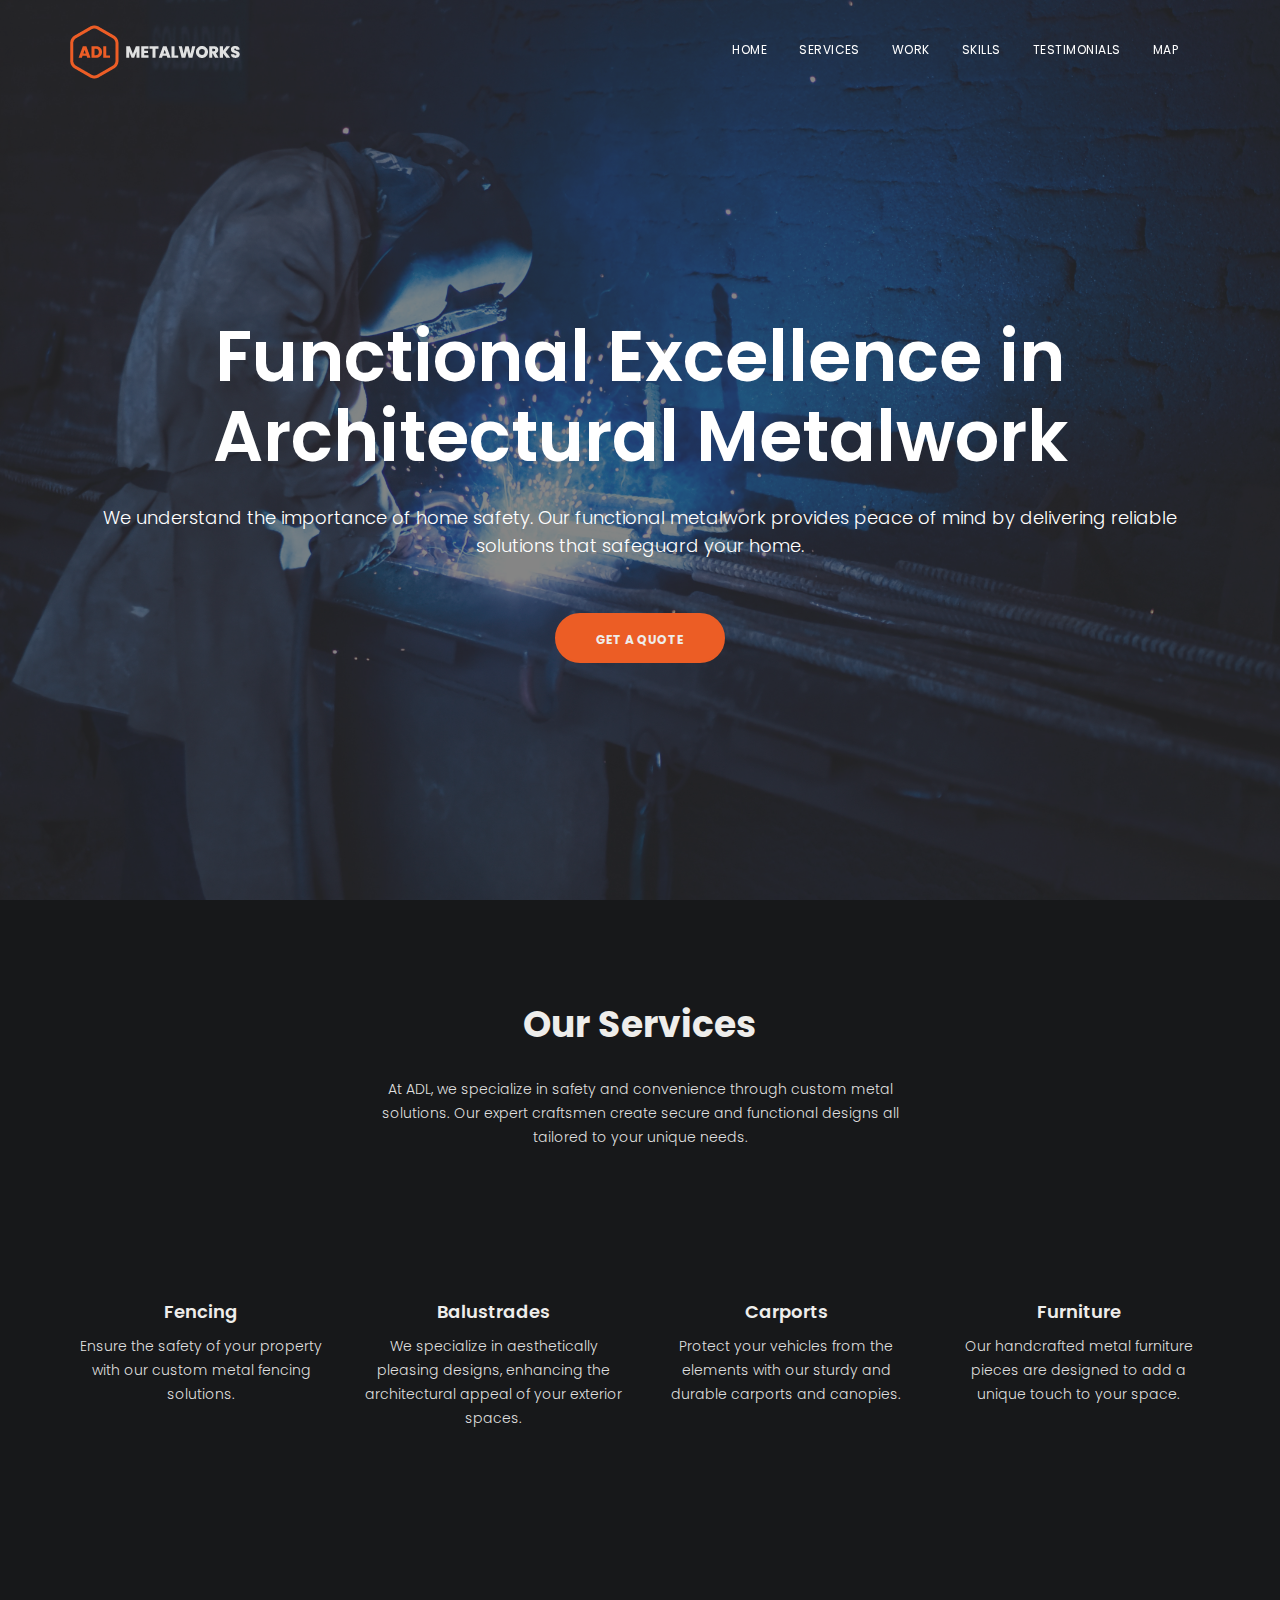
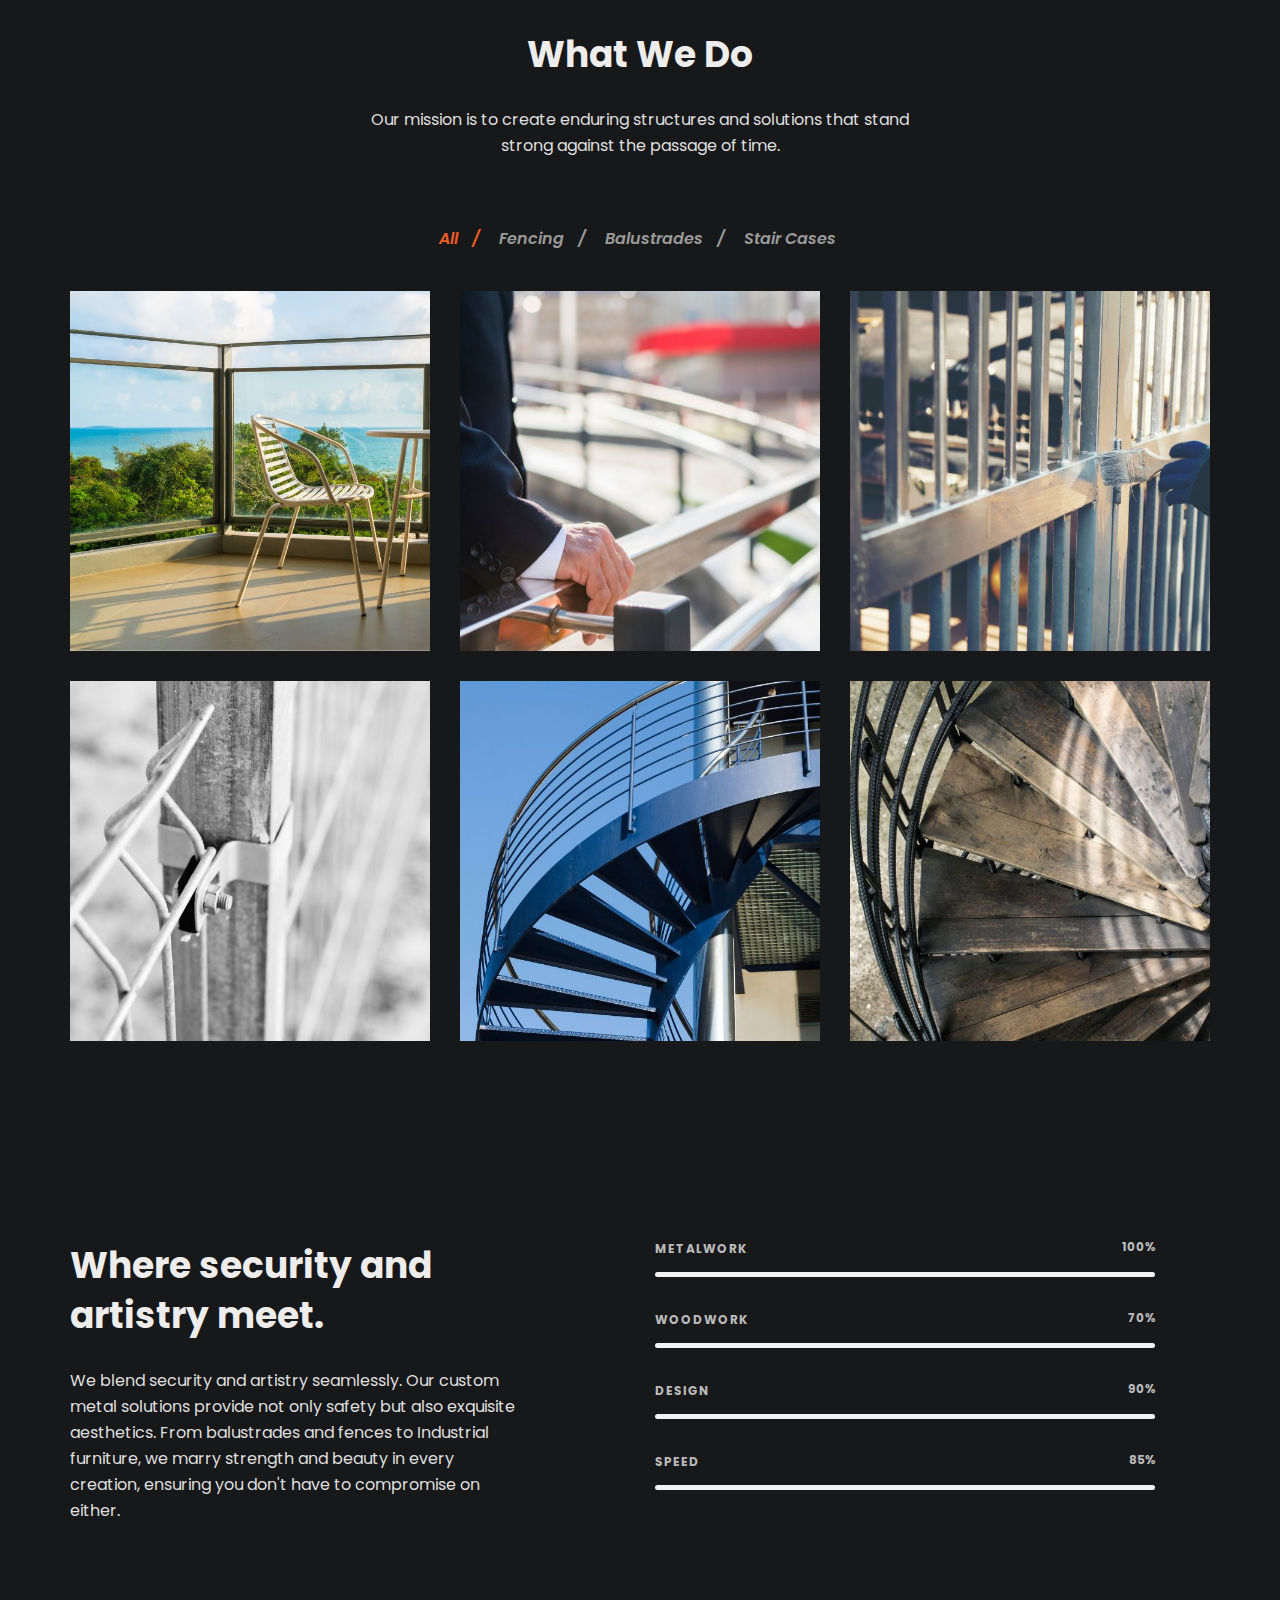
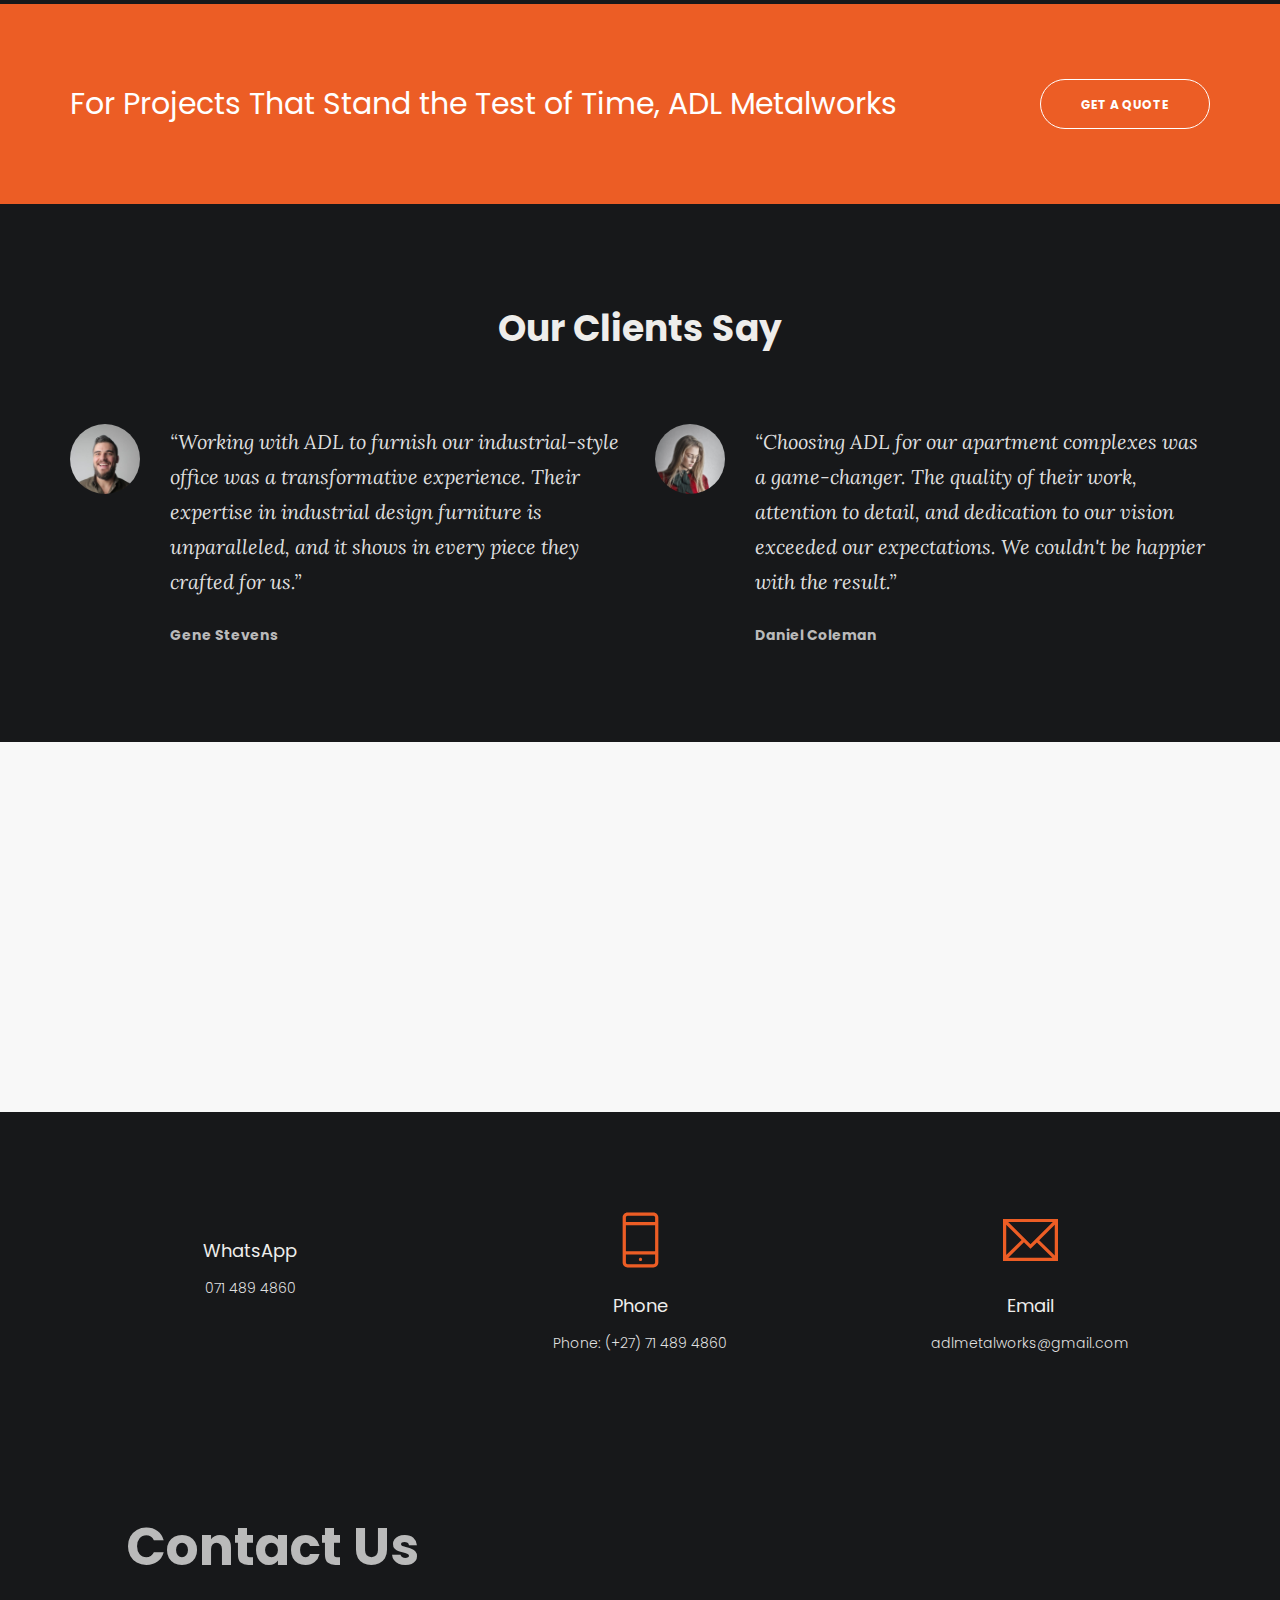
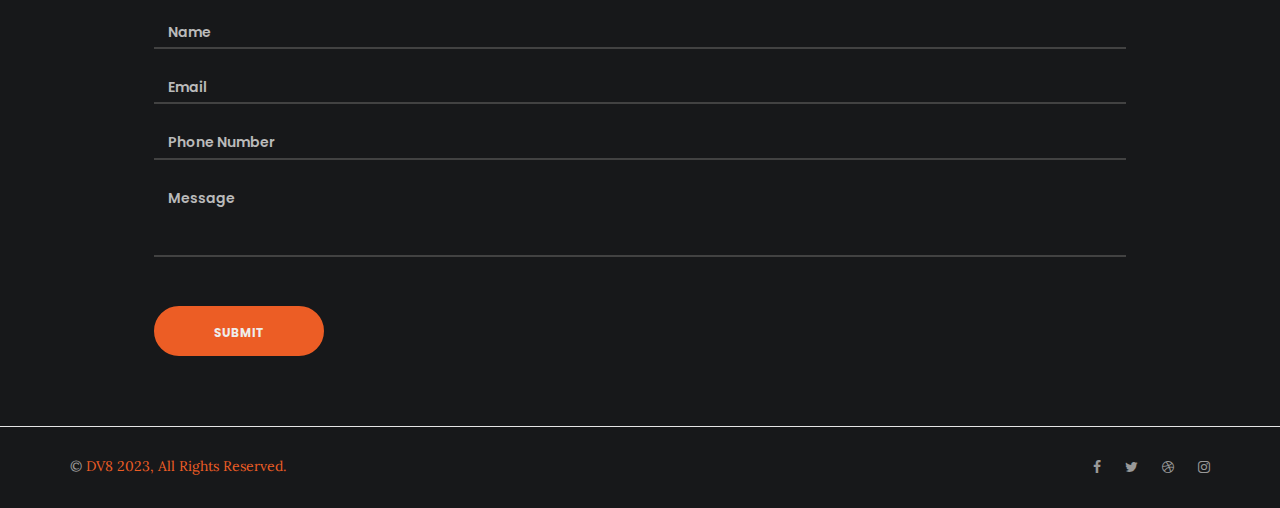
<file: index.html>
<!DOCTYPE html>
<html dir="ltr" lang="en-US">
<head>
<!-- Document Meta
============================================= -->
<meta charset="utf-8">
<meta http-equiv="X-UA-Compatible" content="IE=edge">
<!--IE Compatibility Meta-->
<meta name="author" content="zytheme" />
<meta name="viewport" content="width=device-width, initial-scale=1, maximum-scale=1">
<meta name="description" content="Html5 Construction Landing Page">
<link href="assets/images/favicon/favicon.ico" rel="icon">

<!-- Fonts
============================================= -->
<link href="https://fonts.googleapis.com/css?family=Poppins:300i,400,400i,500,600,700,800%7CLora:400,400i,700,700i" rel="stylesheet">

<!-- Stylesheets
============================================= -->
<link href="assets/css/external.css" rel="stylesheet">
<link href="assets/css/cons.css" rel="stylesheet">
<link href="assets/css/bootstrap.min.css" rel="stylesheet">
<link href="assets/css/style.css" rel="stylesheet">

<!-- Document Title
============================================= -->
<title>ADL</title>
<link rel='stylesheet' href='https://cdn-uicons.flaticon.com/uicons-thin-rounded/css/uicons-thin-rounded.css'>
<link rel='stylesheet' href='https://cdn-uicons.flaticon.com/uicons-thin-straight/css/uicons-thin-straight.css'>
<link rel='stylesheet' href='https://cdn-uicons.flaticon.com/uicons-thin-straight/css/uicons-thin-straight.css'>
<link rel='stylesheet' href='https://cdn-uicons.flaticon.com/uicons-brands/css/uicons-brands.css'>
</head>

<body class="body-scroll">
<!-- Document Wrapper
============================================= -->
<div id="wrapper" class="wrapper clearfix">

<!-- Header
============================================= -->
<header id="navbar-spy" class="header header-1 header-transparent header-fixed">

    <nav id="primary-menu" class="navbar navbar-fixed-top">
        <div class="container">
            <div class="navbar-header">
                <button type="button" class="navbar-toggle collapsed" data-toggle="collapse" data-target="#navbar-collapse-1" aria-expanded="false">
        <span class="sr-only">Toggle navigation</span>
        <span class="icon-bar"></span>
        <span class="icon-bar"></span>
        <span class="icon-bar"></span>
        </button>

                <a class="logo" href="#">
        <img class="logo-dark" src="assets/images/logo/logo-dark.png" alt="Logo">
        <img class="logo-light" src="assets/images/logo/logo-light.png" alt="Logo">
        </a>
            </div>
            <div class="collapse navbar-collapse pull-right" id="navbar-collapse-1">
                <ul class="nav navbar-nav navbar-left nav-split nav-pos-right">
                    <li class="active"><a data-scroll="scrollTo" href="#hero">home</a>
                    </li>
                    <li><a data-scroll="scrollTo" href="#feature">services</a>
                    </li>
                    <li><a data-scroll="scrollTo" href="#portfolio">Work</a>
                    </li>
                    <li><a data-scroll="scrollTo" href="#skills">Skills</a>
                    </li>
                    <li><a data-scroll="scrollTo" href="#testimonials">Testimonials</a>
                    </li>
                    <li><a data-scroll="scrollTo" href="#map">Map</a>
                    </li>
                </ul>
            </div>
            <!--/.nav-collapse -->
        </div>
    </nav>
</header>

<!-- Hero #12
============================================= -->
<section id="hero" class="section hero hero-12 text-center bg-overlay bg-overlay-dark bg-parallax fullscreen">
    <div class="bg-section">
        <img src="assets/images/hero/1.jpg" alt="Background" />
    </div>
    <div class="pos-vertical-center">
        <div class="container">
            <div class="row">
                <div class="col-xs-12 col-sm-12 col-md-12">
                    <div class="hero--content">
                        <h1 class="hero--headline">Functional Excellence in Architectural Metalwork</h1>
                        <p class="hero--bio">We understand the importance of home safety. Our functional metalwork provides peace of mind by delivering reliable solutions that safeguard your home.</p>
                        <a data-scroll="scrollTo" href="#contact" class="btn btn--primary btn--rounded">Get A Quote</a>
                    </div>
                </div>
                <!-- .col-md-10 end -->
            </div>
            <!-- .row end -->
        </div>
    </div>
    <!-- .container end -->
</section>
<!-- #hero12 end -->
<!-- Feature #1 
============================================= -->
<section id="feature" class="section feature feature-1 bg-white text-center">
    <div class="container">
        <div class="row">
            <div class="col-xs-12 col-sm-12 col-md-6 col-md-offset-3">
                <div class="heading mb-70">
                    <h2 class="heading--title">Our Services</h2>
                    <p class="heading--subtitle">At ADL, we specialize in safety and convenience through custom metal solutions. Our expert craftsmen create secure and functional designs all tailored to your unique needs.</p>
                </div>
            </div>
        </div>
        <!-- .row end -->
        <div class="row">
            <!-- Panel #1 -->
            <div class="col-xs-12 col-sm-6 col-md-3">
                <div class="feature-panel">
                    <div class="feature--icon">
                        <i class="fi fi-tr-fence"></i>
                    </div>
                    <div class="feature--content">
                        <h3>Fencing</h3>
                        <p>Ensure the safety of your property with our custom metal fencing solutions.</p>
                    </div>
                </div>
                <!-- .feature-panel end -->
            </div>
            <!-- .col-md-4 end -->

            <!-- Panel #2 -->
            <div class="col-xs-12 col-sm-6 col-md-3">
                <div class="feature-panel">
                    <div class="feature--icon">
                        <i class="fi fi-ts-apartment"></i>
                    </div>
                    <div class="feature--content">
                        <h3>Balustrades</h3>
                        <p>We specialize in aesthetically pleasing designs, enhancing the architectural appeal of your exterior spaces. </p>
                    </div>
                </div>
                <!-- .feature-panel end -->
            </div>
            <!-- .col-md-4 end -->

            <!-- Panel #3 -->
            <div class="col-xs-12 col-sm-6 col-md-3">
                <div class="feature-panel">
                    <div class="feature--icon">
                        <i class="fi fi-ts-garage-car"></i>
                    </div>
                    <div class="feature--content">
                        <h3>Carports</h3>
                        <p>Protect your vehicles from the elements with our sturdy and durable carports and canopies.</p>
                    </div>
                </div>
                <!-- .feature-panel end -->
            </div>
            <!-- .col-md-4 end -->

            <!-- Panel #4 -->
            <div class="col-xs-12 col-sm-6 col-md-3">
                <div class="feature-panel">
                    <div class="feature--icon">
                        <i class="fi fi-tr-chair-office"></i>
                    </div>
                    <div class="feature--content">
                        <h3>Furniture</h3>
                        <p>Our handcrafted metal furniture pieces are designed to add a unique touch to your space. </p>
                    </div>
                </div>
                <!-- .feature-panel end -->
            </div>
            <!-- .col-md-4 end -->
        </div>
        <!-- .row end -->
    </div>
    <!-- .container end -->
</section>
<!-- #feature  end -->

<!-- Portfolio #1
============================================= -->
<section id="portfolio" class="section portfolio portfolio-grid portfolio-2 pb-70">
    <div class="container">
        <div class="row">
            <div class="col-xs-12 col-sm-12 col-md-6 col-md-offset-3">
                <div class="heading text-center mb-70">
                    <h2 class="heading--title">What We Do</h2>
                    <p class="heading--desc">Our mission is to create enduring structures and solutions that stand strong against the passage of time.</p>
                </div>
            </div>
            <!-- .col-md-6 end -->
        </div>
        <!-- .row end -->
        <div class="row">
			<!-- Projects Filter
			============================================= -->
			<div class="col-xs-12 col-sm-12 col-md-12 portfolio-filter">
				<ul class="list-inline">
					<li><a class="active-filter" href="#" data-filter="*">All</a></li> 
					<li><a href="#" data-filter=".filter-Fencing">Fencing</a></li>   
					<li><a href="#" data-filter=".filter-Balustrades">Balustrades</a></li>
					<li><a href="#" data-filter=".filter-Stairs">Stair Cases</a></li>
				</ul>
			</div>
			<!-- .projects-filter end --> 
		</div>	
		<!-- .row end --> 
        <div id="portfolio-all" class="row">
            <!-- Portfolio Item #1 -->
            <div class="col-xs-12 col-sm-4 col-md-4 portfolio-item filter-Balustrades">
                    <div class="portfolio--img">
                        <img src="assets/images/portfolio/constructions/1.jpg" alt="portfolio image" />
                        <div class="portfolio--hover">
                            <div class="portfolio--meta">
                                <div class="portfolio--zoom"><a class="img-gallery-item" href="assets/images/portfolio/constructions/full/1.jpg"></a></div>
								<h6><a href="#">Balcony Balustrades</a></h6>
                            </div>
                        </div>
                        <!-- .portfolio-hover end -->
                    </div>
                    <!-- .portfolio-img end -->
            </div>
            <!-- .portfolio-item end -->

            <!-- Portfolio Item #2 -->
            <div class="col-xs-12 col-sm-4 col-md-4 portfolio-item filter-Balustrades">
                    <div class="portfolio--img">
                        <img src="assets/images/portfolio/constructions/2.jpg" alt="portfolio image" />
                        <div class="portfolio--hover">
                            <div class="portfolio--meta">
                                <div class="portfolio--zoom"><a class="img-gallery-item" href="assets/images/portfolio/constructions/full/2.jpg"></a></div>
								<h6><a href="#">Balcony Balustrades</a></h6>
                            </div>
                        </div>
                        <!-- .portfolio-hover end -->
                    </div>
                    <!-- .portfolio-img end -->
            </div>
            <!-- .portfolio-item end -->

            <!-- Portfolio Item #3 -->
            <div class="col-xs-12 col-sm-4 col-md-4 portfolio-item filter-Fencing">
                    <div class="portfolio--img">
                        <img src="assets/images/portfolio/constructions/3.jpg" alt="portfolio image" />
                        <div class="portfolio--hover">
                            <div class="portfolio--meta">
                                <div class="portfolio--zoom"><a class="img-gallery-item" href="assets/images/portfolio/constructions/full/3.jpg"></a></div>
								<h6><a href="#">Gates & Fencing</a></h6>
                            </div>
                        </div>
                        <!-- .portfolio-hover end -->
                    </div>
                    <!-- .portfolio-img end -->
            </div>
            <!-- .portfolio-item end -->

            <!-- Portfolio Item #4 -->
            <div class="col-xs-12 col-sm-4 col-md-4 portfolio-item filter-Fencing">
                    <div class="portfolio--img">
                        <img src="assets/images/portfolio/constructions/4.jpg" alt="portfolio image" />
                        <div class="portfolio--hover">
                            <div class="portfolio--meta">
                                <div class="portfolio--zoom"><a class="img-gallery-item" href="assets/images/portfolio/constructions/full/4.jpg"></a></div>
                                 <h6>Fencing</h6>
                            </div>
                        </div>
                        <!-- .portfolio-hover end -->
                    </div>
                    <!-- .portfolio-img end -->
            </div>
            <!-- .portfolio-item end -->

            <!-- Portfolio Item #5 -->
            <div class="col-xs-12 col-sm-4 col-md-4 portfolio-item filter-Stairs">
                    <div class="portfolio--img">
                        <img src="assets/images/portfolio/constructions/5.jpg" alt="portfolio image" />
                        <div class="portfolio--hover">
                            <div class="portfolio--meta">
                                <div class="portfolio--zoom"><a class="img-gallery-item" href="assets/images/portfolio/constructions/full/5.jpg"></a></div>
								<h6><a href="#">Stair cases</a></h6>
                            </div>
                        </div>
                        <!-- .portfolio-hover end -->
                    </div>
                    <!-- .portfolio-img end -->
            </div>
            <!-- .portfolio-item end -->

            <!-- Portfolio Item #6 -->
            <div class="col-xs-12 col-sm-4 col-md-4 portfolio-item filter-Stairs">
                    <div class="portfolio--img">
                        <img src="assets/images/portfolio/constructions/6.jpg" alt="portfolio image" />
                        <div class="portfolio--hover">
                            <div class="portfolio--meta">
                                <div class="portfolio--zoom"><a class="img-gallery-item" href="assets/images/portfolio/constructions/full/6.jpg"></a></div>
								<h6><a href="#">Industrial Stairs</a></h6>
                            </div>
                        </div>
                        <!-- .portfolio-hover end -->
                    </div>
                    <!-- .portfolio-img end -->
            </div>
             <!-- .portfolio-item end -->
        </div>
        <!-- .row end -->
    </div>
    <!-- .container end -->
</section>
<!-- #portfolio1 end -->

 <!-- skills
============================================= -->
<section id="skills" class="section skills skills-1 bg-white">
    <div class="container">
        <div class="row">
            <div class="col-xs-12 col-sm-6 col-md-5">
                 <div class="heading mb-30">
                    <h2 class="heading--title">Where security and artistry meet.</h2>
                    <p class="heading--desc">We blend security and artistry seamlessly. Our custom metal solutions provide not only safety but also exquisite aesthetics. From balustrades and fences to Industrial furniture, we marry strength and beauty in every creation, ensuring you don't have to compromise on either.</p>
                </div>
            </div>
            <!-- .col-md-6 end -->
            <div class="col-xs-12 col-sm-6 col-md-6 col-md-offset-1">
 				<!-- Progressbar #1 -->
				<div class="progressbar">
					<div class="progress-title">
						<span class="title">Metalwork</span>
						<span class="value">100%</span>
					</div>
					<div class="progress">
						<div class="progress-bar" role="progressbar" aria-valuenow="100" aria-valuemin="0" aria-valuemax="100">
						</div>
					</div>
				</div><!-- .progressbar end -->
				
				<!-- Progressbar #2 -->
				<div class="progressbar">
					<div class="progress-title">
						<span class="title">woodwork</span>
						<span class="value">70%</span>
					</div>
					<div class="progress">
						<div class="progress-bar" role="progressbar" aria-valuenow="70" aria-valuemin="0" aria-valuemax="100">
						</div>
					</div>
				</div><!-- .progressbar end -->
				
				<!-- Progressbar #3 -->
				<div class="progressbar">
					<div class="progress-title">
						<span class="title">design</span>
						<span class="value">90%</span>
					</div>
					<div class="progress">
						<div class="progress-bar" role="progressbar" aria-valuenow="90" aria-valuemin="0" aria-valuemax="100">
						</div>
					</div>
				</div><!-- .progressbar end -->				
				
				<!-- Progressbar #3 -->
				<div class="progressbar">
					<div class="progress-title">
						<span class="title">Speed</span>
						<span class="value">85%</span>
					</div>
					<div class="progress">
						<div class="progress-bar" role="progressbar" aria-valuenow="85" aria-valuemin="0" aria-valuemax="100">
						</div>
					</div>
				</div><!-- .progressbar end -->
            </div>
            <!-- .col-md-6 end -->
        </div>
        <!-- .row end -->
    </div>
    <!-- .container end -->
</section>
<!-- #skills end -->
 
<!-- cta2 
============================================= -->
<section id="cta2" class="section cta cta-2 bg-theme">
    <div class="container">
        <div class="row">
            <div class="col-xs-12 col-sm-12 col-md-12">
                <div class="pull-left text-left">
                    <h3>For Projects That Stand the Test of Time, ADL Metalworks</h3>
                </div>
                <div class="pull-right text-right">
                    <a data-scroll="scrollTo" href="#contact" class="btn btn--white btn--bordered btn--rounded">Get A Quote</a>
                </div>
            </div>
            <!-- .col-md-8 end -->
        </div>
        <!-- .row end -->
    </div>
    <!-- .container end -->
</section>

<!-- Testimonials #5
============================================= -->
<section id="testimonials" class="section testimonials testimonials-5 bg-gray">
    <div class="container">
        <div class="row">
            <div class="col-xs-12 col-sm-12 col-md-6 col-md-offset-3">
                <div class="heading text-center mb-70">
                    <h2 class="heading--title">Our Clients Say</h2>
                    <p class="heading--desc"></p>
                </div>
            </div>
            <!-- .col-md-6 end -->
        </div>
        <!-- .row end -->
        <div class="row">
            <!-- Testimonial #1 -->
            <div class="col-xs-12 col-sm-6 col-md-6">
                <div class="testimonial-panel">
                    <div class="testimonial--meta-img">
                        <img src="assets/images/testimonials/1.jpg" alt="author image">
                    </div>
                    <div class="testimonial--body">
                        <div class="testimonial--content">
                            <p>“Working with ADL to furnish our industrial-style office was a transformative experience. Their expertise in industrial design furniture is unparalleled, and it shows in every piece they crafted for us.” </p>
                        </div>
                        <div class="testimonial--meta">
                            <h4>Gene Stevens</h4>
                         </div>
                    </div>
                </div>
            </div>
            <!-- .col-md-6 end -->
            <!-- Testimonial #2 -->    
            <div class="col-xs-12 col-sm-6 col-md-6">
                <div class="testimonial-panel">
                    <div class="testimonial--meta-img">
                        <img src="assets/images/testimonials/2.jpg" alt="author image">
                    </div>
                    <div class="testimonial--body">
                        <div class="testimonial--content">
                            <p>“Choosing ADL for our apartment complexes was a game-changer. The quality of their work, attention to detail, and dedication to our vision exceeded our expectations. We couldn't be happier with the result.”</p>
                        </div>
                        <div class="testimonial--meta">
                            <h4>Daniel Coleman</h4>
                         </div>
                    </div>
                </div>
            </div>
            <!-- .col-md-6 end -->
         </div>
        <!-- .row end -->
    </div>
    <!-- .container end -->
</section>
<!-- #testimonials5 end -->

<!-- Google Maps
============================================= -->
<section id="map" class="section google-maps pb-0 pt-0">
	<div class="container-fluid">
		<div class="row">
			<div class="col-xs-12  col-sm-12  col-md-12 pr-0 pl-0">
				<script src="http://maps.google.com/maps/api/js?sensor=true&amp;key=AIzaSyCiRALrXFl5vovX0hAkccXXBFh7zP8AOW8"></script>
                <div id="googleMap" class="googleMap" data-map-address="121 King St,Melbourne, Australia" data-map-zoom="12" data-map-type="ROADMAP" data-map-info="Enormous Company<br>info@zytheme.com" style="width:100%;height:370px;">
                </div>
			</div>
		</div>
	</div>
</section>
<!-- .google-maps end -->

<!-- Footer #9
============================================= -->
<footer id="footer9" class="footer footer-5 footer-8 footer-9 bg-white text-center-xs pt-0 pb-0">
    <div class="footer-widget">
        <div class="container">
            <div class="row widget--boxes text-center">
                <div class="col-xs-12 col-sm-4 col-md-4">
                    <div class="widget--info-box">
                        <i class="fi fi-brands-whatsapp"></i>
                        <h4>WhatsApp</h4>
                        <p>071 489 4860 </p>
                    </div>
                    <!-- .widget-info-box end -->
                </div>
                <!-- .col-md-4 end -->
                <div class="col-xs-12 col-sm-4 col-md-4">
                    <div class="widget--info-box">
                        <i class="ti-mobile"></i>
                        <h4>Phone</h4>
                        <p>Phone: (+27) 71 489 4860</p>
                    </div>
                    <!-- .widget-info-box end -->
                </div>
                <!-- .col-md-4 end -->
                <div class="col-xs-12 col-sm-4 col-md-4">
                    <div class="widget--info-box">
                        <i class="ti-email"></i>
                        <h4>Email</h4>
                        <p>adlmetalworks@gmail.com</p>
                    </div>
                    <!-- .widget-info-box end -->
                </div>
                <!-- .col-md-4 end -->
            </div>
            <!-- .row end -->
        </div>
        <!-- .container end -->
    </div>

    <!-- -----------------------------------
    contact Us
    ------------------------------------ -->


    <!-- 
        site needs to be hosted
        client will recieve an email asking to activate the form submit
        ask client to send you naked string from activation email and replace "your@email.com" with string  
    -->
    <div id="contact" class="contact_container">
        <h1 class="contact_heading">Contact Us</h1>
        <!-- email address you want to recieve the email -->
        <form class="contact_form" action="https://formsubmit.co/your@email.com" method="POST">
            <!-- honeypot -->
            <input type="text" name="_honey" style="display: none;">

            <!-- disable captcha -->
            <input type="hidden" name="_captcha" value="false">

            <input type="hidden" name="_next" value="web address/success.html">

            <input type="text" class="contact_input" name="name" id="name" placeholder="Name" required>
            <input type="email" class="contact_input" name="email" id="email_info" placeholder="Email" required>
            <input type="tel" class="contact_input" name="phone" id="phone_number" placeholder="Phone Number">
            <textarea type="text" class="contact_input" name="message" id="message" rows="3" placeholder="Message" required></textarea>
            <div class="contact_btn_container">
                <button type="submit" class="contact_btn btn btn--primary btn--rounded">Submit</button>
            </div>
       </form>
    </div>


    <!-- .footer-widget end -->
    <div class="footer-bar">
        <div class="container">
            <div class="row">
                <div class="col-xs-12 col-sm-6 col-md-6">
                    <div class="widget--copyright">
                        <span>&copy; <a href="www.dv8.agency">DV8 2023, All Rights Reserved.</a></span>
                    </div>
                </div>
                <!-- .col-md-6 end -->
                <div class="col-xs-12 col-sm-6 col-md-6">
                    <div class="widget--social text-right text-center-xs">
                        <a class="facebook" href="#">
                            <i class="fa fa-facebook"></i>
                        </a>
                        <a class="twitter" href="#">
                            <i class="fa fa-twitter"></i>
                         </a>
                        <a class="dribbble" href="#">
                            <i class="fa fa-dribbble"></i>
                        </a>
                        <a class="instagram" href="#">
                            <i class="fa fa-instagram"></i>
                        </a>
                    </div>
                </div>
                <!-- .col-md-6 end -->
            </div>
            <!-- .row end -->
        </div>
        <!-- .container end -->
    </div>
    <!-- .footer bar end -->
</footer>
<!-- #footer9 end -->

</div>
<!-- #wrapper end -->

<!-- Footer Scripts
============================================= -->
<script src="assets/js/jquery-2.2.4.min.js"></script>
<script src="assets/js/plugins.js"></script>
<script src="assets/js/functions.js"></script>
</body>


<style>
    .contact_container {
        position: relative;
        margin: 5rem 9rem;
    }

    .contact_form {
        display: flex;
        flex-direction: column;
        margin: 1rem 0;
    }

    .contact_input {
        border: none;
        background-color: transparent;
        border-bottom: 2px solid #424242;
        padding: 1rem 1rem 0.3rem 1rem;
        margin: 0.5rem 2rem;
        transition: all 0.3s ease-out;
        font-family: 'Poppins', sans-serif;
        font-weight: 600;

    }

    .contact_input::placeholder {
        color: #BABABA;
        font-family: 'Poppins', sans-serif;
        font-weight: 600;
    }

    .contact_input:focus {
        border: none;
        outline: none;
        background-color: transparent;
        border-bottom: 2px solid #EC5D25;
        padding: 1rem 1rem 0.7rem 1rem;
        margin: 0.5rem 2rem;
        font-family: 'poppins', sans-serif;
        font-weight: 600;
    }

    .contact_btn_container {
        display: flex;
        align-items: center;
        justify-content: flex-start;
    }

    .contact_btn {
        margin: 3rem 3rem 3rem 2rem;
    }

    @media screen and (max-width: 600px) {
        .contact_heading,
        .contact_form,
        .contact_input {
            text-align: center; /* Center the placeholder text */
        }

        .contact_container {
            position: relative;
            margin: 5rem 2rem;
        }

        .contact_btn_container {
            display: flex;
            align-items: center;
            justify-content: center;
            width: 100%;
            margin: 0;
            padding: 0;
        }

        .contact_input {
            border: none;
            background-color: transparent;
            border-bottom: 2px solid #424242;
            padding: 1rem 0 0.3rem 0;
            margin: 0.5rem 1rem;
        }

        
    }
</style>

</html>
</file>
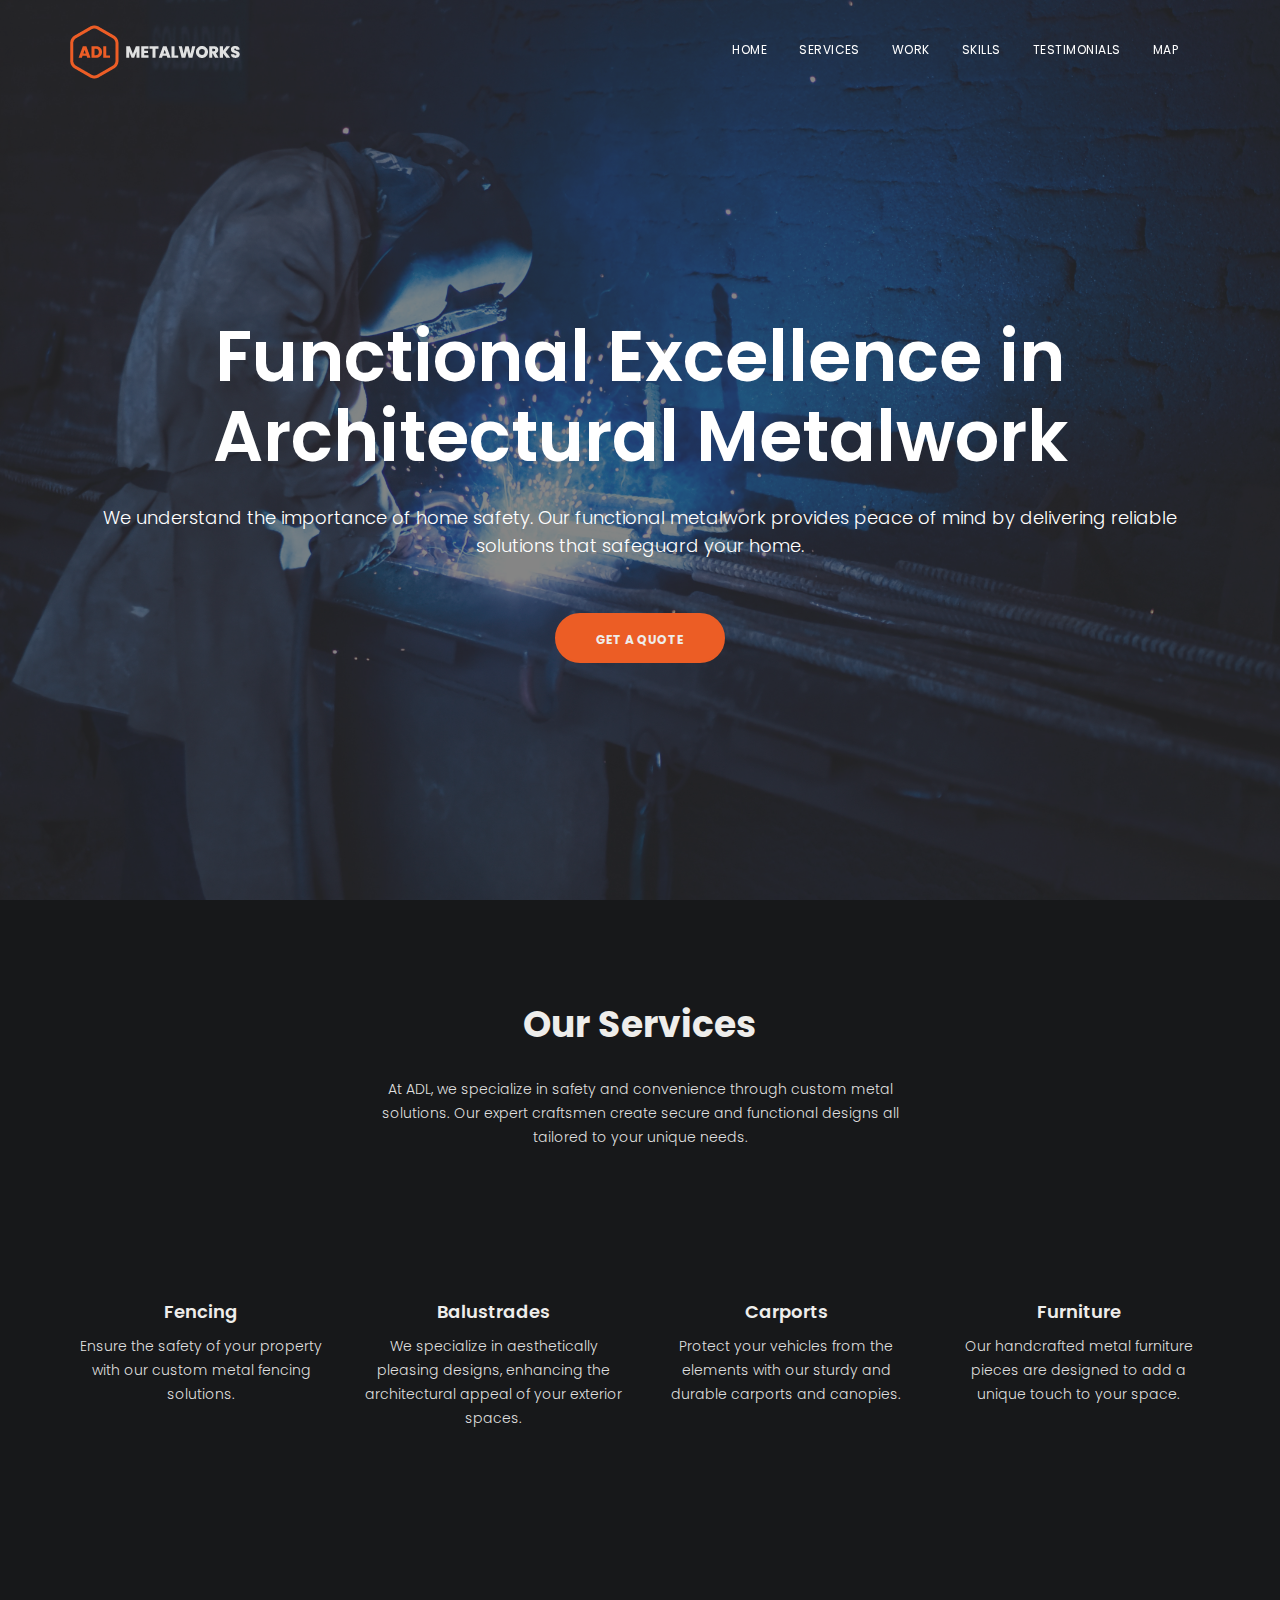
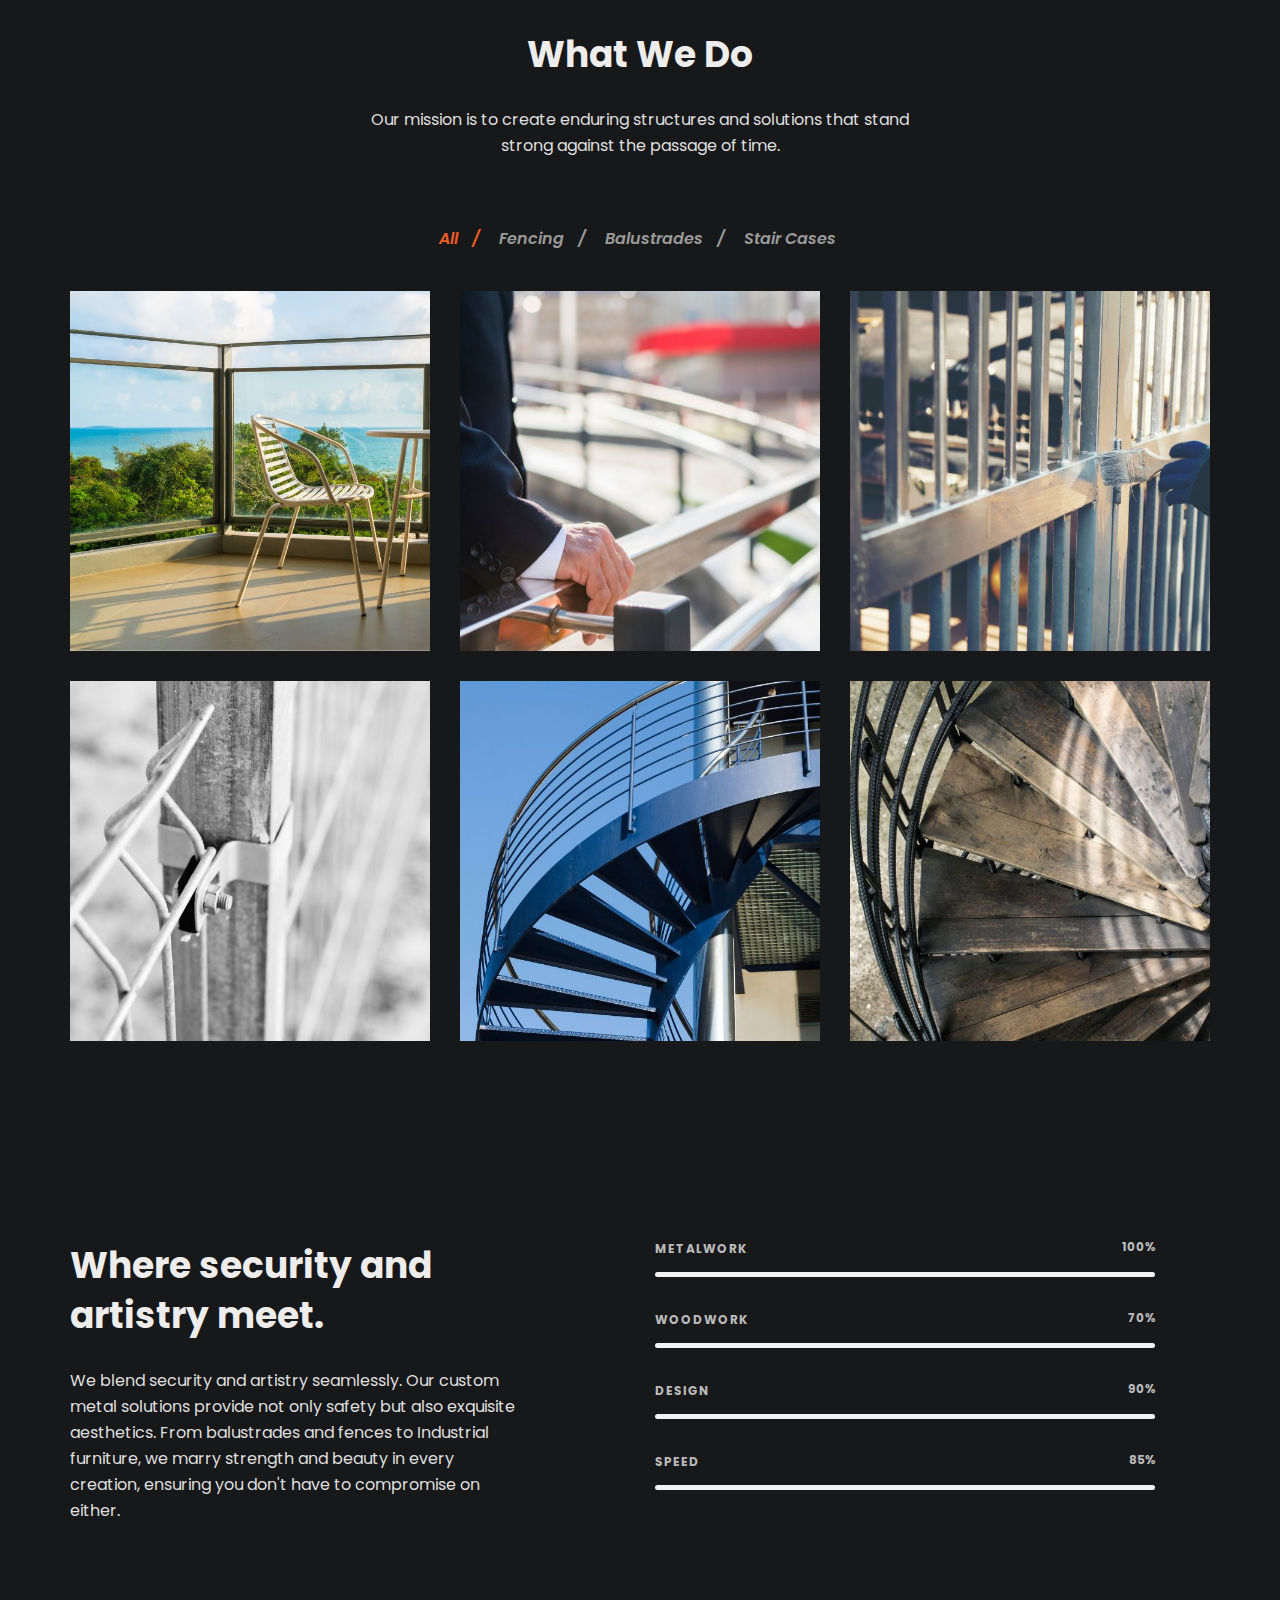
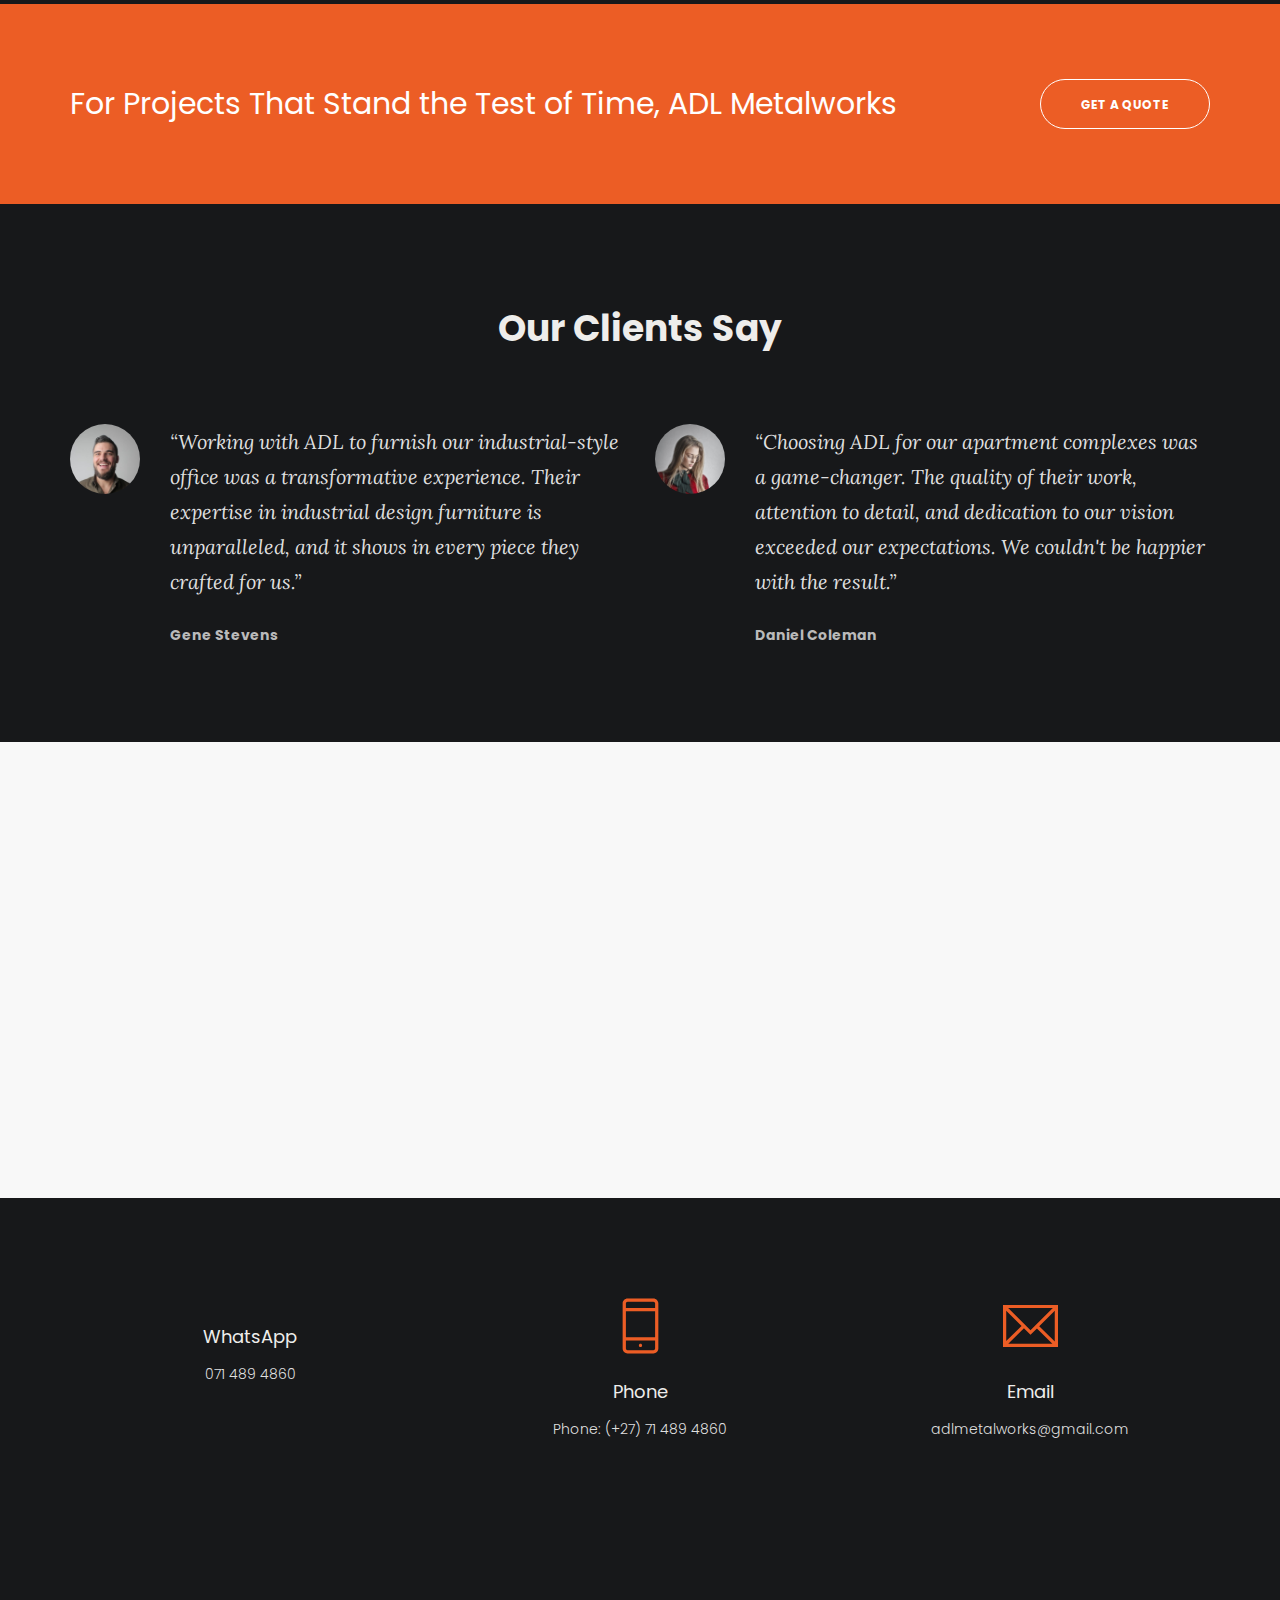
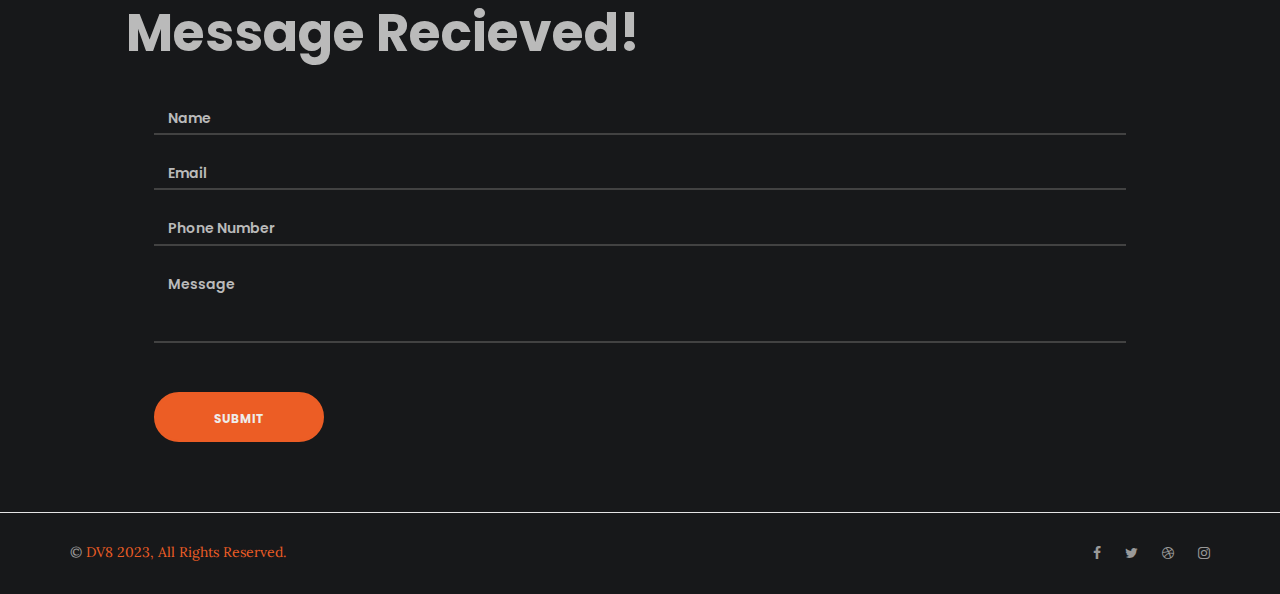
<file: success.html>
<!DOCTYPE html>
<html dir="ltr" lang="en-US">
<head>
<!-- Document Meta
============================================= -->
<meta charset="utf-8">
<meta http-equiv="X-UA-Compatible" content="IE=edge">
<!--IE Compatibility Meta-->
<meta name="author" content="zytheme" />
<meta name="viewport" content="width=device-width, initial-scale=1, maximum-scale=1">
<meta name="description" content="Html5 Construction Landing Page">
<link href="assets/images/favicon/favicon.ico" rel="icon">

<!-- Fonts
============================================= -->
<link href="https://fonts.googleapis.com/css?family=Poppins:300i,400,400i,500,600,700,800%7CLora:400,400i,700,700i" rel="stylesheet">

<!-- Stylesheets
============================================= -->
<link href="assets/css/external.css" rel="stylesheet">
<link href="assets/css/cons.css" rel="stylesheet">
<link href="assets/css/bootstrap.min.css" rel="stylesheet">
<link href="assets/css/style.css" rel="stylesheet">

<!-- Document Title
============================================= -->
<title>ADL</title>
<link rel='stylesheet' href='https://cdn-uicons.flaticon.com/uicons-thin-rounded/css/uicons-thin-rounded.css'>
<link rel='stylesheet' href='https://cdn-uicons.flaticon.com/uicons-thin-straight/css/uicons-thin-straight.css'>
<link rel='stylesheet' href='https://cdn-uicons.flaticon.com/uicons-thin-straight/css/uicons-thin-straight.css'>
<link rel='stylesheet' href='https://cdn-uicons.flaticon.com/uicons-brands/css/uicons-brands.css'>
</head>

<body class="body-scroll">
<!-- Document Wrapper
============================================= -->
<div id="wrapper" class="wrapper clearfix">

<!-- Header
============================================= -->
<header id="navbar-spy" class="header header-1 header-transparent header-fixed">

    <nav id="primary-menu" class="navbar navbar-fixed-top">
        <div class="container">
            <div class="navbar-header">
                <button type="button" class="navbar-toggle collapsed" data-toggle="collapse" data-target="#navbar-collapse-1" aria-expanded="false">
        <span class="sr-only">Toggle navigation</span>
        <span class="icon-bar"></span>
        <span class="icon-bar"></span>
        <span class="icon-bar"></span>
        </button>

                <a class="logo" href="landing-1.html">
        <img class="logo-dark" src="assets/images/logo/logo-dark.png" alt="Logo">
        <img class="logo-light" src="assets/images/logo/logo-light.png" alt="Logo">
        </a>
            </div>
            <div class="collapse navbar-collapse pull-right" id="navbar-collapse-1">
                <ul class="nav navbar-nav navbar-left nav-split nav-pos-right">
                    <li class="active"><a data-scroll="scrollTo" href="#hero">home</a>
                    </li>
                    <li><a data-scroll="scrollTo" href="#feature">services</a>
                    </li>
                    <li><a data-scroll="scrollTo" href="#portfolio">Work</a>
                    </li>
                    <li><a data-scroll="scrollTo" href="#skills">Skills</a>
                    </li>
                    <li><a data-scroll="scrollTo" href="#testimonials">Testimonials</a>
                    </li>
                    <li><a data-scroll="scrollTo" href="#map">Map</a>
                    </li>
                </ul>
            </div>
            <!--/.nav-collapse -->
        </div>
    </nav>
</header>

<!-- Hero #12
============================================= -->
<section id="hero" class="section hero hero-12 text-center bg-overlay bg-overlay-dark bg-parallax fullscreen">
    <div class="bg-section">
        <img src="assets/images/hero/1.jpg" alt="Background" />
    </div>
    <div class="pos-vertical-center">
        <div class="container">
            <div class="row">
                <div class="col-xs-12 col-sm-12 col-md-12">
                    <div class="hero--content">
                        <h1 class="hero--headline">Functional Excellence in Architectural Metalwork</h1>
                        <p class="hero--bio">We understand the importance of home safety. Our functional metalwork provides peace of mind by delivering reliable solutions that safeguard your home.</p>
                        <a data-scroll="scrollTo" href="#contact" class="btn btn--primary btn--rounded">Get A Quote</a>
                    </div>
                </div>
                <!-- .col-md-10 end -->
            </div>
            <!-- .row end -->
        </div>
    </div>
    <!-- .container end -->
</section>
<!-- #hero12 end -->
<!-- Feature #1 
============================================= -->
<section id="feature" class="section feature feature-1 bg-white text-center">
    <div class="container">
        <div class="row">
            <div class="col-xs-12 col-sm-12 col-md-6 col-md-offset-3">
                <div class="heading mb-70">
                    <h2 class="heading--title">Our Services</h2>
                    <p class="heading--subtitle">At ADL, we specialize in safety and convenience through custom metal solutions. Our expert craftsmen create secure and functional designs all tailored to your unique needs.</p>
                </div>
            </div>
        </div>
        <!-- .row end -->
        <div class="row">
            <!-- Panel #1 -->
            <div class="col-xs-12 col-sm-6 col-md-3">
                <div class="feature-panel">
                    <div class="feature--icon">
                        <i class="fi fi-tr-fence"></i>
                    </div>
                    <div class="feature--content">
                        <h3>Fencing</h3>
                        <p>Ensure the safety of your property with our custom metal fencing solutions.</p>
                    </div>
                </div>
                <!-- .feature-panel end -->
            </div>
            <!-- .col-md-4 end -->

            <!-- Panel #2 -->
            <div class="col-xs-12 col-sm-6 col-md-3">
                <div class="feature-panel">
                    <div class="feature--icon">
                        <i class="fi fi-ts-apartment"></i>
                    </div>
                    <div class="feature--content">
                        <h3>Balustrades</h3>
                        <p>We specialize in aesthetically pleasing designs, enhancing the architectural appeal of your exterior spaces. </p>
                    </div>
                </div>
                <!-- .feature-panel end -->
            </div>
            <!-- .col-md-4 end -->

            <!-- Panel #3 -->
            <div class="col-xs-12 col-sm-6 col-md-3">
                <div class="feature-panel">
                    <div class="feature--icon">
                        <i class="fi fi-ts-garage-car"></i>
                    </div>
                    <div class="feature--content">
                        <h3>Carports</h3>
                        <p>Protect your vehicles from the elements with our sturdy and durable carports and canopies.</p>
                    </div>
                </div>
                <!-- .feature-panel end -->
            </div>
            <!-- .col-md-4 end -->

            <!-- Panel #4 -->
            <div class="col-xs-12 col-sm-6 col-md-3">
                <div class="feature-panel">
                    <div class="feature--icon">
                        <i class="fi fi-tr-chair-office"></i>
                    </div>
                    <div class="feature--content">
                        <h3>Furniture</h3>
                        <p>Our handcrafted metal furniture pieces are designed to add a unique touch to your space. </p>
                    </div>
                </div>
                <!-- .feature-panel end -->
            </div>
            <!-- .col-md-4 end -->
        </div>
        <!-- .row end -->
    </div>
    <!-- .container end -->
</section>
<!-- #feature  end -->

<!-- Portfolio #1
============================================= -->
<section id="portfolio" class="section portfolio portfolio-grid portfolio-2 pb-70">
    <div class="container">
        <div class="row">
            <div class="col-xs-12 col-sm-12 col-md-6 col-md-offset-3">
                <div class="heading text-center mb-70">
                    <h2 class="heading--title">What We Do</h2>
                    <p class="heading--desc">Our mission is to create enduring structures and solutions that stand strong against the passage of time.</p>
                </div>
            </div>
            <!-- .col-md-6 end -->
        </div>
        <!-- .row end -->
        <div class="row">
			<!-- Projects Filter
			============================================= -->
			<div class="col-xs-12 col-sm-12 col-md-12 portfolio-filter">
				<ul class="list-inline">
					<li><a class="active-filter" href="#" data-filter="*">All</a></li> 
					<li><a href="#" data-filter=".filter-Fencing">Fencing</a></li>   
					<li><a href="#" data-filter=".filter-Balustrades">Balustrades</a></li>
					<li><a href="#" data-filter=".filter-Stairs">Stair Cases</a></li>
				</ul>
			</div>
			<!-- .projects-filter end --> 
		</div>	
		<!-- .row end --> 
        <div id="portfolio-all" class="row">
            <!-- Portfolio Item #1 -->
            <div class="col-xs-12 col-sm-4 col-md-4 portfolio-item filter-Balustrades">
                    <div class="portfolio--img">
                        <img src="assets/images/portfolio/constructions/1.jpg" alt="portfolio image" />
                        <div class="portfolio--hover">
                            <div class="portfolio--meta">
                                <div class="portfolio--zoom"><a class="img-gallery-item" href="assets/images/portfolio/constructions/full/1.jpg"></a></div>
								<h6><a href="#">Balcony Balustrades</a></h6>
                            </div>
                        </div>
                        <!-- .portfolio-hover end -->
                    </div>
                    <!-- .portfolio-img end -->
            </div>
            <!-- .portfolio-item end -->

            <!-- Portfolio Item #2 -->
            <div class="col-xs-12 col-sm-4 col-md-4 portfolio-item filter-Balustrades">
                    <div class="portfolio--img">
                        <img src="assets/images/portfolio/constructions/2.jpg" alt="portfolio image" />
                        <div class="portfolio--hover">
                            <div class="portfolio--meta">
                                <div class="portfolio--zoom"><a class="img-gallery-item" href="assets/images/portfolio/constructions/full/2.jpg"></a></div>
								<h6><a href="#">Balcony Balustrades</a></h6>
                            </div>
                        </div>
                        <!-- .portfolio-hover end -->
                    </div>
                    <!-- .portfolio-img end -->
            </div>
            <!-- .portfolio-item end -->

            <!-- Portfolio Item #3 -->
            <div class="col-xs-12 col-sm-4 col-md-4 portfolio-item filter-Fencing">
                    <div class="portfolio--img">
                        <img src="assets/images/portfolio/constructions/3.jpg" alt="portfolio image" />
                        <div class="portfolio--hover">
                            <div class="portfolio--meta">
                                <div class="portfolio--zoom"><a class="img-gallery-item" href="assets/images/portfolio/constructions/full/3.jpg"></a></div>
								<h6><a href="#">Gates & Fencing</a></h6>
                            </div>
                        </div>
                        <!-- .portfolio-hover end -->
                    </div>
                    <!-- .portfolio-img end -->
            </div>
            <!-- .portfolio-item end -->

            <!-- Portfolio Item #4 -->
            <div class="col-xs-12 col-sm-4 col-md-4 portfolio-item filter-Fencing">
                    <div class="portfolio--img">
                        <img src="assets/images/portfolio/constructions/4.jpg" alt="portfolio image" />
                        <div class="portfolio--hover">
                            <div class="portfolio--meta">
                                <div class="portfolio--zoom"><a class="img-gallery-item" href="assets/images/portfolio/constructions/full/4.jpg"></a></div>
                                 <h6>Fencing</h6>
                            </div>
                        </div>
                        <!-- .portfolio-hover end -->
                    </div>
                    <!-- .portfolio-img end -->
            </div>
            <!-- .portfolio-item end -->

            <!-- Portfolio Item #5 -->
            <div class="col-xs-12 col-sm-4 col-md-4 portfolio-item filter-Stairs">
                    <div class="portfolio--img">
                        <img src="assets/images/portfolio/constructions/5.jpg" alt="portfolio image" />
                        <div class="portfolio--hover">
                            <div class="portfolio--meta">
                                <div class="portfolio--zoom"><a class="img-gallery-item" href="assets/images/portfolio/constructions/full/5.jpg"></a></div>
								<h6><a href="#">Stair cases</a></h6>
                            </div>
                        </div>
                        <!-- .portfolio-hover end -->
                    </div>
                    <!-- .portfolio-img end -->
            </div>
            <!-- .portfolio-item end -->

            <!-- Portfolio Item #6 -->
            <div class="col-xs-12 col-sm-4 col-md-4 portfolio-item filter-Stairs">
                    <div class="portfolio--img">
                        <img src="assets/images/portfolio/constructions/6.jpg" alt="portfolio image" />
                        <div class="portfolio--hover">
                            <div class="portfolio--meta">
                                <div class="portfolio--zoom"><a class="img-gallery-item" href="assets/images/portfolio/constructions/full/6.jpg"></a></div>
								<h6><a href="#">Industrial Stairs</a></h6>
                            </div>
                        </div>
                        <!-- .portfolio-hover end -->
                    </div>
                    <!-- .portfolio-img end -->
            </div>
             <!-- .portfolio-item end -->
        </div>
        <!-- .row end -->
    </div>
    <!-- .container end -->
</section>
<!-- #portfolio1 end -->

 <!-- skills
============================================= -->
<section id="skills" class="section skills skills-1 bg-white">
    <div class="container">
        <div class="row">
            <div class="col-xs-12 col-sm-6 col-md-5">
                 <div class="heading mb-30">
                    <h2 class="heading--title">Where security and artistry meet.</h2>
                    <p class="heading--desc">We blend security and artistry seamlessly. Our custom metal solutions provide not only safety but also exquisite aesthetics. From balustrades and fences to Industrial furniture, we marry strength and beauty in every creation, ensuring you don't have to compromise on either.</p>
                </div>
            </div>
            <!-- .col-md-6 end -->
            <div class="col-xs-12 col-sm-6 col-md-6 col-md-offset-1">
 				<!-- Progressbar #1 -->
				<div class="progressbar">
					<div class="progress-title">
						<span class="title">Metalwork</span>
						<span class="value">100%</span>
					</div>
					<div class="progress">
						<div class="progress-bar" role="progressbar" aria-valuenow="100" aria-valuemin="0" aria-valuemax="100">
						</div>
					</div>
				</div><!-- .progressbar end -->
				
				<!-- Progressbar #2 -->
				<div class="progressbar">
					<div class="progress-title">
						<span class="title">woodwork</span>
						<span class="value">70%</span>
					</div>
					<div class="progress">
						<div class="progress-bar" role="progressbar" aria-valuenow="70" aria-valuemin="0" aria-valuemax="100">
						</div>
					</div>
				</div><!-- .progressbar end -->
				
				<!-- Progressbar #3 -->
				<div class="progressbar">
					<div class="progress-title">
						<span class="title">design</span>
						<span class="value">90%</span>
					</div>
					<div class="progress">
						<div class="progress-bar" role="progressbar" aria-valuenow="90" aria-valuemin="0" aria-valuemax="100">
						</div>
					</div>
				</div><!-- .progressbar end -->				
				
				<!-- Progressbar #3 -->
				<div class="progressbar">
					<div class="progress-title">
						<span class="title">Speed</span>
						<span class="value">85%</span>
					</div>
					<div class="progress">
						<div class="progress-bar" role="progressbar" aria-valuenow="85" aria-valuemin="0" aria-valuemax="100">
						</div>
					</div>
				</div><!-- .progressbar end -->
            </div>
            <!-- .col-md-6 end -->
        </div>
        <!-- .row end -->
    </div>
    <!-- .container end -->
</section>
<!-- #skills end -->
 
<!-- cta2 
============================================= -->
<section id="cta2" class="section cta cta-2 bg-theme">
    <div class="container">
        <div class="row">
            <div class="col-xs-12 col-sm-12 col-md-12">
                <div class="pull-left text-left">
                    <h3>For Projects That Stand the Test of Time, ADL Metalworks</h3>
                </div>
                <div class="pull-right text-right">
                    <a data-scroll="scrollTo" href="#contact" class="btn btn--white btn--bordered btn--rounded">Get A Quote</a>
                </div>
            </div>
            <!-- .col-md-8 end -->
        </div>
        <!-- .row end -->
    </div>
    <!-- .container end -->
</section>

<!-- Testimonials #5
============================================= -->
<section id="testimonials" class="section testimonials testimonials-5 bg-gray">
    <div class="container">
        <div class="row">
            <div class="col-xs-12 col-sm-12 col-md-6 col-md-offset-3">
                <div class="heading text-center mb-70">
                    <h2 class="heading--title">Our Clients Say</h2>
                    <p class="heading--desc"></p>
                </div>
            </div>
            <!-- .col-md-6 end -->
        </div>
        <!-- .row end -->
        <div class="row">
            <!-- Testimonial #1 -->
            <div class="col-xs-12 col-sm-6 col-md-6">
                <div class="testimonial-panel">
                    <div class="testimonial--meta-img">
                        <img src="assets/images/testimonials/1.jpg" alt="author image">
                    </div>
                    <div class="testimonial--body">
                        <div class="testimonial--content">
                            <p>“Working with ADL to furnish our industrial-style office was a transformative experience. Their expertise in industrial design furniture is unparalleled, and it shows in every piece they crafted for us.” </p>
                        </div>
                        <div class="testimonial--meta">
                            <h4>Gene Stevens</h4>
                         </div>
                    </div>
                </div>
            </div>
            <!-- .col-md-6 end -->
            <!-- Testimonial #2 -->    
            <div class="col-xs-12 col-sm-6 col-md-6">
                <div class="testimonial-panel">
                    <div class="testimonial--meta-img">
                        <img src="assets/images/testimonials/2.jpg" alt="author image">
                    </div>
                    <div class="testimonial--body">
                        <div class="testimonial--content">
                            <p>“Choosing ADL for our apartment complexes was a game-changer. The quality of their work, attention to detail, and dedication to our vision exceeded our expectations. We couldn't be happier with the result.”</p>
                        </div>
                        <div class="testimonial--meta">
                            <h4>Daniel Coleman</h4>
                         </div>
                    </div>
                </div>
            </div>
            <!-- .col-md-6 end -->
         </div>
        <!-- .row end -->
    </div>
    <!-- .container end -->
</section>
<!-- #testimonials5 end -->

<!-- Google Maps
============================================= -->
<section id="map" class="section google-maps pb-0 pt-0">
    <iframe src="https://www.google.com/maps/embed?pb=!1m18!1m12!1m3!1d3578.0453240906854!2d28.25669977560304!3d-26.260192366256955!2m3!1f0!2f0!3f0!3m2!1i1024!2i768!4f13.1!3m3!1m2!1s0x1e95183611e648a9%3A0xab8a4610c416f684!2s11%20Albrecht%20Rd%2C%20Sunward%20Park%2C%20Boksburg%2C%201470!5e0!3m2!1sen!2sza!4v1697036395474!5m2!1sen!2sza" width="100%" height="450" style="border:0;" allowfullscreen="" loading="lazy" referrerpolicy="no-referrer-when-downgrade"></iframe>
</section>

<!-- .google-maps end -->

<!-- Footer #9
============================================= -->
<footer id="footer9" class="footer footer-5 footer-8 footer-9 bg-white text-center-xs pt-0 pb-0">
    <div class="footer-widget">
        <div class="container">
            <div class="row widget--boxes text-center">
                <div class="col-xs-12 col-sm-4 col-md-4">
                    <div class="widget--info-box">
                        <i class="fi fi-brands-whatsapp"></i>
                        <h4>WhatsApp</h4>
                        <p>071 489 4860 </p>
                    </div>
                    <!-- .widget-info-box end -->
                </div>
                <!-- .col-md-4 end -->
                <div class="col-xs-12 col-sm-4 col-md-4">
                    <div class="widget--info-box">
                        <i class="ti-mobile"></i>
                        <h4>Phone</h4>
                        <p>Phone: (+27) 71 489 4860</p>
                    </div>
                    <!-- .widget-info-box end -->
                </div>
                <!-- .col-md-4 end -->
                <div class="col-xs-12 col-sm-4 col-md-4">
                    <div class="widget--info-box">
                        <i class="ti-email"></i>
                        <h4>Email</h4>
                        <p>adlmetalworks@gmail.com</p>
                    </div>
                    <!-- .widget-info-box end -->
                </div>
                <!-- .col-md-4 end -->
            </div>
            <!-- .row end -->
        </div>
        <!-- .container end -->
    </div>

    <!-- -----------------------------------
    contact Us
    ------------------------------------ -->


    <!-- 
        site needs to be hosted
        client will recieve an email asking to activate the form submit
        ask client to send you naked string from activation email and replace "your@email.com" with string  
    -->
    <div id="contact" class="contact_container">
        <h1 class="contact_heading">Message Recieved!</h1>
        <!-- email address you want to recieve the email -->
        <form class="contact_form" action="https://formsubmit.co/adlmetalworks@gmail.com" method="POST">
            <!-- honeypot -->
            <input type="text" name="_honey" style="display: none;">

            <!-- disable captcha -->
            <input type="hidden" name="_captcha" value="false">

            <input type="hidden" name="_next" value="adlmetalworks/success.html">

            <input type="text" class="contact_input" name="name" id="name" placeholder="Name" required>
            <input type="email" class="contact_input" name="email" id="email_info" placeholder="Email" required>
            <input type="tel" class="contact_input" name="phone" id="phone_number" placeholder="Phone Number">
            <textarea type="text" class="contact_input" name="message" id="message" rows="3" placeholder="Message" required></textarea>
            <div class="contact_btn_container">
                <button type="submit" class="contact_btn btn btn--primary btn--rounded">Submit</button>
            </div>
       </form>
    </div>


    <!-- .footer-widget end -->
    <div class="footer-bar">
        <div class="container">
            <div class="row">
                <div class="col-xs-12 col-sm-6 col-md-6">
                    <div class="widget--copyright">
                        <span>&copy; <a href="www.dv8.agency">DV8 2023, All Rights Reserved.</a></span>
                    </div>
                </div>
                <!-- .col-md-6 end -->
                <div class="col-xs-12 col-sm-6 col-md-6">
                    <div class="widget--social text-right text-center-xs">
                        <a class="facebook" href="#">
                            <i class="fa fa-facebook"></i>
                        </a>
                        <a class="twitter" href="#">
                            <i class="fa fa-twitter"></i>
                         </a>
                        <a class="dribbble" href="#">
                            <i class="fa fa-dribbble"></i>
                        </a>
                        <a class="instagram" href="#">
                            <i class="fa fa-instagram"></i>
                        </a>
                    </div>
                </div>
                <!-- .col-md-6 end -->
            </div>
            <!-- .row end -->
        </div>
        <!-- .container end -->
    </div>
    <!-- .footer bar end -->
</footer>
<!-- #footer9 end -->

</div>
<!-- #wrapper end -->

<!-- Footer Scripts
============================================= -->
<script src="assets/js/jquery-2.2.4.min.js"></script>
<script src="assets/js/plugins.js"></script>
<script src="assets/js/functions.js"></script>
</body>


<style>
    .contact_container {
        position: relative;
        margin: 5rem 9rem;
    }

    .contact_form {
        display: flex;
        flex-direction: column;
        margin: 1rem 0;
    }

    .contact_input {
        border: none;
        background-color: transparent;
        border-bottom: 2px solid #424242;
        padding: 1rem 1rem 0.3rem 1rem;
        margin: 0.5rem 2rem;
        transition: all 0.3s ease-out;
        font-family: 'Poppins', sans-serif;
        font-weight: 600;

    }

    .contact_input::placeholder {
        color: #BABABA;
        font-family: 'Poppins', sans-serif;
        font-weight: 600;
    }

    .contact_input:focus {
        border: none;
        outline: none;
        background-color: transparent;
        border-bottom: 2px solid #EC5D25;
        padding: 1rem 1rem 0.7rem 1rem;
        margin: 0.5rem 2rem;
        font-family: 'poppins', sans-serif;
        font-weight: 600;
    }

    .contact_btn_container {
        display: flex;
        align-items: center;
        justify-content: flex-start;
    }

    .contact_btn {
        margin: 3rem 3rem 3rem 2rem;
    }

    @media screen and (max-width: 600px) {
        .contact_heading,
        .contact_form,
        .contact_input {
            text-align: center; /* Center the placeholder text */
        }

        .contact_container {
            position: relative;
            margin: 5rem 2rem;
        }

        .contact_btn_container {
            display: flex;
            align-items: center;
            justify-content: center;
            width: 100%;
            margin: 0;
            padding: 0;
        }

        .contact_input {
            border: none;
            background-color: transparent;
            border-bottom: 2px solid #424242;
            padding: 1rem 0 0.3rem 0;
            margin: 0.5rem 1rem;
        }

        
    }
</style>

</html>
</file>
<file: assets/css/cons.css>
/*
  	Flaticon icon font: Flaticon
  	Creation date: 07/11/2016 08:51
  	*/

@font-face {
  font-family: "Flaticon";
  src: url("fonts/cons.eot");
  src: url("fonts/cons.eot?#iefix") format("embedded-opentype"),
       url("fonts/cons.woff") format("woff"),
       url("fonts/cons.ttf") format("truetype"),
       url("fonts/cons.svg#Flaticon") format("svg");
  font-weight: normal;
  font-style: normal;
}

@media screen and (-webkit-min-device-pixel-ratio:0) {
  @font-face {
    font-family: "Flaticon";
    src: url("fonts/cons.svg#Flaticon") format("svg");
  }
}

[class^="flaticon-"]:before, [class*=" flaticon-"]:before,
[class^="flaticon-"]:after, [class*=" flaticon-"]:after {   
  font-family: Flaticon;
        font-size: 50px;
font-style: normal;
margin-left: 0;
	text-align: center;
}

.flaticon-apartment:before { content: "\f100"; }
.flaticon-apartments:before { content: "\f101"; }
.flaticon-barrier:before { content: "\f102"; }
.flaticon-blueprint:before { content: "\f103"; }
.flaticon-blueprint-1:before { content: "\f104"; }
.flaticon-building:before { content: "\f105"; }
.flaticon-bulldozer:before { content: "\f106"; }
.flaticon-chainsaw:before { content: "\f107"; }
.flaticon-concrete-mixer:before { content: "\f108"; }
.flaticon-contract:before { content: "\f109"; }
.flaticon-crane:before { content: "\f10a"; }
.flaticon-crane-1:before { content: "\f10b"; }
.flaticon-driller:before { content: "\f10c"; }
.flaticon-driller-1:before { content: "\f10d"; }
.flaticon-dump-truck:before { content: "\f10e"; }
.flaticon-electricity:before { content: "\f10f"; }
.flaticon-excavator:before { content: "\f110"; }
.flaticon-fence:before { content: "\f111"; }
.flaticon-fence-1:before { content: "\f112"; }
.flaticon-forklift:before { content: "\f113"; }
.flaticon-hammer:before { content: "\f114"; }
.flaticon-helmet:before { content: "\f115"; }
.flaticon-house:before { content: "\f116"; }
.flaticon-house-key:before { content: "\f117"; }
.flaticon-lift:before { content: "\f118"; }
.flaticon-measuring-tape:before { content: "\f119"; }
.flaticon-nail:before { content: "\f11a"; }
.flaticon-paint-brush:before { content: "\f11b"; }
.flaticon-pipe:before { content: "\f11c"; }
.flaticon-placeholder:before { content: "\f11d"; }
.flaticon-pliers:before { content: "\f11e"; }
.flaticon-roof:before { content: "\f11f"; }
.flaticon-saw:before { content: "\f120"; }
.flaticon-saw-1:before { content: "\f121"; }
.flaticon-saw-2:before { content: "\f122"; }
.flaticon-screw:before { content: "\f123"; }
.flaticon-screwdriver:before { content: "\f124"; }
.flaticon-shovel:before { content: "\f125"; }
.flaticon-skyline:before { content: "\f126"; }
.flaticon-spatula:before { content: "\f127"; }
.flaticon-steamroller:before { content: "\f128"; }
.flaticon-tank-truck:before { content: "\f129"; }
.flaticon-tools:before { content: "\f12a"; }
.flaticon-tractor:before { content: "\f12b"; }
.flaticon-trowel:before { content: "\f12c"; }
.flaticon-truck:before { content: "\f12d"; }
.flaticon-truck-1:before { content: "\f12e"; }
.flaticon-wall:before { content: "\f12f"; }
.flaticon-wheelbarrow:before { content: "\f130"; }
.flaticon-wrench:before { content: "\f131"; }
</file>
<file: assets/css/style.css>
/*-----------------------------------------------------------------------------------

	Theme Name: ADL Metalwork

-----------------------------------------------------------------------------------*/
/*!
// Contents
// ------------------------------------------------>

 1.  Global Styles
 2.  Typography
 3.	 Color
 4.	 Align
 5.	 Grid
 6.	 
 7.	 Background
 8.	 
 9.	 Buttons
 10. Forms
 11. Icons
 12. List
 13. Media
 14. Tabs
 15. Accordions
 16. Page Title
 17. Pagination
 18. Alerts
 19. Icon Box
 20. Heading
 21. Header
 22. Menu
 23. Hero
 24. Testimonial
 25. Feature
 26. Portfolio
 27. Call To Action
 28. Footer
 29. Soon
 30. Skills
 31. Video
 32. Carousel

/*------------------------------------*\
    #GLOBAL STYLES
\*------------------------------------*/
body,
html {
	overflow-x: hidden;
}

html {
	font-size: 14px;
}

body {
	background-color: #ffffff;
	font-family: 'Lora', serif;
	font-size: 14px;
	font-weight: 400;
	color: #999999;
	line-height: 1.5;
	margin: 0;
}

.wrapper {
	background-color: #f8f8f8;
}

* {
	outline: none;
}
::-moz-selection {
 text-shadow: none;
}

::selection {
	background-color: #EC5D25;
	color: #ffffff;
	text-shadow: none;
}

a {
	-webkit-transition: all 0.3s ease;
	-moz-transition: all 0.3s ease;
	-o-transition: all 0.3s ease;
	transition: all 0.3s ease;
	color: #EC5D25;
}

a:hover {
	color: #c28b00;
	text-decoration: none;
}

a:focus {
	color: #c28b00;
	outline: none;
	text-decoration: none;
}

a:active {
	color: #c28b00;
	outline: none;
	text-decoration: none;
}

textarea {
	resize: none;
}

button.btn {
	margin-bottom: 0;
}

.btn:focus,
.btn:active:focus,
.btn.active:focus,
.btn.focus,
.btn.focus:active,
.btn.active.focus {
	outline: none;
}

.modal-backdrop {
	z-index: 1020;
	background-color: rgba(34, 34, 34, 0.95);
}

.fullscreen {
	height: 100vh !important;
}

@media only screen and (max-width: 992px) {

.fullscreen {
	height: auto !important;
}
}

/*------------------------------------*\
    #TYPOGRAPHY
\*------------------------------------*/
/* Heading Text */
.h1,
.h2,
.h3,
.h4,
.h5,
.h6,
h1,
h2,
h3,
h4,
h5,
h6 {
	color: #BABABA;
	font-family: 'Poppins', sans-serif;
	font-weight: 700;
	margin: 0 0 28px;
	line-height: 1;
}

.h1,
h1 {
	font-size: 52px;
}

.h2,
h2 {
	font-size: 42px;
}

.h3,
h3 {
	font-size: 38px;
}

.h4,
h4 {
	font-size: 32px;
}

.h5,
h5 {
	font-size: 24px;
}

.h6,
h6 {
	font-size: 18px;
}

p {
	font-family: 'poppins', sans-serif;
	color: #dfdfdf;
	font-size: 14px;
	font-weight: 300;
	line-height: 24px;
}

.lead {
	font-size: 16px;
	line-height: 1.8;
}

/* Aligning Text */
.text--left {
	text-align: left !important;
}

.text--right {
	text-align: right !important;
}

.text--center {
	text-align: center !important;
}

.text--just {
	text-align: justify !important;
}

.align--top {
	vertical-align: top;
}

.align--bottom {
	vertical-align: bottom;
}

.align--middle {
	vertical-align: middle;
}

.align--baseline {
	vertical-align: baseline;
}

/* Weight Text */
.bold {
	font-weight: bold;
}

.regular {
	font-weight: normal;
}

.italic {
	font-style: italic;
	font-family: 'Lora', serif;
}

.break-word {
	word-wrap: break-word;
}

.no-wrap {
	white-space: nowrap;
}

/* Text Color */
.text-white {
	color: #ffffff !important;
}

.text-gray {
	color: #f9f9f9 !important;
}

.text-black {
	color: #333333;
}

.text-theme {
	color: #EC5D25;
}

.text--capitalize {
	text-transform: capitalize !important;
}

.text--uppercase {
	text-transform: uppercase !important;
}

.font-heading {
	font-family: 'Poppins', sans-serif;
}

.font-body {
	font-family: 'Lora', serif;
}

.font-18 {
	font-size: 24px;
}

.font-16 {
	font-size: 16px;
}

.font-20 {
	font-size: 20px;
}

.font-40 {
	font-size: 40px;
}

/* Custom, iPhone Retina */
@media only screen and (min-width: 320px) and (max-width: 767px) {

text-center-xs {
	text-align: center !important;
}
}

/* Small Devices, Tablets */
@media only screen and (min-width: 768px) and (max-width: 991px) {

text-center-sm {
	text-align: center !important;
}
}

.higlighted-style1 {
	background-color: #EC5D25;
	color: #fff;
	padding: 5px 0;
}

.higlighted-style2 {
	background-color: #333333;
	color: #fff;
	padding: 5px 0;
}

.higlighted-style3 {
	background-color: #f9f9f9;
	color: #EC5D25;
	padding: 5px 0;
}

/*------------------------------------*\
    #COLORS
\*------------------------------------*/
.color-heading {
	color: #333333 !important;
}

.color-theme {
	color: #EC5D25 !important;
}

.color-white {
	color: #ffffff !important;
}

.color-gray {
	color: #f9f9f9 !important;
}

/*------------------------------------*\
    #Align
\*------------------------------------*/
address,
blockquote,
dd,
dl,
fieldset,
form,
ol,
p,
pre,
table,
ul {
	margin-bottom: 20px;
}

section {
	padding-top: 100px;
	padding-bottom: 100px;
	overflow: hidden;
}

/* All margin */
.m-0 {
	margin: 0 !important;
}

.m-xs {
	margin: 10px;
}

.m-sm {
	margin: 20px;
}

.m-md {
	margin: 40px;
}

.m-lg {
	margin: 80px;
}

/* top margin */
.mt-0 {
	margin-top: 0;
}

.mt-xs {
	margin-top: 10px;
}

.mt-10 {
	margin-top: 10px !important;
}

.mt-20 {
	margin-top: 20px !important;
}

.mt-30 {
	margin-top: 30px !important;
}

.mt-40 {
	margin-top: 40px !important;
}

.mt-50 {
	margin-top: 50px !important;
}

.mt-60 {
	margin-top: 60px;
}

.mt-70 {
	margin-top: 70px !important;
}

.mt-80 {
	margin-top: 80px !important;
}

.mt-90 {
	margin-top: 90px !important;
}

.mt-100 {
	margin-top: 100px !important;
}

.mt-150 {
	margin-top: 150px;
}

/* bottom margin */
.mb-0 {
	margin-bottom: 0 !important;
}

.mb-15 {
	margin-bottom: 15px;
}

.mb-10 {
	margin-bottom: 10px !important;
}

.mb-20 {
	margin-bottom: 20px !important;
}

.mb-30 {
	margin-bottom: 30px !important;
}

.mb-50 {
	margin-bottom: 50px !important;
}

.mb-40 {
	margin-bottom: 40px !important;
}

.mb-60 {
	margin-bottom: 60px !important;
}

.mb-70 {
	margin-bottom: 70px !important;
}

.mb-80 {
	margin-bottom: 80px !important;
}

.mb-90 {
	margin-bottom: 90px !important;
}

.mb-100 {
	margin-bottom: 100px !important;
}

.mb-120 {
	margin-bottom: 120px !important;
}

.mb-130 {
	margin-bottom: 130px !important;
}

.mb-150 {
	margin-bottom: 150px !important;
}

/* right margin */
.mr-0 {
	margin-right: 0;
}

.mr-30 {
	margin-right: 30px !important;
}

.mr-40 {
	margin-right: 40px !important;
}

.mr-50 {
	margin-right: 50px;
}

.mr-60 {
	margin-right: 60px;
}

.mr-150 {
	margin-right: 150px;
}

/* left margin */
.ml-0 {
	margin-left: 0;
}

.ml-xs {
	margin-left: 10px;
}

.ml-sm {
	margin-left: 20px;
}

.ml-md {
	margin-left: 40px;
}

.ml-lg {
	margin-left: 80px;
}

.ml-30 {
	margin-left: 30px !important;
}

.ml-50 {
	margin-left: 50px;
}

.ml-60 {
	margin-left: 60px;
}

.ml-150 {
	margin-left: 150px;
}

/* All padding */
.p-0 {
	padding: 0 !important;
}

.p-xs {
	padding: 10px;
}

.p-sm {
	padding: 20px;
}

.p-md {
	padding: 40px;
}

.p-lg {
	padding: 80px;
}

/* top padding */
.pt-0 {
	padding-top: 0 !important;
}

.pt-20 {
	padding-top: 20px !important;
}

.pt-30 {
	padding-top: 30px !important;
}

.pt-40 {
	padding-top: 40px !important;
}

.pt-50 {
	padding-top: 50px;
}

.pt-60 {
	padding-top: 60px;
}

.pt-70 {
	padding-top: 70px !important;
}

.pt-80 {
	padding-top: 80px;
}

.pt-90 {
	padding-top: 90px;
}

.pt-100 {
	padding-top: 100px !important;
}

.pt-150 {
	padding-top: 150px !important;
}

/* bottom padding */
.pb-0 {
	padding-bottom: 0 !important;
}

.pb-30 {
	padding-bottom: 30px;
}

.pb-50 {
	padding-bottom: 50px;
}

.pb-60 {
	padding-bottom: 60px;
}

.pb-70 {
	padding-bottom: 70px !important;
}

.pb-80 {
	padding-bottom: 80px;
}

.pb-90 {
	padding-bottom: 90px;
}

.pb-100 {
	padding-bottom: 100px !important;
}

.pb-150 {
	padding-bottom: 150px !important;
}

/* right padding */
.pr-0 {
	padding-right: 0;
}

.pr-xs {
	padding-right: 10px;
}

.pr-sm {
	padding-right: 20px;
}

.pr-md {
	padding-right: 40px;
}

.pr-lg {
	padding-right: 80px;
}

.pr-15 {
	padding-right: 15px !important;
}

.pr-30 {
	padding-right: 30px !important;
}

.pr-50 {
	padding-right: 50px;
}

.pr-60 {
	padding-right: 60px;
}

.pr-100 {
	padding-right: 100px !important;
}

.pr-150 {
	padding-right: 150px;
}

/* left padding */
.pl-0 {
	padding-left: 0 !important;
}

.pl-30 {
	padding-left: 30px;
}

.pl-50 {
	padding-left: 50px;
}

.pl-60 {
	padding-left: 60px;
}

.pl-100 {
	padding-left: 100px !important;
}

.pl-150 {
	padding-left: 150px;
}

/* Postions */
.fixed {
	position: fixed;
}

.relative {
	position: relative;
}

.absolute {
	position: absolute;
}

.static {
	position: static;
}

/* Zindex*/
.zindex-1 {
	z-index: 1;
}

.zindex-2 {
	z-index: 2;
}

.zindex-3 {
	z-index: 3;
}

/* Borders */
.border-all {
	border: 1px solid #EC5D25;
}

.border-top {
	border-top: 1px solid #EC5D25;
}

.border-bottom {
	border-bottom: 1px solid #EC5D25;
}

.border-right {
	border-right: 1px solid #EC5D25;
}

.border-left {
	border-left: 1px solid #EC5D25;
}

/* Display */
.inline {
	display: inline;
}

.block {
	display: block;
}

.inline-block {
	display: inline-block;
}

.hide {
	display: none;
}

.flex {
	display: flex;
}

@media only screen and (max-width: 767px) {

section {
	padding-top: 60px;
	padding-bottom: 60px;
}

.text-center-xs {
	text-align: center !important;
}

.pull-left-xs {
	float: left!important;
}

.pull-right-xs {
	float: right!important;
	text-align: center !important;
}

.pull-none-xs {
	float: none !important;
	text-align: center !important;
}

.mb-15-xs {
	margin-bottom: 15px;
}

.mb-30-xs {
	margin-bottom: 30px !important;
}

.mb-50-xs {
	margin-bottom: 50px;
}

.mb-60-xs {
	margin-bottom: 60px !important;
}

.p-none-xs {
	padding-right: 0;
	padding-left: 0;
}
}

@media only screen and (min-width: 768px) and (max-width: 991px) {

.text-center-sm {
	text-align: center !important;
}

.mb-0-sm {
	margin-bottom: 0;
}

.mb-15-sm {
	margin-bottom: 15px;
}

.mb-30-sm {
	margin-bottom: 30px !important;
}

.mb-50-sm {
	margin-bottom: 50px;
}

.mb-60-sm {
	margin-bottom: 60px;
}

.pb-15-sm {
	padding-bottom: 15px;
}

.pb-30-sm {
	padding-bottom: 30px;
}

.pb-50-sm {
	padding-bottom: 50px;
}

.pb-60-sm {
	padding-bottom: 60px;
}

.p-none-sm {
	padding-right: 0;
	padding-left: 0;
}

.pull-none-sm {
	float: none !important;
	text-align: center !important;
}
}

.border-b {
	border-bottom: 1px solid #f9f9f9;
}

/*------------------------------------*\
    #Grid
\*------------------------------------*/
.row-no-padding [class*="col-"] {
	padding-left: 0 !important;
	padding-right: 0 !important;
}

.col-lg-5ths,
.col-md-5ths,
.col-sm-5ths,
.col-xs-5ths {
	position: relative;
	min-height: 1px;
	padding-right: 15px;
	padding-left: 15px;
}

.col-xs-5ths {
	width: 20%;
	float: left;
}

@media (min-width: 768px) {

.col-sm-5ths {
	width: 20%;
	float: left;
}
}

@media (min-width: 992px) {

.col-md-5ths {
	width: 20%;
	float: left;
}
}

@media (min-width: 1200px) {

.col-lg-5ths {
	width: 20%;
	float: left;
}
}

.col-content {
	padding: 120px 100px 90px 120px;
}

/* Custom, iPhone Retina */
@media only screen and (min-width: 320px) and (max-width: 767px) {

.col-content {
	padding: 40px !important;
}
}

/* Small Devices, Tablets */
.col-img {
	height: 600px !important;
	padding: 60px;
	overflow: hidden;
}

/* Custom, iPhone Retina */
@media only screen and (min-width: 320px) and (max-width: 767px) {

.col-img {
	height: auto;
	min-height: 600px;
}
}

/* Postion Helpers */
.pos-fixed {
	position: fixed;
}

.pos-relative {
	position: relative;
}

.pos-absolute {
	position: absolute;
}

.pos-static {
	position: static;
}

.pos-top {
	top: 0;
}

.pos-bottom {
	bottom: 0;
}

.pos-right {
	right: 0;
}

.pos-left {
	left: 0;
}

.pos-vertical-center {
	position: relative;
	top: 50%;
	-webkit-transform: translateY(-50%);
	-moz-transform: translateY(-50%);
	-o-transform: translateY(-50%);
	transform: translateY(-50%);
}

.height-700 {
	height: 700px !important;
}

.height-500 {
	height: 500px !important;
}

.height-800 {
	height: 800px !important;
}

@media only screen and (min-width: 992px) {

.hidden-lg,
 .hidden-md {
	display: none;
}
}

/*------------------------------------*\
    #BACKGROUNDS
\*------------------------------------*/
.bg-theme {
	background-color: #EC5D25 !important;
}

.bg-gray {
	background-color: #17181A !important;
}

.bg-gray2 {
	background-color: #17181A !important;
}

.bg-white {
	background-color: #17181A !important;
}

.bg-dark {
	background-color: #333333 !important;
}

/* Background Image */
.bg-section {
	position: relative;
	overflow: hidden;
	z-index: 1;
	-webkit-background-size: cover;
	-moz-background-size: cover;
	-ms-background-size: cover;
	-o-background-size: cover;
	background-size: cover;
	/*background-attachment: fixed;*/
	background-repeat: no-repeat;
	background-position: center center;
	width: 100%;
	height: 100%;
}

.bg-overlay:before {
	content: "";
	display: inline-block;
	height: 100%;
	left: 0;
	position: absolute;
	top: 0;
	width: 100%;
	z-index: -1;
}

.bg-overlay-light:before {
	background-color: #ffffff;
	opacity: 0.8;
}

.bg-overlay-dark:before {
	background-color: rgba(51, 51, 51, 0.6);
}

.bg-overlay-dark2:before {
	background-color: rgba(51, 51, 51, 0.4);
}

.bg-overlay-dark3:before {
	background-color: rgba(51, 51, 51, 0.1);
}

.bg-overlay-dark4:before {
	background-color: rgba(51, 51, 51, 0.2);
}

.bg-overlay-dark5:before {
	background-color: rgba(51, 51, 51, 0.8);
}

.bg-overlay-black:before {
	background-color: rgba(51, 51, 51, 0.9);
}

.bg-overlay-theme:before {
	background-color: #EC5D25;
	opacity: 0.7;
}

.bg-parallax {
	background-attachment: fixed;
}

.bg-ytvideo.bg-overlay:before {
	z-index: 1;
	opacity: .7;
}

/* Background Color Palettes */
.bg-purple {
	color: #ffffff;
	background-color: #cc66cc !important;
}

.bg-sun-flower {
	color: #ffffff;
	background-color: #f1c40f !important;
}

.bg-orange {
	color: #ffffff;
	background-color: #f39c12 !important;
}

.bg-carrot {
	color: #ffffff;
	background-color: #e67e22 !important;
}

.bg-pumpkin {
	color: #ffffff;
	background-color: #d35400 !important;
}

.bg-alizarin {
	color: #ffffff;
	background-color: #e74c3c !important;
}

.bg-pomegranate {
	color: #ffffff;
	background-color: #c0392b !important;
}

.bg-turquoise {
	color: #ffffff;
	background-color: #1abc9c !important;
}

.bg-green-sea {
	color: #ffffff;
	background-color: #16a085 !important;
}

.bg-emerald {
	color: #ffffff;
	background-color: #2ecc71 !important;
}

.bg-nephritis {
	color: #ffffff;
	background-color: #27ae60 !important;
}

.bg-peter-river {
	color: #ffffff;
	background-color: #3498db !important;
}

.bg-belize-hole {
	color: #ffffff;
	background-color: #2980b9 !important;
}

.bg-amethyst {
	color: #ffffff;
	background-color: #9b59b6 !important;
}

.bg-wisteria {
	color: #ffffff;
	background-color: #8e44ad !important;
}

.bg-wet-asphalt {
	color: #ffffff;
	background-color: #34495e !important;
}

.bg-wet-asphalt {
	color: #ffffff;
	background-color: #34495e !important;
}

.bg-midnight-blue {
	color: #ffffff;
	background-color: #2c3e50 !important;
}

.bg-clouds {
	color: #454545;
	background-color: #ecf0f1 !important;
}

.bg-silver {
	color: #ffffff;
	background-color: #bdc3c7 !important;
}

.bg-concrete {
	color: #ffffff;
	background-color: #859596 !important;
}

.bg-asbestos {
	color: #ffffff;
	background-color: #7f8c8d !important;
}

.bg-asbestos {
	color: #ffffff;
	background-color: #7f8c8d !important;
}

.bg-graphite {
	color: #ffffff;
	background-color: #454545 !important;
}

.bg-gray-0 {
	background-color: #EEEEEE !important;
	color: #454545;
}

.bg-gray-1 {
	background-color: #ECECEC !important;
	color: #454545;
}

.bg-gray-2 {
	background-color: #BDC3C7 !important;
	color: #454545;
}

.bg-gray-3 {
	backgrond-color: #DADFE1 !important;
	color: #454545;
}

.bg-gray-5 {
	background-color: #ECF0F1 !important;
	color: #454545;
}

.bg-gray-4 {
	backgrouund-color: #F2F1EF !important;
	color: #454545;
}

.bg-gray-6 {
	background-color: #D2D7D3 !important;
	color: #454545;
}

.bg-gray-7 {
	background-color: #E6E6E6 !important;
	color: #454545;
}

.bg-orange-1 {
	background-color: #F9690E !important;
	color: #ffffff;
}

.bg-orange-2 {
	background-color: #D35400 !important;
	color: #ffffff;
}

.bg-orange-3 {
	background-color: #F89406 !important;
	color: #ffffff;
}

/* Background Video */
.bg-ytvideo {
	position: absolute !important;
	height: 100%;
	width: 100%;
	top: 0;
	z-index: 0 !important;
}

.bg-video {
	width: 100%;
	overflow: hidden;
	behavior: url(/PIE.htc);
	transform: translateZ(0);
	display: block;
	border-radius: 0;
}

.bg-video iframe {
	display: block;
	position: absolute;
	z-index: -2;
}

.bg-video .bg-player {
	bottom: 0;
	left: 0;
	right: 0;
	position: absolute;
	top: 0;
	width: 100%;
	background: url(polina.jpg) no-repeat;
	min-height: 500px;
}

.bg-video .vidbg {
	min-width: 100%;
	min-height: 100%;
}

.bg-vyoutube {
	z-index: 550;
	text-align: center;
	height: 100%;
	min-height: 100%;
	position: relative;
	overflow: hidden;
}

/*------------------------------------*\
    #BUTTONS
\*------------------------------------*/
.btn {
	font-family: 'Poppins', sans-serif;
	position: relative;
	z-index: 2;
	font-size: 12px;
	font-weight: 700;
	text-transform: uppercase;
	text-align: center;
	border-radius: 0;
	padding: 0;
	line-height: 50px;
	width: 170px;
	height: 50px;
}

.btn.active,
.btn:active {
	-moz-box-shadow: none;
	-webkit-box-shadow: none;
	box-shadow: none;
}

/* Button Primary */
.btn--primary {
	background-color: #EC5D25;
	color: #EEEDEB;
	border: 2px solid #EC5D25;
}

.btn--primary:active,
.btn--primary:focus,
.btn--primary:hover {
	background-color: #333333;
	color: #ffffff;
	border-color: #333333;
}

.bg-dark .btn--primary:active,
.bg-dark .btn--primary:focus,
.bg-dark .btn--primary:hover {
	background-color: #ffffff;
	color: #EC5D25;
	border-color: #ffffff;
}

.btn--primary.btn--inverse:active,
.btn--primary.btn--inverse:focus,
.btn--primary.btn--inverse:hover {
	background-color: #ffffff;
	color: #EC5D25;
	border-color: #ffffff;
}

/* Button Secondary*/
.btn--secondary {
	background-color: #333333;
	color: #ffffff;
	border: 2px solid #333333;
}

.btn--secondary:active,
.btn--secondary:focus,
.btn--secondary:hover {
	background-color: #EC5D25;
	color: #ffffff;
	border-color: #EC5D25;
}

/* Button White */
.btn--white {
	background-color: #ffffff;
	color: #333333;
	border: 1px solid #ffffff;
	border-radius: 4px;
}

.btn--white:active,
.btn--white:focus,
.btn--white:hover {
	background-color: #EC5D25;
	color: #ffffff;
	border-color: #EC5D25;
}

/* Button Block */
.btn--block {
	width: 100%;
}

.btn--auto {
	width: auto;
}

/* Button Rounded */
.btn--rounded {
	border-radius: 50px;
}

/* Button Bordered */
.btn--bordered {
	background-color: transparent;
}

.btn--bordered.btn--primary {
	color: #EC5D25;
	border-color: #EC5D25;
}

.btn--bordered.btn--primary:active,
.btn--bordered.btn--primary:focus,
.btn--bordered.btn--primary:hover {
	color: #ffffff;
	background-color: #EC5D25;
	border-color: #EC5D25;
}

.btn--bordered.btn--secondary {
	color: #333333;
	border-color: #333333;
}

.btn--bordered.btn--secondary:active,
.btn--bordered.btn--secondary:focus,
.btn--bordered.btn--secondary:hover {
	color: #ffffff;
	background-color: #333333;
	border-color: #333333;
}

.btn--bordered.btn--white {
	color: #ffffff;
	border-color: #ffffff;
}

.btn--bordered.btn--white:active,
.btn--bordered.btn--white:focus,
.btn--bordered.btn--white:hover {
	color: #EC5D25;
	background-color: #ffffff;
	border-color: #ffffff;
}

.btn--white.btn--secondary {
	color: #333333;
	border-color: #ffffff;
	background-color: #ffffff;
}

.btn--white.btn--secondary:active,
.btn--white.btn--secondary:focus,
.btn--white.btn--secondary:hover {
	color: #ffffff;
	background-color: #EC5D25;
	border-color: #EC5D25;
}

.bg-theme .btn--primary,
.bg-overlay-theme .btn--primary {
	background-color: #2ecc71;
	color: #ffffff;
	border: none;
}

.video--button .popup-video {
	background-color: #ffffff;
	color: #EC5D25;
	text-align: center;
	display: inline-block;
	position: relative;
	width: 80px;
	height: 80px;
	line-height: 80px;
	border-radius: 50%;
	animation: pulse 1.5s infinite;
}

.video--button .popup-video:hover {
	animation: none;
}

.video--button .popup-video i {
	font-size: 22px;
	line-height: 80px;
}

.video--player:hover {
	background-color: #EC5D25;
}
@-webkit-keyframes pulse {
 0% {
 -webkit-box-shadow: 0 0 0 0 rgba(255, 255, 255, 0.7);
	 box-shadow: 0 0 0 0 rgba(255, 255, 255, 0.7);
}
 70% {
 -webkit-box-shadow: 0 0 0 10px rgba(255, 255, 255, 0);
	 box-shadow: 0 0 0 10px rgba(255, 255, 255, 0);
}
 100% {
 -webkit-box-shadow: 0 0 0 0 rgba(255, 255, 255, 0);
	 box-shadow: 0 0 0 0 rgba(255, 255, 255, 0);
}
}
@keyframes pulse {
 0% {
 -moz-box-shadow: 0 0 0 0 rgba(255, 255, 255, 0.7);
 box-shadow: 0 0 0 0 rgba(255, 255, 255, 0.7);
}
 70% {
 -moz-box-shadow: 0 0 0 10px rgba(255, 255, 255, 0);
 box-shadow: 0 0 0 10px rgba(255, 255, 255, 0);
}
 100% {
 -moz-box-shadow: 0 0 0 0 rgba(255, 255, 255, 0);
 box-shadow: 0 0 0 0 rgba(255, 255, 255, 0);
}
}

/*------------------------------------*\
    #FORMS
\*------------------------------------*/
.form-control {
	color: #bdbdbd;
	font-family: 'Poppins', sans-serif;
	font-size: 14px;
	font-weight: 400;
	line-height: 45px;
	height: 45px;
	text-transform: capitalize;
	border: 1px solid #e0e0e0;
	background: #ffffff;
	padding-left: 24px;
	margin-bottom: 30px;
	position: relative;
	border-radius: 4px;
	-moz-box-shadow: none;
	-webkit-box-shadow: none;
	box-shadow: none;
}

.form-control:focus {
	border-color: #EC5D25;
	-moz-box-shadow: none;
	-webkit-box-shadow: none;
	box-shadow: none;
}

textarea.form-control {
	min-height: 250px;
	line-height: 24px;
}
/* Placeholder */
.form-control::-webkit-input-placeholder {
 color: #bdbdbd;
}
.form-control:-moz-placeholder {
 color: #bdbdbd;
}
.form-control:-ms-input-placeholder {
 color: #bdbdbd;
}

.input-group {
	border-radius: 25px;
	border: 1px solid #ffffff;
	background-color: transparent;
	overflow: hidden;
	padding: 3px;
}

.input-group .btn {
	width: 160px;
}

.input-group .input-group-btn {
	border-radius: 50px;
	overflow: hidden;
}

/*------------------------------------*\
    #Heading
\*------------------------------------*/
.heading .heading--title {
	font-family: 'Poppins', sans-serif;
	color: #EEEDEB;
	font-size: 36px;
	font-weight: 700;
	line-height: 50px;
	margin-bottom: 27px;
	text-transform: capitalize;
}

.heading .heading--desc {
	font-size: 16px;
	font-weight: 400;
	line-height: 26px;
	margin-bottom: 0;
}

/* Custom, iPhone Retina */
@media only screen and (min-width: 320px) and (max-width: 767px) {

.heading .heading--title {
	font-size: 30px;
	line-height: 45px;
}
}

/* Small Devices, Tablets */
/*------------------------------------*\
    #HEADER
\*------------------------------------*/
.header {
	height: 100px;
}

.header-transparent {
	background-color: transparent;
}

.header-transparent + .mtop-100,
.header-transparent + .page-title {
	position: relative;
	margin-top: -100px;
}

/*------------------------------------*\
    #Menu
\*------------------------------------*/
.header .navbar-collapse {
	padding-right: 0;
	padding-left: 0;
}

.header .navbar {
	margin-bottom: 0;
	border-radius: 0;
	min-height: 100px;
	border: none;
}

.header .navbar.affix {
	top: 0;
}

.header-bordered .navbar {
	border-bottom: 1px solid rgba(255, 255, 255, 0.15);
}

.header .navbar .logo {
	max-width: 100%;
	height: auto;
	line-height: 100px;
}

.navbar-nav:not(.nav-pos-right) {
	margin-right: 200px;
}

.nav-bordered-right {
	margin-right: 30px;
}

.nav-bordered-right + .module:first-of-type:before {
	position: relative;
	margin-left: 12px;
}

.nav-bordered-right + .module:first-of-type:before {
	position: absolute;
	top: 50%;
	margin-top: -13px;
	left: -46px;
	content: "";
	width: 2px;
	height: 26px;
	background-color: #c9c9c9;
}

.affix .nav-bordered-right + .module:first-of-type:before {
	background-color: #c9c9c9;
}

.navbar-nav > li {
	margin-right: 32px;
}

.navbar-nav > li > a {
	font-family: 'Poppins', sans-serif;
	font-size: 12px;
	text-transform: uppercase;
	font-weight: 400;
	line-height: 100px;
	color: #ffffff;
	padding: 0;
	letter-spacing: 0.48px;
}

.nav .open > a,
.nav .open > a:focus,
.nav .open > a:hover {
	background-color: transparent;
	border: none;
}

.navbar-nav > li.active > ul {
	margin-top: 0;
}

.navbar-nav > li > a:focus,
.navbar-nav > li > a:hover {
	background-color: transparent;
	color: #ffffff;
}

/* Menu Level #1 */
.navbar-nav > li > a:hover {
	color: #EC5D25;
}

.transparent-header .navbar {
	background-color: transparent;
	height: 101px;
}

/* Header Light */
.header-light {
	background-color: #ffffff;
}

.header-light .navbar .logo-dark {
	display: inline-block;
}

.header-light .navbar .logo-light {
	display: none;
	width: 100px;
}

/* Header Fixed */
.header-fixed .affix {
	background-color: #17181A;
	-webkit-box-shadow: 0 1px 3px rgba(0, 0, 0, 0.09);
	-moz-box-shadow: 0 1px 3px rgba(0, 0, 0, 0.09);
	-ms-box-shadow: 0 1px 3px rgba(0, 0, 0, 0.09);
	box-shadow: 0 1px 3px rgba(0, 0, 0, 0.09);
	display: block;
}

.header-fixed:not(.header-light) .navbar .logo-dark {
	display: none;
}

.header-fixed .navbar.affix .logo-dark {
	display: inline-block;
}

.header-fixed .navbar.affix .logo-light {
	display: none;
	width: 100px;

}

.header-fixed .navbar.affix .navbar-nav > li > a {
	color: #EEEDEB;
}

.header-fixed .navbar.affix .navbar-nav > li > a:hover,
.header-fixed .navbar.affix .navbar-nav > li.active > a {
	color: #EC5D25;
}

/* edit by ahmed  */
.social-module,
.contact-module {
	line-height: 100px;
}

.contact-module .btn {
	width: 100px;
	height: 35px;
	line-height: 33px;
	font-size: 10px;
	font-weight: 700;
}

.contact-module .btn.btn--link {
	font-size: 12px;
	text-decoration: underline;
	border: none;
}

.social-module .social--icons a {
	color: #333333;
	font-size: 14px;
	margin-right: 18px;
}

.social-module .social--icons a:hover {
	color: #EC5D25;
}

.social-module .social--icons a:last-of-type {
	margin-right: 0;
}

.header-fixed .affix .contact-module .btn {
	color: #EC5D25;
	border-color: #EC5D25;
}

.header-fixed .affix .contact-module .btn:hover {
	background-color: #EC5D25;
	color: #ffffff;
}

.header-fixed .affix .contact-module .btn.btn--primary {
	color: #ffffff;
}

.header-fixed .affix .contact-module .btn.btn--primary:hover {
	background-color: #333333;
}

.header-fixed .affix .contact-module .btn.btn--link {
	background-color: transparent;
	color: #333333;
}

/* Custom, iPhone Retina */
@media only screen and (min-width: 320px) and (max-width: 767px) {

.social-module .social--icons {
	margin-left: 20px;
}

.header-fixed .affix .contact-module .btn.btn--link,
 .social-module .social--icons a {
	color: #ffffff;
}
}

/* Custom, iPhone Retina */
@media only screen and (min-width: 320px) and (max-width: 479px) {

.header .navbar {
	top: 0;
}

.navbar-toggle .icon-bar {
	background-color: #EC5D25;
}

.header-fixed .navbar.affix .navbar-nav > li > a {
	color: #ffffff;
}
}

/* Custom, iPhone Retina */
@media only screen and (min-width: 320px) and (max-width: 767px) {

.header .container {
	padding-right: 0;
	padding-left: 0;
}

.navbar-nav {
	margin: 0;
	border-bottom: 1px solid rgba(255, 255, 255, 0.1);
}

.navbar-toggle {
	border-color: transparent;
	-moz-border-radius: 0;
	-webkit-border-radius: 0;
	border-radius: 0;
	margin-top: 35px;
}

.navbar-toggle .icon-bar {
	background-color: #EEEDEB;
}

.container > .navbar-header {
	margin-left: 0;
	padding-right: 10px;
	padding-left: 10px;
}

.container > .navbar-collapse {
	width: 100%;
	background-color: #333333;
	margin-right: 0;
	margin-left: 0;
}

.navbar-nav > li {
	height: auto !important;
	margin-right: 0;
}

.navbar-nav > li.pull-left {
	float: none !important;
}

.navbar-nav li a {
	line-height: 36px;
	color: #ffffff;
	padding-right: 0;
	padding-left: 10px;
	padding-top: 0;
}

.navbar-nav:not(.nav-pos-right) {
	margin-right: 0;
}
}

/* Small Devices, Tablets */
@media only screen and (min-width: 768px) and (max-width: 991px) {

.header .container {
	padding-right: 0;
	padding-left: 0;
}

.navbar-header {
	float: none !important;
	margin-right: auto;
	margin-left: auto;
	text-align: center;
}

.header .navbar .logo {
	float: left;
}

.navbar-toggle {
	border-color: transparent;
	-moz-border-radius: 0;
	-webkit-border-radius: 0;
	border-radius: 0;
	margin-top: 35px;
	display: block;
}

.navbar-toggle .icon-bar {
	background-color: #EC5D25;
}

.navbar-fixed-top .navbar-collapse {
	overflow: scroll !important;
}

.navbar-collapse.collapse {
	display: none!important;
}

.collapse.in {
	display: block !important;
}

.navbar-nav {
	width: 100%;
	padding-right: 15px;
	padding-left: 15px;
}

.navbar-nav > li {
	float: none;
}

.container > .navbar-collapse {
	width: 100%;
	background-color: #333333;
	margin-right: 0;
}

.navbar-nav > li {
	height: auto !important;
	margin-right: 0;
}

.navbar-nav > li.pull-left {
	float: none !important;
}

.navbar-nav > li > a {
	line-height: 36px !important;
	color: #ffffff !important;
	padding-right: 0;
	padding-left: 0;
	padding-top: 0;
}

.navbar-toggle .icon-bar {
	background-color: #EC5D25;
}

.navbar-nav > li:after {
	display: none;
}

.navbar-nav > li.active {
	border-bottom: none;
}

li a:hover,
 li.open > a:focus {
	color: #ffffff;
}

.nav > li > a:focus,
 .nav > li > a:hover {
	background-color: transparent;
}
}

/* Small Devices, Tablets */
@media only screen and (max-width: 991px) {

.navbar.navbar--dark .navbar-nav > li > a {
	color: #ffffff;
}
}

/* Large Devices, Wide Screens */
@media only screen and (min-width: 992px) and (max-width: 1200px) {

.navbar-nav > li {
	margin-right: 16px;
}
}

/*------------------------------------*\
    #Hero
\*------------------------------------*/
.header-transparent + .hero {
	margin-top: -100px;
}

.hero {
	position: relative;
	height: 700px;
	padding-top: 0;
	padding-bottom: 0;
}

.hero .row-content {
	padding-top: 80px;
}

.hero .hero--headline {
	color: #ffffff;
	font-family: 'Poppins', sans-serif;
	font-size: 45px;
	font-weight: 600;
	line-height: 57px;
	margin-bottom: 27px;
}

.hero .hero--bio {
	color: #ffffff;
	font-family: 'Poppins', sans-serif;
	font-size: 18px;
	font-weight: 300;
	line-height: 28px;
	margin-bottom: 53px;
}

.hero--action .form-control {
	border: none;
	width: 370px;
	max-width: 100%;
	margin-right: 30px;
	background-color: rgba(255, 255, 255, 0.3);
	color: #ffffff;
}
.hero--action .form-control::-webkit-input-placeholder {
 color: #ffffff;
}
.hero--action .form-control::-moz-placeholder {
 color: #ffffff;
}
.hero--action .form-control::-o-placeholder {
 color: #ffffff;
}
.hero--action .form-control:-ms-input-placeholder {
 color: #ffffff;
}

/* hero #12 */
.hero-12 .hero--headline {
	font-size: 70px;
	line-height: 80px;
}

.hero-12 .hero--content {
	padding-top: 80px;
}

/* Custom, iPhone Retina */
@media only screen and (min-width: 320px) and (max-width: 767px) {

.hero {
	height: auto;
}

.hero .hero--headline {
	font-size: 35px;
	line-height: 40px;
	margin-top: 0;
	margin-bottom: 30px;
}

.hero .hero--bio {
	font-size: 14px;
	line-height: 24px;
	padding: 0 10px;
	margin-bottom: 30px;
}

.hero--action {
	text-align: center;
	margin-bottom: 30px;
}

.hero .pos-vertical-center {
	position: static;
	-webkit-transform: translateY(0);
	-moz-transform: translateY(0);
	-o-transform: translateY(0);
	transform: translateY(0);
}

.hero-12 .hero--content {
	padding-top: 150px;
	padding-bottom: 50px;
}

.hero--action .form-control {
	margin-right: auto;
	margin-left: auto;
}
}

/* Small Devices, Tablets */
@media only screen and (min-width: 768px) and (max-width: 991px) {

.hero.fullscreen {
	height: 100vh !important;
}

.hero .hero--headline {
	font-size: 30px;
	line-height: 1.2;
}

.hero .hero--bio {
	font-size: 14px;
	line-height: 1.5;
}

.hero-1 .hero--img img {
	max-width: 350px;
}

.hero-1 .hero--img img {
	position: static;
	right: 0;
	bottom: 0;
}
}

/* Small Devices, Tablets */
@media only screen and (min-width: 768px) and (max-width: 991px) {

.hero-1 .hero--action .form-control {
	margin-bottom: 20px;
}

.hero-4 {
	padding-top: 250px;
}
}

/* medium screens */
@media only screen and (min-width: 992px) and (max-width: 1200px) {

.hero-1 .hero--action .form-control {
	width: 278px;
	margin-right: 3px;
}

.hero-1 .hero--img img {
	max-width: 100%;
}
}

/*------------------------------------*\
    #Testimonial
\*------------------------------------*/
.testimonial-panel,
.testimonial--meta {
	position: relative;
}

.testimonial--rating {
	margin-bottom: 26px;
}

.testimonial--rating i {
	color: #f3be3c;
	font-size: 18px;
}

.testimonials-5 .testimonial--body {
	padding-left: 100px;
}

.testimonials-5 .testimonial--meta-img {
	position: absolute;
	top: 0;
	left: 0;
	width: 70px;
	height: 70px;
	border-radius: 50%;
	overflow: hidden;
}

.testimonials-5 .testimonial--meta-img img {
	width: 100%;
}

.testimonials-5 .testimonial--content p {
	font-size: 20px;
	line-height: 35px;
	color: #DFDFDF;
	font-family: 'Lora', serif;
	font-style: italic;
	margin-bottom: 29px;
}

.testimonials-5 .testimonial--meta h4 {
	font-size: 14px;
	font-weight: 700;
	line-height: 1;
	margin-bottom: 0;
}

/*------------------------------------*\
    #Features
\*------------------------------------*/
.feature-panel {
	position: relative;
}

.feature-panel .feature--icon {
	color: #EC5D25;
	font-size: 50px;
	line-height: 1;
	margin-bottom: 34px;
}

.feature-panel .feature--icon i {
	-webkit-transition: all .3s linear;
	-moz-transition: all .3s linear;
	-ms-transition: all .3s linear;
	transition: all .3s linear;
	display: inline-block;
}

.feature-panel .feature--icon:hover i {
	-webkit-animation: pulse 0.9s infinite;
	-moz-animation: pulse 0.9s infinite;
	-ms-animation: pulse 0.9s infinite;
	-o-animation: pulse 0.9s infinite;
	animation: pulse 0.9s infinite;
}

.feature-panel .feature--content h3 {
	font-family: 'Poppins', sans-serif;
	color: #EEEDEB;
	font-size: 18px;
	font-weight: 600;
	line-height: 1;
	margin-bottom: 13px;
	text-transform: capitalize;
}

.feature-panel .feature--content p {
	font-size: 14px;
	font-weight: 300;
	line-height: 24px;
	margin-bottom: 0;
	color: #DFDFDF;
}

/* Custom, iPhone Retina */
@media only screen and (min-width: 320px) and (max-width: 767px) {

.feature-panel {
	margin-bottom: 20px;
}

.feature-panel .feature--icon {
	margin-bottom: 10px;
}
}

/* Small Devices, Tablets */
@media only screen and (min-width: 768px) and (max-width: 991px) {

.feature-panel {
	margin-bottom: 20px;
}
}

/*------------------------------------*\
    #Call To Action
\*------------------------------------*/
.cta {
	padding: 75px 0;
}

.cta h3 {
	color: #ffffff;
	font-size: 30px;
	font-weight: 400;
	line-height: 50px;
	margin-bottom: 0;
}

.cta p {
	color: #ffffff;
	font-size: 18px;
	font-weight: 400;
	line-height: 28px;
	opacity: 0.6;
	margin-bottom: 48px;
}

@media only screen and (min-width: 320px) and (max-width: 991px) {

.cta h3 {
	line-height: 40px;
	margin-bottom: 30px;
	text-align: center;
}

.cta-2 .pull-left,
 .cta-2 .pull-right {
	float: none!important;
}

.cta-2 .text-left,
 .cta-2 .text-right {
	text-align: center !important;
}
}

/*------------------------------------*\
    #Footer
\*------------------------------------*/
.footer {
	padding-top: 0;
	padding-bottom: 0;
}

.footer .footer-widget {
	padding: 45px 0;
}

.footer-widget .footer--widget-title h5 {
	color: #ffffff;
	font-size: 36px;
	font-weight: 600;
	line-height: 1;
	margin-bottom: 30px;
}

.footer .form-inline .form-control {
	width: 370px;
	max-width: 100%;
	margin-right: 11px;
	margin-bottom: 0;
	border: 1px solid #e0e0e0;
}

.footer .footer-bar {
	padding: 30px 0;
	border-top: 1px solid #eeeeee;
}

.widget--copyright {
	color: #999999;
	font-size: 14px;
	font-weight: 400;
	line-height: 19px;
	text-transform: capitalize;
}

.footer .widget--social a {
	font-size: 14px;
	color: #999999;
	margin-right: 20px;
	display: inline-block;
}

.footer .widget--social a:hover {
	color: #EC5D25;
}

.footer .widget--social a:last-of-type {
	margin-right: 0;
}

/* footer #5 */
.footer-5 .footer-widget {
	padding: 100px 0 96px;
}

.footer-5 .widget--info-box i {
	font-size: 55px;
	color: #ffffff;
	line-height: 1;
	margin-bottom: 30px;
	display: block;
}

.footer-5 .widget--info-box h4 {
	color: #ffffff;
	font-size: 18px;
	font-weight: 400;
	line-height: 1;
	margin-bottom: 16px;
}

.footer-5 .widget--info-box p {
	margin-bottom: 0;
}

.footer-5 .footer-bar {
	border-top: 1px solid rgba(255, 255, 255, 0.08);
}

/* footer #8 */
.footer-8 .widget--info-box i {
	color: #EC5D25;
}

.footer-8 .widget--info-box h4 {
	color: #EEEDEB;
}

.footer-8 .footer-bar {
	border-top: 1px solid #e5e5e5;
}

/* Custom, iPhone Retina */
@media only screen and (min-width: 320px) and (max-width: 767px) {

.footer .footer--logo,
 .footer .widget--copyright {
	margin-bottom: 20px;
}

.footer .form-inline .form-control {
	margin: 0 auto 20px;
}

.footer-5 .footer-widget {
	padding: 60px 0;
}

.footer-5 .widget--info-box {
	margin-bottom: 30px;
}
}

/* Small Devices, Tablets */
@media only screen and (min-width: 768px) and (max-width: 991px) {

.footer .form-inline .form-control {
	margin-bottom: 20px;
}

.footer-5 .widget--info-box {
	margin-bottom: 30px;
}
}

/* medium screens */
@media only screen and (min-width: 992px) and (max-width: 1200px) {

.footer .form-inline .form-control {
	width: 278px;
	margin-right: 3px;
}
}

/*------------------------------------*\
    #Carousel
\*------------------------------------*/
.carousel-dots .owl-controls {
	margin-top: 50px;
}

.carousel-dots .owl-controls .owl-dots .owl-dot span {
	height: 8px;
	width: 8px;
	border-radius: 50%;
	background-color: rgba(51, 51, 51, 0.2);
	border: none;
	margin: 0 4px;
}

.carousel-dots .owl-controls .owl-dots .owl-dot.active span {
	background-color: #333;
	border-color: #333;
}

.carousel-dots.carousel-white .owl-controls .owl-dots .owl-dot span {
	background-color: transparent;
	border: 1px solid #ffffff;
}

.carousel-dots.carousel-white .owl-controls .owl-dots .owl-dot.active span {
	background-color: #ffffff;
	border-color: #ffffff;
}

.carousel-navs .owl-controls .owl-nav {
	position: relative;
}

.carousel-navs .owl-controls .owl-nav [class*=owl-] {
	position: absolute;
	top: 50%;
	height: 60px;
	line-height: 60px;
	color: #333333;
	font-size: 0;
	font-weight: 400;
	text-align: center;
	background-color: transparent;
	padding: 0;
	border-radius: 0;
	-webkit-transition: all 0.35s;
	-moz-transition: all 0.35s;
	-o-transition: all 0.35s;
	transition: all 0.35s;
	margin-top: -250px;
}

.carousel-navs .owl-controls .owl-nav [class*=owl-]:hover {
	color: #EC5D25;
	background-color: transparent;
}

.carousel-navs .owl-controls .owl-nav .owl-prev {
	left: 0;
}

.carousel-navs .owl-controls .owl-nav .owl-prev:before {
	font-family: 'Linearicons-Free';
	content: "\e875";
	font-size: 40px;
}

.carousel-navs .owl-controls .owl-nav .owl-next {
	right: 0;
}

.carousel-navs .owl-controls .owl-nav .owl-next:before {
	font-family: 'Linearicons-Free';
	content: "\e876";
	font-size: 40px;
}

.carousel-navs .owl-dots {
	position: absolute;
	bottom: 20px;
	width: 100%;
}

.carousel-navs .owl-dots .owl-dot span {
	background-color: transparent;
	border: 1px solid #fff;
}

.carousel-navs .owl-dots .owl-dot.active span,
.carousel-navs .owl-dots .owl-dot:hover span {
	background: #ffffff;
}

/**/
.slider-dots .owl-controls {
	margin-top: 0;
}

.slider-dots .owl-controls .owl-dots {
	position: absolute;
	bottom: 30px;
	width: 100%;
}

.slider-dots .owl-controls .owl-dots .owl-dot span {
	height: 11px;
	width: 11px;
	border-radius: 50%;
	background-color: #ffffff;
	border: 2px solid rgba(0, 0, 0, 0.6);
	margin: 0 4px;
}

.slider-dots .owl-controls .owl-dots .owl-dot.active span {
	-moz-box-shadow: 0 0 0 2px #3d3c3c;
	-webkit-box-shadow: 0 0 0 2px #3d3c3c;
	box-shadow: 0 0 0 2px #ffffff;
}

.slider-navs .owl-controls .owl-nav [class*=owl-] {
	position: absolute;
	top: 50%;
	height: 60px;
	width: 60px;
	line-height: 60px;
	margin-top: -30px;
	color: #ffffff;
	font-size: 0;
	font-weight: 400;
	background-color: rgba(27, 26, 26, 0.5);
	text-align: center;
	padding: 0;
	border-radius: 0;
	-webkit-transition: all 0.35s;
	-moz-transition: all 0.35s;
	-o-transition: all 0.35s;
	transition: all 0.35s;
}

.slider-navs .owl-controls .owl-nav [class*=owl-]:hover {
	color: #999999;
	background-color: #ffffff;
}

.slider-navs .owl-controls .owl-nav .owl-prev {
	left: 30px;
}

.slider-navs .owl-controls .owl-nav .owl-prev:before,
.slider-navs .owl-controls .owl-nav .owl-next:before {
	font-family: fontawesome;
	font-size: 25px;
}

.slider-navs .owl-controls .owl-nav .owl-prev:before {
	content: "\f104";
}

.slider-navs .owl-controls .owl-nav .owl-next {
	right: 30px;
}

.slider-navs .owl-controls .owl-nav .owl-next:before {
	content: "\f105";
}

.slider-navs .owl-dots {
	position: absolute;
	bottom: 20px;
	width: 100%;
}

.slider-navs .owl-dots .owl-dot span {
	background-color: transparent;
	border: 1px solid #fff;
}

.slider-navs .owl-dots .owl-dot.active span,
.slider-navs .owl-dots .owl-dot:hover span {
	background: #ffffff;
}

.slider-navs.slider-small .owl-controls .owl-nav .owl-next {
	right: 0;
}

.slider-navs.slider-small .owl-controls .owl-nav .owl-prev {
	left: 0;
}

.slider-navs.slider-shop .owl-controls .owl-dots .owl-dot span {
	background-color: #3d3c3c;
	border: 2px solid #ffffff;
}

.slider-navs.slider-shop .owl-controls .owl-dots .owl-dot.active span {
	-moz-box-shadow: 0 0 0 2px #3d3c3c;
	-webkit-box-shadow: 0 0 0 2px #3d3c3c;
	box-shadow: 0 0 0 2px #3d3c3c;
}

.slider-theme.slider-navs .owl-controls .owl-nav [class*=owl-]:hover {
	color: #333333;
}

.slider-theme.slider-dots .owl-controls .owl-dots .owl-dot span {
	border-color: #EC5D25;
}

/* Custom, iPhone Retina */
@media only screen and (min-width: 320px) and (max-width: 767px) {

.carousel-dots .owl-controls {
	margin-top: 20px;
}

.slider-navs .owl-controls .owl-nav .owl-prev {
	left: 0;
}

.slider-navs .owl-controls .owl-nav .owl-next {
	right: 0;
}

.slider-navs .owl-controls .owl-nav .owl-next:before,
 .slider-navs .owl-controls .owl-nav .owl-prev:before {
	font-size: 20px;
}
}

/* Small Devices, Tablets */
@media only screen and (min-width: 768px) and (max-width: 991px) {

.slider-navs .owl-controls .owl-nav .owl-next:before,
 .slider-navs .owl-controls .owl-nav .owl-prev:before {
	font-size: 30px;
}
}

/*------------------------------------*\
    #Landing Page / Promo Page
\*------------------------------------*/
.landing-hero {
	height: 100vh;
	padding-top: 200px;
}

.landing-hero h1 {
	font-size: 65px;
	font-weight: 700;
	line-height: 70px;
	text-transform: uppercase;
}

.landing-hero p {
	font-family: 'Poppins', sans-serif;
	font-size: 18px;
	line-height: 27px;
}

.landing-demos .portfolio-filter li a {
	font-weight: 600;
}

.landing-demos .portfolio-item {
	margin-bottom: 50px;
}

.landing-demos .portfolio-title h4 {
	color: #282828;
	text-align: center;
	font-size: 16px;
	font-weight: 600;
	text-transform: capitalize;
	margin-bottom: 0;
}

.landing-demos .portfolio-title:hover h4 {
	color: #EC5D25;
}

.landing-demos .portfolio-img {
	-moz-box-shadow: 0 2px 3px rgba(40, 40, 40, 0.1);
	-webkit-box-shadow: 0 2px 3px rgba(40, 40, 40, 0.1);
	box-shadow: 0 0 36px 4px rgba(0, 0, 0, 0.1);
	background-color: #c0c0c0;
	-webkit-transition: all 0.35s;
	-moz-transition: all 0.35s;
	-o-transition: all 0.35s;
	transition: all 0.35s;
	max-height: 500px;
	overflow: hidden;
}

.portfolio {
	background-color: #17181A;
}

.landing-demos .portfolio-img img {
	max-width: 100%;
	height: auto;
}

.landing-demos .portfolio-item:hover .portfolio-img {
	-webkit-transform: translateY(-6px);
	-moz-transform: translateY(-6px);
	-o-transform: translateY(-6px);
	transform: translateY(-6px);
}

.landing-demos .portfolio-item:hover img {
	-webkit-transform: scale(1);
	-moz-transform: scale(1);
	-o-transform: scale(1);
	transform: scale(1);
}

.landing-demos .portfolio-bio {
	padding-top: 23px;
}

.landing-action {
	padding-top: 200px;
}

.landing-action img {
	margin-bottom: 50px;
}

.landing-action h2 {
	font-size: 50px;
	line-height: 60px;
	margin-bottom: 50px;
}

.landing-featues {
	padding-bottom: 50px;
}

.landing-featues .feature-box {
	margin-bottom: 50px;
}

/* Portfolio Filter */
.portfolio-filter {
	text-align: center;
	margin-bottom: 36px;
}

.portfolio-filter li a {
	color: #333333;
	font-size: 13px;
	font-weight: 700;
	line-height: 1;
	margin-right: 29px;
	text-transform: capitalize;
}

.portfolio-filter li:last-child a {
	margin-right: 0;
}

.portfolio-filter li a.active-filter,
.portfolio-filter li a:hover {
	color: #EC5D25;
}

/* Portfolio Item */
.portfolio-item .portfolio--img {
	position: relative;
}

.portfolio-item .portfolio--img img {
	max-width: 100%;
	height: auto;
}

/*------------------------------------*\
    #COLOR-SWITCHER
\*------------------------------------*/
.switcher-box {
	background-color: #ffffff;
	border: 1px solid #dddddd;
	color: #222222;
	left: 0px;
	overflow: inherit;
	padding: 0px;
	position: fixed;
	text-align: center;
	top: 200px;
	z-index: 999;
}

.switcher-box .gear-check {
	background-color: #ffffff;
	border-radius: 0 5px 5px 0;
	border: 1px solid #dddddd;
	border-left-color: transparent;
	color: #222222;
	cursor: pointer;
	font-size: 20px;
	height: 40px;
	line-height: 40px;
	padding-top: 4px;
	position: absolute;
	right: -39px;
	text-align: center;
	top: -1px;
	width: 40px;
}

.switcher-box .gear-check i {
	font-size: 30px;
}

.switcher-box .color-options {
	display: none;
	float: left;
	padding: 5px 16px;
	width: 200px;
}

.switcher-box ul {
	margin-bottom: 0;
}

.switcher-box ul li {
	border-radius: 5px;
	cursor: pointer;
	height: 30px;
	margin: 0 10px 10px 0;
	width: 30px;
}

.color-options h4 {
	border-bottom: 3px solid #eeeeee;
	font-size: 18px;
	font-weight: 700;
	line-height: 46px;
}

/* Custom, iPhone Retina */
@media only screen and (min-width: 320px) and (max-width: 767px) {

.landing-hero {
	height: auto;
	padding-top: 60px;
}

.landing-hero h1 {
	font-size: 34px;
	line-height: 50px;
}
}

/* Small Devices, Tablets */
@media only screen and (min-width: 768px) and (max-width: 991px) {

.landing-hero {
	height: auto;
	padding-top: 100px;
}

.landing-hero h1 {
	font-size: 50px;
	line-height: 55px;
}
}

/*------------------------------------*\
    #Skills
\*------------------------------------*/
.skills {
	padding-bottom: 50px;
}
.skills .heading .heading--title{
	text-transform:none
}
.skills .progressbar {
	margin-bottom: 35px;
	width: 500px;
}

.skills .progress {
	height: 5px;
	background-color: #f2f2f2;
	-moz-border-radius: 5px;
	-webkit-border-radius: 5px;
	border-radius: 5px;
	-moz-box-shadow: none;
	-webkit-box-shadow: none;
	box-shadow: none;
	margin-bottom: 0;
}

.skills .progress-bar {
	background-color: #EC5D25;
	-moz-box-shadow: none;
	-webkit-box-shadow: none;
	box-shadow: none;/*width: 0;*/
}

.skills .progress-title {
	display: block;
	position: relative;
	width: 100%;
	margin-bottom: 17px;
	line-height: 1;
}

.skills .progress-title .title {
	color: #BABABA;
	font-family: 'Poppins', sans-serif;
	font-size: 12px;
	font-weight: 700;
	text-transform: uppercase;
	letter-spacing: 1px;
}

.skills .progress-title .value {
	float: right;
	color: #BABABA;
	font-family: 'Poppins', sans-serif;
	font-size: 12px;
	font-weight: 700;
	text-transform: uppercase;
}

/* Custom, iPhone Retina */
@media only screen and (min-width: 320px) and (max-width: 991px) {

.skills .progressbar {
	width: 100%;
}
}

/*------------------------------------*\
    #PORTFOLIO
\*------------------------------------*/
.portfolio-filter {
	margin-top: 0;
	margin-bottom: 41px;
	text-align: center;
}

.portfolio-filter ul {
	text-align: center;
	margin-bottom: 0;
}

.portfolio-filter ul li {
	padding: 0;
}

.portfolio-filter ul li a {
	font-size: 16px;
	font-family: 'Poppins', serif;
	text-transform: capitalize;
	color: #999999;
	font-weight: 600;
	display: block;
	font-style: italic;
	position: relative;
	padding-right: 22px;
	margin-right: 15px;
}

.portfolio-filter ul li a:before {
	content: "/";
	position: absolute;
	top: 0;
	right: 0;
}

.portfolio-filter ul li a:hover,
.portfolio-filter ul li a.active-filter {
	color: #EC5D25;
}

.portfolio-filter ul li:last-of-type a {
	padding-right: 0;
	margin-right: 0;
}

.portfolio-filter ul li:last-of-type a:before {
	display: none;
}

.portfolio--img {
	position: relative;
	overflow: hidden;
}

.portfolio--img img {
	display: block;
	position: relative;
	width: 100%;
	height: auto;
	-webkit-transition: all 0.4s linear;
	-moz-transition: all 0.4s linear;
	-o-transition: all 0.4s linear;
	transition: all 0.4s linear;
}

.portfolio--img .portfolio--hover {
	position: absolute;
	overflow: hidden;
	top: 0;
	left: 0;
	width: 100%;
	height: 100%;
	padding: 50px 40px;
	opacity: 0;
	background-color: #EC5D25;
	-webkit-transition: all 0.4s ease-in-out;
	-moz-transition: all 0.4s ease-in-out;
	-o-transition: all 0.4s ease-in-out;
	transition: all 0.4s ease-in-out;
}

.portfolio--hover .portfolio--meta {
	-webkit-transform: translateY(-100px);
	-moz-transform: translateY(-100px);
	-o-transform: translateY(-100px);
	-ms-transform: translateY(-100px);
	transform: translateY(-100px);
	opacity: 0;
	-webkit-transition: all 0.2s ease-in-out;
	-moz-transition: all 0.2s ease-in-out;
	-o-transition: all 0.2s ease-in-out;
	transition: all 0.2s ease-in-out;
}

.portfolio--hover h6 {
	color: #ffffff;
	font-size: 14px;
	font-weight: 400;
	line-height: 1;
	margin-bottom: 0;
}

.portfolio--hover h4 {
	font-size: 24px;
	font-weight: 400;
	line-height: 1;
	color: #ffffff;
	text-transform: capitalize;
	margin-bottom: 11px;
}

.portfolio--img:hover img {
	-webkit-transform: scale(1.1);
	-moz-transform: scale(1.1);
	-o-transform: scale(1.1);
	-ms-transform: scale(1.1);
	transform: scale(1.1);
}

.portfolio--img:hover .portfolio--hover {
	opacity: 0.95;
}

.portfolio--img:hover .portfolio--meta {
	opacity: 1;
	-webkit-transform: translateY(0);
	-moz-transform: translateY(0);
	-o-transform: translateY(0);
	-ms-transform: translateY(0);
	transform: translateY(0);
}

.portfolio--img:hover .portfolio--meta h6 {
	transition-delay: 0.2s;
}

.portfolio--img:hover .portfolio--meta h2 {
	transition-delay: 0.2s;
}

.portfolio--zoom {
	margin-bottom: 17px;
}

.portfolio--zoom a {
	display: inline-block;
	position: relative;
	width: 26px;
	height: 26px;
}

.portfolio--zoom a:before {
	position: absolute;
	content: "";
	left: 0;
	top: 13px;
	width: 26px;
	height: 1px;
	background-color: #ffffff;
}

.portfolio--zoom a:after {
	position: absolute;
	content: "";
	left: 12px;
	top: 0;
	width: 1px;
	height: 26px;
	background-color: #ffffff;
}

/* portfolio #2 */
.portfolio-2 .portfolio-item {
	margin-bottom: 30px;
}

.portfolio-2 .portfolio--img .portfolio--hover {
	text-align: center;
}

.portfolio-2 .portfolio--hover .portfolio--meta {
	-webkit-transform: translateY(-50%);
	-moz-transform: translateY(-50%);
	-o-transform: translateY(-50%);
	-ms-transform: translateY(-50%);
	transform: translateY(-50%);
	opacity: 1;
	position: relative;
	top: 50%;
}

.portfolio-2 .portfolio--img:hover .portfolio--meta {
	opacity: 1;
	-webkit-transform: translateY(-50%);
	-moz-transform: translateY(-50%);
	-o-transform: translateY(-50%);
	-ms-transform: translateY(-50%);
	transform: translateY(-50%);
}

.portfolio-2 .portfolio--hover h6 a {
	color: #ffffff;
}

.portfolio-2 .portfolio--hover h6 a:hover {
	color: #333333;
}

/* Custom, iPhone Retina */
@media only screen and (min-width: 320px) and (max-width: 767px) {

.portfolio-filter ul li a {
	margin-right: 5px;
}

.portfolio-filter ul li {
	margin-right: 5px;
	padding-right: 15px;
}
}

/*------------------------------
    countdown
---------------------------------*/
.countdown-rtl {
	direction: rtl;
}

.countdown-section {
	display: block;
	float: left;
	text-align: center;
	position: relative;
	height: auto;
	margin-right: 26px;
	width: 17%;
	padding: 0 23px;
}

.countdown-section:after {
	position: absolute;
	right: -23px;
	top: 0;
	content: ":";
	color: #ffffff;
	font-size: 70px;
	line-height: 70px;
}

.countdown-section:last-of-type {
	margin-right: 0;
}

.countdown-section:last-of-type:after {
	display: none;
}

.countdown-amount {
	font-family: 'Poppins', sans-serif;
	color: #ffffff;
	font-size: 70px;
	font-weight: 700;
	line-height: 1;
	margin-bottom: 18px;
}

.countdown-period {
	display: block;
	color: #ffffff;
	font-size: 14px;
	font-weight: 400;
	line-height: 1;
	text-transform: capitalize;
	text-align: center;
}

/* Custom, iPhone Retina */
@media only screen and (min-width: 320px) and (max-width: 480px) {

.countdown-section {
	width: 40%;
	margin-top: 10px;
	margin-bottom: 10px;
}

.page-soon h3 {
	font-size: 45px;
	margin-top: 100px;
}
}

@media only screen and (min-width: 480px) and (max-width: 767px) {

.countdown-section {
	width: 20%;
	margin-top: 10px;
	margin-bottom: 10px;
}

.countdown-amount {
	font-size: 50px;
}

.page-soon h3 {
	font-size: 45px;
}
}

/* Small Devices, Tablets */
@media only screen and (min-width: 768px) and (max-width: 991px) {

.countdown-section {
	width: 17%;
}

.countdown-amount {
	font-size: 60px;
}
}
</file>
<file: assets/css/external.css>
/* Magnific Popup CSS */
.mfp-bg {
  top: 0;
  left: 0;
  width: 100%;
  height: 100%;
  z-index: 1042;
  overflow: hidden;
  position: fixed;
  background: #0b0b0b;
  opacity: 0.8;
  filter: alpha(opacity=80); }

.mfp-wrap {
  top: 0;
  left: 0;
  width: 100%;
  height: 100%;
  z-index: 1043;
  position: fixed;
  outline: none !important;
  -webkit-backface-visibility: hidden; }

.mfp-container {
  text-align: center;
  position: absolute;
  width: 100%;
  height: 100%;
  left: 0;
  top: 0;
  padding: 0 8px;
  -webkit-box-sizing: border-box;
  -moz-box-sizing: border-box;
  box-sizing: border-box; }

.mfp-container:before {
  content: '';
  display: inline-block;
  height: 100%;
  vertical-align: middle; }

.mfp-align-top .mfp-container:before {
  display: none; }

.mfp-content {
  position: relative;
  display: inline-block;
  vertical-align: middle;
  margin: 0 auto;
  text-align: left;
  z-index: 1045; }

.mfp-inline-holder .mfp-content,
.mfp-ajax-holder .mfp-content {
  width: 100%;
  cursor: auto; }

.mfp-ajax-cur {
  cursor: progress; }

.mfp-zoom-out-cur, .mfp-zoom-out-cur .mfp-image-holder .mfp-close {
  cursor: -moz-zoom-out;
  cursor: -webkit-zoom-out;
  cursor: zoom-out; }

.mfp-zoom {
  cursor: pointer;
  cursor: -webkit-zoom-in;
  cursor: -moz-zoom-in;
  cursor: zoom-in; }

.mfp-auto-cursor .mfp-content {
  cursor: auto; }

.mfp-close,
.mfp-arrow,
.mfp-preloader,
.mfp-counter {
  -webkit-user-select: none;
  -moz-user-select: none;
  user-select: none; }

.mfp-loading.mfp-figure {
  display: none; }

.mfp-hide {
  display: none !important; }

.mfp-preloader {
  color: #CCC;
  position: absolute;
  top: 50%;
  width: auto;
  text-align: center;
  margin-top: -0.8em;
  left: 8px;
  right: 8px;
  z-index: 1044; }
  .mfp-preloader a {
    color: #CCC; }
    .mfp-preloader a:hover {
      color: #FFF; }

.mfp-s-ready .mfp-preloader {
  display: none; }

.mfp-s-error .mfp-content {
  display: none; }

button.mfp-close,
button.mfp-arrow {
  overflow: visible;
  cursor: pointer;
  background: transparent;
  border: 0;
  -webkit-appearance: none;
  display: block;
  outline: none;
  padding: 0;
  z-index: 1046;
  -webkit-box-shadow: none;
  box-shadow: none; }

button::-moz-focus-inner {
  padding: 0;
  border: 0; }

.mfp-close {
  width: 44px;
  height: 44px;
  line-height: 44px;
  position: absolute;
  right: 0;
  top: 0;
  text-decoration: none;
  text-align: center;
  opacity: 0.65;
  filter: alpha(opacity=65);
  padding: 0 0 18px 10px;
  color: #FFF;
  font-style: normal;
  font-size: 28px;
  font-family: Arial, Baskerville, monospace; }
  .mfp-close:hover,
  .mfp-close:focus {
    opacity: 1;
    filter: alpha(opacity=100); }
  .mfp-close:active {
    top: 1px; }

.mfp-close-btn-in .mfp-close {
  color: #333; }

.mfp-image-holder .mfp-close,
.mfp-iframe-holder .mfp-close {
  color: #FFF;
  right: -6px;
  text-align: right;
  padding-right: 6px;
  width: 100%; }

.mfp-counter {
  position: absolute;
  top: 0;
  right: 0;
  color: #CCC;
  font-size: 12px;
  line-height: 18px;
  white-space: nowrap; }

.mfp-arrow {
  position: absolute;
  opacity: 0.65;
  filter: alpha(opacity=65);
  margin: 0;
  top: 50%;
  margin-top: -55px;
  padding: 0;
  width: 90px;
  height: 110px;
  -webkit-tap-highlight-color: transparent; }
  .mfp-arrow:active {
    margin-top: -54px; }
  .mfp-arrow:hover,
  .mfp-arrow:focus {
    opacity: 1;
    filter: alpha(opacity=100); }
  .mfp-arrow:before,
  .mfp-arrow:after,
  .mfp-arrow .mfp-b,
  .mfp-arrow .mfp-a {
    content: '';
    display: block;
    width: 0;
    height: 0;
    position: absolute;
    left: 0;
    top: 0;
    margin-top: 35px;
    margin-left: 35px;
    border: medium inset transparent; }
  .mfp-arrow:after,
  .mfp-arrow .mfp-a {
    border-top-width: 13px;
    border-bottom-width: 13px;
    top: 8px; }
  .mfp-arrow:before,
  .mfp-arrow .mfp-b {
    border-top-width: 21px;
    border-bottom-width: 21px;
    opacity: 0.7; }

.mfp-arrow-left {
  left: 0; }
  .mfp-arrow-left:after,
  .mfp-arrow-left .mfp-a {
    border-right: 17px solid #FFF;
    margin-left: 31px; }
  .mfp-arrow-left:before,
  .mfp-arrow-left .mfp-b {
    margin-left: 25px;
    border-right: 27px solid #3F3F3F; }

.mfp-arrow-right {
  right: 0; }
  .mfp-arrow-right:after,
  .mfp-arrow-right .mfp-a {
    border-left: 17px solid #FFF;
    margin-left: 39px; }
  .mfp-arrow-right:before,
  .mfp-arrow-right .mfp-b {
    border-left: 27px solid #3F3F3F; }

.mfp-iframe-holder {
  padding-top: 40px;
  padding-bottom: 40px; }
  .mfp-iframe-holder .mfp-content {
    line-height: 0;
    width: 100%;
    max-width: 900px; }
  .mfp-iframe-holder .mfp-close {
    top: -40px; }

.mfp-iframe-scaler {
  width: 100%;
  height: 0;
  overflow: hidden;
  padding-top: 56.25%; }
  .mfp-iframe-scaler iframe {
    position: absolute;
    display: block;
    top: 0;
    left: 0;
    width: 100%;
    height: 100%;
    box-shadow: 0 0 8px rgba(0, 0, 0, 0.6);
    background: #000; }

/* Main image in popup */
img.mfp-img {
  width: auto;
  max-width: 100%;
  height: auto;
  display: block;
  line-height: 0;
  -webkit-box-sizing: border-box;
  -moz-box-sizing: border-box;
  box-sizing: border-box;
  padding: 40px 0 40px;
  margin: 0 auto; }

/* The shadow behind the image */
.mfp-figure {
  line-height: 0; }
  .mfp-figure:after {
    content: '';
    position: absolute;
    left: 0;
    top: 40px;
    bottom: 40px;
    display: block;
    right: 0;
    width: auto;
    height: auto;
    z-index: -1;
    box-shadow: 0 0 8px rgba(0, 0, 0, 0.6);
    background: #444; }
  .mfp-figure small {
    color: #BDBDBD;
    display: block;
    font-size: 12px;
    line-height: 14px; }
  .mfp-figure figure {
    margin: 0; }

.mfp-bottom-bar {
  margin-top: -36px;
  position: absolute;
  top: 100%;
  left: 0;
  width: 100%;
  cursor: auto; }

.mfp-title {
  text-align: left;
  line-height: 18px;
  color: #F3F3F3;
  word-wrap: break-word;
  padding-right: 36px; }

.mfp-image-holder .mfp-content {
  max-width: 100%; }

.mfp-gallery .mfp-image-holder .mfp-figure {
  cursor: pointer; }

@media screen and (max-width: 800px) and (orientation: landscape), screen and (max-height: 300px) {
  /**
       * Remove all paddings around the image on small screen
       */
  .mfp-img-mobile .mfp-image-holder {
    padding-left: 0;
    padding-right: 0; }
  .mfp-img-mobile img.mfp-img {
    padding: 0; }
  .mfp-img-mobile .mfp-figure:after {
    top: 0;
    bottom: 0; }
  .mfp-img-mobile .mfp-figure small {
    display: inline;
    margin-left: 5px; }
  .mfp-img-mobile .mfp-bottom-bar {
    background: rgba(0, 0, 0, 0.6);
    bottom: 0;
    margin: 0;
    top: auto;
    padding: 3px 5px;
    position: fixed;
    -webkit-box-sizing: border-box;
    -moz-box-sizing: border-box;
    box-sizing: border-box; }
    .mfp-img-mobile .mfp-bottom-bar:empty {
      padding: 0; }
  .mfp-img-mobile .mfp-counter {
    right: 5px;
    top: 3px; }
  .mfp-img-mobile .mfp-close {
    top: 0;
    right: 0;
    width: 35px;
    height: 35px;
    line-height: 35px;
    background: rgba(0, 0, 0, 0.6);
    position: fixed;
    text-align: center;
    padding: 0; } }

@media all and (max-width: 900px) {
  .mfp-arrow {
    -webkit-transform: scale(0.75);
    transform: scale(0.75); }
  .mfp-arrow-left {
    -webkit-transform-origin: 0;
    transform-origin: 0; }
  .mfp-arrow-right {
    -webkit-transform-origin: 100%;
    transform-origin: 100%; }
  .mfp-container {
    padding-left: 6px;
    padding-right: 6px; } }

.mfp-ie7 .mfp-img {
  padding: 0; }

.mfp-ie7 .mfp-bottom-bar {
  width: 600px;
  left: 50%;
  margin-left: -300px;
  margin-top: 5px;
  padding-bottom: 5px; }

.mfp-ie7 .mfp-container {
  padding: 0; }

.mfp-ie7 .mfp-content {
  padding-top: 44px; }

.mfp-ie7 .mfp-close {
  top: 0;
  right: 0;
  padding-top: 0; }
/*!
 *  Font Awesome 4.6.3 by @davegandy - http://fontawesome.io - @fontawesome
 *  License - http://fontawesome.io/license (Font: SIL OFL 1.1, CSS: MIT License)
 */@font-face{font-family:'FontAwesome';src:url('../fonts/fontawesome-webfont.eot?v=4.6.3');src:url('../fonts/fontawesome-webfont.eot?#iefix&v=4.6.3') format('embedded-opentype'),url('../fonts/fontawesome-webfont.woff2?v=4.6.3') format('woff2'),url('../fonts/fontawesome-webfont.woff?v=4.6.3') format('woff'),url('../fonts/fontawesome-webfont.ttf?v=4.6.3') format('truetype'),url('../fonts/fontawesome-webfont.svg?v=4.6.3#fontawesomeregular') format('svg');font-weight:normal;font-style:normal}.fa{display:inline-block;font:normal normal normal 14px/1 FontAwesome;font-size:inherit;text-rendering:auto;-webkit-font-smoothing:antialiased;-moz-osx-font-smoothing:grayscale}.fa-lg{font-size:1.33333333em;line-height:.75em;vertical-align:-15%}.fa-2x{font-size:2em}.fa-3x{font-size:3em}.fa-4x{font-size:4em}.fa-5x{font-size:5em}.fa-fw{width:1.28571429em;text-align:center}.fa-ul{padding-left:0;margin-left:2.14285714em;list-style-type:none}.fa-ul>li{position:relative}.fa-li{position:absolute;left:-2.14285714em;width:2.14285714em;top:.14285714em;text-align:center}.fa-li.fa-lg{left:-1.85714286em}.fa-border{padding:.2em .25em .15em;border:solid .08em #eee;border-radius:.1em}.fa-pull-left{float:left}.fa-pull-right{float:right}.fa.fa-pull-left{margin-right:.3em}.fa.fa-pull-right{margin-left:.3em}.pull-right{float:right}.pull-left{float:left}.fa.pull-left{margin-right:.3em}.fa.pull-right{margin-left:.3em}.fa-spin{-webkit-animation:fa-spin 2s infinite linear;animation:fa-spin 2s infinite linear}.fa-pulse{-webkit-animation:fa-spin 1s infinite steps(8);animation:fa-spin 1s infinite steps(8)}@-webkit-keyframes fa-spin{0%{-webkit-transform:rotate(0deg);transform:rotate(0deg)}100%{-webkit-transform:rotate(359deg);transform:rotate(359deg)}}@keyframes fa-spin{0%{-webkit-transform:rotate(0deg);transform:rotate(0deg)}100%{-webkit-transform:rotate(359deg);transform:rotate(359deg)}}.fa-rotate-90{-ms-filter:"progid:DXImageTransform.Microsoft.BasicImage(rotation=1)";-webkit-transform:rotate(90deg);-ms-transform:rotate(90deg);transform:rotate(90deg)}.fa-rotate-180{-ms-filter:"progid:DXImageTransform.Microsoft.BasicImage(rotation=2)";-webkit-transform:rotate(180deg);-ms-transform:rotate(180deg);transform:rotate(180deg)}.fa-rotate-270{-ms-filter:"progid:DXImageTransform.Microsoft.BasicImage(rotation=3)";-webkit-transform:rotate(270deg);-ms-transform:rotate(270deg);transform:rotate(270deg)}.fa-flip-horizontal{-ms-filter:"progid:DXImageTransform.Microsoft.BasicImage(rotation=0, mirror=1)";-webkit-transform:scale(-1, 1);-ms-transform:scale(-1, 1);transform:scale(-1, 1)}.fa-flip-vertical{-ms-filter:"progid:DXImageTransform.Microsoft.BasicImage(rotation=2, mirror=1)";-webkit-transform:scale(1, -1);-ms-transform:scale(1, -1);transform:scale(1, -1)}:root .fa-rotate-90,:root .fa-rotate-180,:root .fa-rotate-270,:root .fa-flip-horizontal,:root .fa-flip-vertical{filter:none}.fa-stack{position:relative;display:inline-block;width:2em;height:2em;line-height:2em;vertical-align:middle}.fa-stack-1x,.fa-stack-2x{position:absolute;left:0;width:100%;text-align:center}.fa-stack-1x{line-height:inherit}.fa-stack-2x{font-size:2em}.fa-inverse{color:#fff}.fa-glass:before{content:"\f000"}.fa-music:before{content:"\f001"}.fa-search:before{content:"\f002"}.fa-envelope-o:before{content:"\f003"}.fa-heart:before{content:"\f004"}.fa-star:before{content:"\f005"}.fa-star-o:before{content:"\f006"}.fa-user:before{content:"\f007"}.fa-film:before{content:"\f008"}.fa-th-large:before{content:"\f009"}.fa-th:before{content:"\f00a"}.fa-th-list:before{content:"\f00b"}.fa-check:before{content:"\f00c"}.fa-remove:before,.fa-close:before,.fa-times:before{content:"\f00d"}.fa-search-plus:before{content:"\f00e"}.fa-search-minus:before{content:"\f010"}.fa-power-off:before{content:"\f011"}.fa-signal:before{content:"\f012"}.fa-gear:before,.fa-cog:before{content:"\f013"}.fa-trash-o:before{content:"\f014"}.fa-home:before{content:"\f015"}.fa-file-o:before{content:"\f016"}.fa-clock-o:before{content:"\f017"}.fa-road:before{content:"\f018"}.fa-download:before{content:"\f019"}.fa-arrow-circle-o-down:before{content:"\f01a"}.fa-arrow-circle-o-up:before{content:"\f01b"}.fa-inbox:before{content:"\f01c"}.fa-play-circle-o:before{content:"\f01d"}.fa-rotate-right:before,.fa-repeat:before{content:"\f01e"}.fa-refresh:before{content:"\f021"}.fa-list-alt:before{content:"\f022"}.fa-lock:before{content:"\f023"}.fa-flag:before{content:"\f024"}.fa-headphones:before{content:"\f025"}.fa-volume-off:before{content:"\f026"}.fa-volume-down:before{content:"\f027"}.fa-volume-up:before{content:"\f028"}.fa-qrcode:before{content:"\f029"}.fa-barcode:before{content:"\f02a"}.fa-tag:before{content:"\f02b"}.fa-tags:before{content:"\f02c"}.fa-book:before{content:"\f02d"}.fa-bookmark:before{content:"\f02e"}.fa-print:before{content:"\f02f"}.fa-camera:before{content:"\f030"}.fa-font:before{content:"\f031"}.fa-bold:before{content:"\f032"}.fa-italic:before{content:"\f033"}.fa-text-height:before{content:"\f034"}.fa-text-width:before{content:"\f035"}.fa-align-left:before{content:"\f036"}.fa-align-center:before{content:"\f037"}.fa-align-right:before{content:"\f038"}.fa-align-justify:before{content:"\f039"}.fa-list:before{content:"\f03a"}.fa-dedent:before,.fa-outdent:before{content:"\f03b"}.fa-indent:before{content:"\f03c"}.fa-video-camera:before{content:"\f03d"}.fa-photo:before,.fa-image:before,.fa-picture-o:before{content:"\f03e"}.fa-pencil:before{content:"\f040"}.fa-map-marker:before{content:"\f041"}.fa-adjust:before{content:"\f042"}.fa-tint:before{content:"\f043"}.fa-edit:before,.fa-pencil-square-o:before{content:"\f044"}.fa-share-square-o:before{content:"\f045"}.fa-check-square-o:before{content:"\f046"}.fa-arrows:before{content:"\f047"}.fa-step-backward:before{content:"\f048"}.fa-fast-backward:before{content:"\f049"}.fa-backward:before{content:"\f04a"}.fa-play:before{content:"\f04b"}.fa-pause:before{content:"\f04c"}.fa-stop:before{content:"\f04d"}.fa-forward:before{content:"\f04e"}.fa-fast-forward:before{content:"\f050"}.fa-step-forward:before{content:"\f051"}.fa-eject:before{content:"\f052"}.fa-chevron-left:before{content:"\f053"}.fa-chevron-right:before{content:"\f054"}.fa-plus-circle:before{content:"\f055"}.fa-minus-circle:before{content:"\f056"}.fa-times-circle:before{content:"\f057"}.fa-check-circle:before{content:"\f058"}.fa-question-circle:before{content:"\f059"}.fa-info-circle:before{content:"\f05a"}.fa-crosshairs:before{content:"\f05b"}.fa-times-circle-o:before{content:"\f05c"}.fa-check-circle-o:before{content:"\f05d"}.fa-ban:before{content:"\f05e"}.fa-arrow-left:before{content:"\f060"}.fa-arrow-right:before{content:"\f061"}.fa-arrow-up:before{content:"\f062"}.fa-arrow-down:before{content:"\f063"}.fa-mail-forward:before,.fa-share:before{content:"\f064"}.fa-expand:before{content:"\f065"}.fa-compress:before{content:"\f066"}.fa-plus:before{content:"\f067"}.fa-minus:before{content:"\f068"}.fa-asterisk:before{content:"\f069"}.fa-exclamation-circle:before{content:"\f06a"}.fa-gift:before{content:"\f06b"}.fa-leaf:before{content:"\f06c"}.fa-fire:before{content:"\f06d"}.fa-eye:before{content:"\f06e"}.fa-eye-slash:before{content:"\f070"}.fa-warning:before,.fa-exclamation-triangle:before{content:"\f071"}.fa-plane:before{content:"\f072"}.fa-calendar:before{content:"\f073"}.fa-random:before{content:"\f074"}.fa-comment:before{content:"\f075"}.fa-magnet:before{content:"\f076"}.fa-chevron-up:before{content:"\f077"}.fa-chevron-down:before{content:"\f078"}.fa-retweet:before{content:"\f079"}.fa-shopping-cart:before{content:"\f07a"}.fa-folder:before{content:"\f07b"}.fa-folder-open:before{content:"\f07c"}.fa-arrows-v:before{content:"\f07d"}.fa-arrows-h:before{content:"\f07e"}.fa-bar-chart-o:before,.fa-bar-chart:before{content:"\f080"}.fa-twitter-square:before{content:"\f081"}.fa-facebook-square:before{content:"\f082"}.fa-camera-retro:before{content:"\f083"}.fa-key:before{content:"\f084"}.fa-gears:before,.fa-cogs:before{content:"\f085"}.fa-comments:before{content:"\f086"}.fa-thumbs-o-up:before{content:"\f087"}.fa-thumbs-o-down:before{content:"\f088"}.fa-star-half:before{content:"\f089"}.fa-heart-o:before{content:"\f08a"}.fa-sign-out:before{content:"\f08b"}.fa-linkedin-square:before{content:"\f08c"}.fa-thumb-tack:before{content:"\f08d"}.fa-external-link:before{content:"\f08e"}.fa-sign-in:before{content:"\f090"}.fa-trophy:before{content:"\f091"}.fa-github-square:before{content:"\f092"}.fa-upload:before{content:"\f093"}.fa-lemon-o:before{content:"\f094"}.fa-phone:before{content:"\f095"}.fa-square-o:before{content:"\f096"}.fa-bookmark-o:before{content:"\f097"}.fa-phone-square:before{content:"\f098"}.fa-twitter:before{content:"\f099"}.fa-facebook-f:before,.fa-facebook:before{content:"\f09a"}.fa-github:before{content:"\f09b"}.fa-unlock:before{content:"\f09c"}.fa-credit-card:before{content:"\f09d"}.fa-feed:before,.fa-rss:before{content:"\f09e"}.fa-hdd-o:before{content:"\f0a0"}.fa-bullhorn:before{content:"\f0a1"}.fa-bell:before{content:"\f0f3"}.fa-certificate:before{content:"\f0a3"}.fa-hand-o-right:before{content:"\f0a4"}.fa-hand-o-left:before{content:"\f0a5"}.fa-hand-o-up:before{content:"\f0a6"}.fa-hand-o-down:before{content:"\f0a7"}.fa-arrow-circle-left:before{content:"\f0a8"}.fa-arrow-circle-right:before{content:"\f0a9"}.fa-arrow-circle-up:before{content:"\f0aa"}.fa-arrow-circle-down:before{content:"\f0ab"}.fa-globe:before{content:"\f0ac"}.fa-wrench:before{content:"\f0ad"}.fa-tasks:before{content:"\f0ae"}.fa-filter:before{content:"\f0b0"}.fa-briefcase:before{content:"\f0b1"}.fa-arrows-alt:before{content:"\f0b2"}.fa-group:before,.fa-users:before{content:"\f0c0"}.fa-chain:before,.fa-link:before{content:"\f0c1"}.fa-cloud:before{content:"\f0c2"}.fa-flask:before{content:"\f0c3"}.fa-cut:before,.fa-scissors:before{content:"\f0c4"}.fa-copy:before,.fa-files-o:before{content:"\f0c5"}.fa-paperclip:before{content:"\f0c6"}.fa-save:before,.fa-floppy-o:before{content:"\f0c7"}.fa-square:before{content:"\f0c8"}.fa-navicon:before,.fa-reorder:before,.fa-bars:before{content:"\f0c9"}.fa-list-ul:before{content:"\f0ca"}.fa-list-ol:before{content:"\f0cb"}.fa-strikethrough:before{content:"\f0cc"}.fa-underline:before{content:"\f0cd"}.fa-table:before{content:"\f0ce"}.fa-magic:before{content:"\f0d0"}.fa-truck:before{content:"\f0d1"}.fa-pinterest:before{content:"\f0d2"}.fa-pinterest-square:before{content:"\f0d3"}.fa-google-plus-square:before{content:"\f0d4"}.fa-google-plus:before{content:"\f0d5"}.fa-money:before{content:"\f0d6"}.fa-caret-down:before{content:"\f0d7"}.fa-caret-up:before{content:"\f0d8"}.fa-caret-left:before{content:"\f0d9"}.fa-caret-right:before{content:"\f0da"}.fa-columns:before{content:"\f0db"}.fa-unsorted:before,.fa-sort:before{content:"\f0dc"}.fa-sort-down:before,.fa-sort-desc:before{content:"\f0dd"}.fa-sort-up:before,.fa-sort-asc:before{content:"\f0de"}.fa-envelope:before{content:"\f0e0"}.fa-linkedin:before{content:"\f0e1"}.fa-rotate-left:before,.fa-undo:before{content:"\f0e2"}.fa-legal:before,.fa-gavel:before{content:"\f0e3"}.fa-dashboard:before,.fa-tachometer:before{content:"\f0e4"}.fa-comment-o:before{content:"\f0e5"}.fa-comments-o:before{content:"\f0e6"}.fa-flash:before,.fa-bolt:before{content:"\f0e7"}.fa-sitemap:before{content:"\f0e8"}.fa-umbrella:before{content:"\f0e9"}.fa-paste:before,.fa-clipboard:before{content:"\f0ea"}.fa-lightbulb-o:before{content:"\f0eb"}.fa-exchange:before{content:"\f0ec"}.fa-cloud-download:before{content:"\f0ed"}.fa-cloud-upload:before{content:"\f0ee"}.fa-user-md:before{content:"\f0f0"}.fa-stethoscope:before{content:"\f0f1"}.fa-suitcase:before{content:"\f0f2"}.fa-bell-o:before{content:"\f0a2"}.fa-coffee:before{content:"\f0f4"}.fa-cutlery:before{content:"\f0f5"}.fa-file-text-o:before{content:"\f0f6"}.fa-building-o:before{content:"\f0f7"}.fa-hospital-o:before{content:"\f0f8"}.fa-ambulance:before{content:"\f0f9"}.fa-medkit:before{content:"\f0fa"}.fa-fighter-jet:before{content:"\f0fb"}.fa-beer:before{content:"\f0fc"}.fa-h-square:before{content:"\f0fd"}.fa-plus-square:before{content:"\f0fe"}.fa-angle-double-left:before{content:"\f100"}.fa-angle-double-right:before{content:"\f101"}.fa-angle-double-up:before{content:"\f102"}.fa-angle-double-down:before{content:"\f103"}.fa-angle-left:before{content:"\f104"}.fa-angle-right:before{content:"\f105"}.fa-angle-up:before{content:"\f106"}.fa-angle-down:before{content:"\f107"}.fa-desktop:before{content:"\f108"}.fa-laptop:before{content:"\f109"}.fa-tablet:before{content:"\f10a"}.fa-mobile-phone:before,.fa-mobile:before{content:"\f10b"}.fa-circle-o:before{content:"\f10c"}.fa-quote-left:before{content:"\f10d"}.fa-quote-right:before{content:"\f10e"}.fa-spinner:before{content:"\f110"}.fa-circle:before{content:"\f111"}.fa-mail-reply:before,.fa-reply:before{content:"\f112"}.fa-github-alt:before{content:"\f113"}.fa-folder-o:before{content:"\f114"}.fa-folder-open-o:before{content:"\f115"}.fa-smile-o:before{content:"\f118"}.fa-frown-o:before{content:"\f119"}.fa-meh-o:before{content:"\f11a"}.fa-gamepad:before{content:"\f11b"}.fa-keyboard-o:before{content:"\f11c"}.fa-flag-o:before{content:"\f11d"}.fa-flag-checkered:before{content:"\f11e"}.fa-terminal:before{content:"\f120"}.fa-code:before{content:"\f121"}.fa-mail-reply-all:before,.fa-reply-all:before{content:"\f122"}.fa-star-half-empty:before,.fa-star-half-full:before,.fa-star-half-o:before{content:"\f123"}.fa-location-arrow:before{content:"\f124"}.fa-crop:before{content:"\f125"}.fa-code-fork:before{content:"\f126"}.fa-unlink:before,.fa-chain-broken:before{content:"\f127"}.fa-question:before{content:"\f128"}.fa-info:before{content:"\f129"}.fa-exclamation:before{content:"\f12a"}.fa-superscript:before{content:"\f12b"}.fa-subscript:before{content:"\f12c"}.fa-eraser:before{content:"\f12d"}.fa-puzzle-piece:before{content:"\f12e"}.fa-microphone:before{content:"\f130"}.fa-microphone-slash:before{content:"\f131"}.fa-shield:before{content:"\f132"}.fa-calendar-o:before{content:"\f133"}.fa-fire-extinguisher:before{content:"\f134"}.fa-rocket:before{content:"\f135"}.fa-maxcdn:before{content:"\f136"}.fa-chevron-circle-left:before{content:"\f137"}.fa-chevron-circle-right:before{content:"\f138"}.fa-chevron-circle-up:before{content:"\f139"}.fa-chevron-circle-down:before{content:"\f13a"}.fa-html5:before{content:"\f13b"}.fa-css3:before{content:"\f13c"}.fa-anchor:before{content:"\f13d"}.fa-unlock-alt:before{content:"\f13e"}.fa-bullseye:before{content:"\f140"}.fa-ellipsis-h:before{content:"\f141"}.fa-ellipsis-v:before{content:"\f142"}.fa-rss-square:before{content:"\f143"}.fa-play-circle:before{content:"\f144"}.fa-ticket:before{content:"\f145"}.fa-minus-square:before{content:"\f146"}.fa-minus-square-o:before{content:"\f147"}.fa-level-up:before{content:"\f148"}.fa-level-down:before{content:"\f149"}.fa-check-square:before{content:"\f14a"}.fa-pencil-square:before{content:"\f14b"}.fa-external-link-square:before{content:"\f14c"}.fa-share-square:before{content:"\f14d"}.fa-compass:before{content:"\f14e"}.fa-toggle-down:before,.fa-caret-square-o-down:before{content:"\f150"}.fa-toggle-up:before,.fa-caret-square-o-up:before{content:"\f151"}.fa-toggle-right:before,.fa-caret-square-o-right:before{content:"\f152"}.fa-euro:before,.fa-eur:before{content:"\f153"}.fa-gbp:before{content:"\f154"}.fa-dollar:before,.fa-usd:before{content:"\f155"}.fa-rupee:before,.fa-inr:before{content:"\f156"}.fa-cny:before,.fa-rmb:before,.fa-yen:before,.fa-jpy:before{content:"\f157"}.fa-ruble:before,.fa-rouble:before,.fa-rub:before{content:"\f158"}.fa-won:before,.fa-krw:before{content:"\f159"}.fa-bitcoin:before,.fa-btc:before{content:"\f15a"}.fa-file:before{content:"\f15b"}.fa-file-text:before{content:"\f15c"}.fa-sort-alpha-asc:before{content:"\f15d"}.fa-sort-alpha-desc:before{content:"\f15e"}.fa-sort-amount-asc:before{content:"\f160"}.fa-sort-amount-desc:before{content:"\f161"}.fa-sort-numeric-asc:before{content:"\f162"}.fa-sort-numeric-desc:before{content:"\f163"}.fa-thumbs-up:before{content:"\f164"}.fa-thumbs-down:before{content:"\f165"}.fa-youtube-square:before{content:"\f166"}.fa-youtube:before{content:"\f167"}.fa-xing:before{content:"\f168"}.fa-xing-square:before{content:"\f169"}.fa-youtube-play:before{content:"\f16a"}.fa-dropbox:before{content:"\f16b"}.fa-stack-overflow:before{content:"\f16c"}.fa-instagram:before{content:"\f16d"}.fa-flickr:before{content:"\f16e"}.fa-adn:before{content:"\f170"}.fa-bitbucket:before{content:"\f171"}.fa-bitbucket-square:before{content:"\f172"}.fa-tumblr:before{content:"\f173"}.fa-tumblr-square:before{content:"\f174"}.fa-long-arrow-down:before{content:"\f175"}.fa-long-arrow-up:before{content:"\f176"}.fa-long-arrow-left:before{content:"\f177"}.fa-long-arrow-right:before{content:"\f178"}.fa-apple:before{content:"\f179"}.fa-windows:before{content:"\f17a"}.fa-android:before{content:"\f17b"}.fa-linux:before{content:"\f17c"}.fa-dribbble:before{content:"\f17d"}.fa-skype:before{content:"\f17e"}.fa-foursquare:before{content:"\f180"}.fa-trello:before{content:"\f181"}.fa-female:before{content:"\f182"}.fa-male:before{content:"\f183"}.fa-gittip:before,.fa-gratipay:before{content:"\f184"}.fa-sun-o:before{content:"\f185"}.fa-moon-o:before{content:"\f186"}.fa-archive:before{content:"\f187"}.fa-bug:before{content:"\f188"}.fa-vk:before{content:"\f189"}.fa-weibo:before{content:"\f18a"}.fa-renren:before{content:"\f18b"}.fa-pagelines:before{content:"\f18c"}.fa-stack-exchange:before{content:"\f18d"}.fa-arrow-circle-o-right:before{content:"\f18e"}.fa-arrow-circle-o-left:before{content:"\f190"}.fa-toggle-left:before,.fa-caret-square-o-left:before{content:"\f191"}.fa-dot-circle-o:before{content:"\f192"}.fa-wheelchair:before{content:"\f193"}.fa-vimeo-square:before{content:"\f194"}.fa-turkish-lira:before,.fa-try:before{content:"\f195"}.fa-plus-square-o:before{content:"\f196"}.fa-space-shuttle:before{content:"\f197"}.fa-slack:before{content:"\f198"}.fa-envelope-square:before{content:"\f199"}.fa-wordpress:before{content:"\f19a"}.fa-openid:before{content:"\f19b"}.fa-institution:before,.fa-bank:before,.fa-university:before{content:"\f19c"}.fa-mortar-board:before,.fa-graduation-cap:before{content:"\f19d"}.fa-yahoo:before{content:"\f19e"}.fa-google:before{content:"\f1a0"}.fa-reddit:before{content:"\f1a1"}.fa-reddit-square:before{content:"\f1a2"}.fa-stumbleupon-circle:before{content:"\f1a3"}.fa-stumbleupon:before{content:"\f1a4"}.fa-delicious:before{content:"\f1a5"}.fa-digg:before{content:"\f1a6"}.fa-pied-piper-pp:before{content:"\f1a7"}.fa-pied-piper-alt:before{content:"\f1a8"}.fa-drupal:before{content:"\f1a9"}.fa-joomla:before{content:"\f1aa"}.fa-language:before{content:"\f1ab"}.fa-fax:before{content:"\f1ac"}.fa-building:before{content:"\f1ad"}.fa-child:before{content:"\f1ae"}.fa-paw:before{content:"\f1b0"}.fa-spoon:before{content:"\f1b1"}.fa-cube:before{content:"\f1b2"}.fa-cubes:before{content:"\f1b3"}.fa-behance:before{content:"\f1b4"}.fa-behance-square:before{content:"\f1b5"}.fa-steam:before{content:"\f1b6"}.fa-steam-square:before{content:"\f1b7"}.fa-recycle:before{content:"\f1b8"}.fa-automobile:before,.fa-car:before{content:"\f1b9"}.fa-cab:before,.fa-taxi:before{content:"\f1ba"}.fa-tree:before{content:"\f1bb"}.fa-spotify:before{content:"\f1bc"}.fa-deviantart:before{content:"\f1bd"}.fa-soundcloud:before{content:"\f1be"}.fa-database:before{content:"\f1c0"}.fa-file-pdf-o:before{content:"\f1c1"}.fa-file-word-o:before{content:"\f1c2"}.fa-file-excel-o:before{content:"\f1c3"}.fa-file-powerpoint-o:before{content:"\f1c4"}.fa-file-photo-o:before,.fa-file-picture-o:before,.fa-file-image-o:before{content:"\f1c5"}.fa-file-zip-o:before,.fa-file-archive-o:before{content:"\f1c6"}.fa-file-sound-o:before,.fa-file-audio-o:before{content:"\f1c7"}.fa-file-movie-o:before,.fa-file-video-o:before{content:"\f1c8"}.fa-file-code-o:before{content:"\f1c9"}.fa-vine:before{content:"\f1ca"}.fa-codepen:before{content:"\f1cb"}.fa-jsfiddle:before{content:"\f1cc"}.fa-life-bouy:before,.fa-life-buoy:before,.fa-life-saver:before,.fa-support:before,.fa-life-ring:before{content:"\f1cd"}.fa-circle-o-notch:before{content:"\f1ce"}.fa-ra:before,.fa-resistance:before,.fa-rebel:before{content:"\f1d0"}.fa-ge:before,.fa-empire:before{content:"\f1d1"}.fa-git-square:before{content:"\f1d2"}.fa-git:before{content:"\f1d3"}.fa-y-combinator-square:before,.fa-yc-square:before,.fa-hacker-news:before{content:"\f1d4"}.fa-tencent-weibo:before{content:"\f1d5"}.fa-qq:before{content:"\f1d6"}.fa-wechat:before,.fa-weixin:before{content:"\f1d7"}.fa-send:before,.fa-paper-plane:before{content:"\f1d8"}.fa-send-o:before,.fa-paper-plane-o:before{content:"\f1d9"}.fa-history:before{content:"\f1da"}.fa-circle-thin:before{content:"\f1db"}.fa-header:before{content:"\f1dc"}.fa-paragraph:before{content:"\f1dd"}.fa-sliders:before{content:"\f1de"}.fa-share-alt:before{content:"\f1e0"}.fa-share-alt-square:before{content:"\f1e1"}.fa-bomb:before{content:"\f1e2"}.fa-soccer-ball-o:before,.fa-futbol-o:before{content:"\f1e3"}.fa-tty:before{content:"\f1e4"}.fa-binoculars:before{content:"\f1e5"}.fa-plug:before{content:"\f1e6"}.fa-slideshare:before{content:"\f1e7"}.fa-twitch:before{content:"\f1e8"}.fa-yelp:before{content:"\f1e9"}.fa-newspaper-o:before{content:"\f1ea"}.fa-wifi:before{content:"\f1eb"}.fa-calculator:before{content:"\f1ec"}.fa-paypal:before{content:"\f1ed"}.fa-google-wallet:before{content:"\f1ee"}.fa-cc-visa:before{content:"\f1f0"}.fa-cc-mastercard:before{content:"\f1f1"}.fa-cc-discover:before{content:"\f1f2"}.fa-cc-amex:before{content:"\f1f3"}.fa-cc-paypal:before{content:"\f1f4"}.fa-cc-stripe:before{content:"\f1f5"}.fa-bell-slash:before{content:"\f1f6"}.fa-bell-slash-o:before{content:"\f1f7"}.fa-trash:before{content:"\f1f8"}.fa-copyright:before{content:"\f1f9"}.fa-at:before{content:"\f1fa"}.fa-eyedropper:before{content:"\f1fb"}.fa-paint-brush:before{content:"\f1fc"}.fa-birthday-cake:before{content:"\f1fd"}.fa-area-chart:before{content:"\f1fe"}.fa-pie-chart:before{content:"\f200"}.fa-line-chart:before{content:"\f201"}.fa-lastfm:before{content:"\f202"}.fa-lastfm-square:before{content:"\f203"}.fa-toggle-off:before{content:"\f204"}.fa-toggle-on:before{content:"\f205"}.fa-bicycle:before{content:"\f206"}.fa-bus:before{content:"\f207"}.fa-ioxhost:before{content:"\f208"}.fa-angellist:before{content:"\f209"}.fa-cc:before{content:"\f20a"}.fa-shekel:before,.fa-sheqel:before,.fa-ils:before{content:"\f20b"}.fa-meanpath:before{content:"\f20c"}.fa-buysellads:before{content:"\f20d"}.fa-connectdevelop:before{content:"\f20e"}.fa-dashcube:before{content:"\f210"}.fa-forumbee:before{content:"\f211"}.fa-leanpub:before{content:"\f212"}.fa-sellsy:before{content:"\f213"}.fa-shirtsinbulk:before{content:"\f214"}.fa-simplybuilt:before{content:"\f215"}.fa-skyatlas:before{content:"\f216"}.fa-cart-plus:before{content:"\f217"}.fa-cart-arrow-down:before{content:"\f218"}.fa-diamond:before{content:"\f219"}.fa-ship:before{content:"\f21a"}.fa-user-secret:before{content:"\f21b"}.fa-motorcycle:before{content:"\f21c"}.fa-street-view:before{content:"\f21d"}.fa-heartbeat:before{content:"\f21e"}.fa-venus:before{content:"\f221"}.fa-mars:before{content:"\f222"}.fa-mercury:before{content:"\f223"}.fa-intersex:before,.fa-transgender:before{content:"\f224"}.fa-transgender-alt:before{content:"\f225"}.fa-venus-double:before{content:"\f226"}.fa-mars-double:before{content:"\f227"}.fa-venus-mars:before{content:"\f228"}.fa-mars-stroke:before{content:"\f229"}.fa-mars-stroke-v:before{content:"\f22a"}.fa-mars-stroke-h:before{content:"\f22b"}.fa-neuter:before{content:"\f22c"}.fa-genderless:before{content:"\f22d"}.fa-facebook-official:before{content:"\f230"}.fa-pinterest-p:before{content:"\f231"}.fa-whatsapp:before{content:"\f232"}.fa-server:before{content:"\f233"}.fa-user-plus:before{content:"\f234"}.fa-user-times:before{content:"\f235"}.fa-hotel:before,.fa-bed:before{content:"\f236"}.fa-viacoin:before{content:"\f237"}.fa-train:before{content:"\f238"}.fa-subway:before{content:"\f239"}.fa-medium:before{content:"\f23a"}.fa-yc:before,.fa-y-combinator:before{content:"\f23b"}.fa-optin-monster:before{content:"\f23c"}.fa-opencart:before{content:"\f23d"}.fa-expeditedssl:before{content:"\f23e"}.fa-battery-4:before,.fa-battery-full:before{content:"\f240"}.fa-battery-3:before,.fa-battery-three-quarters:before{content:"\f241"}.fa-battery-2:before,.fa-battery-half:before{content:"\f242"}.fa-battery-1:before,.fa-battery-quarter:before{content:"\f243"}.fa-battery-0:before,.fa-battery-empty:before{content:"\f244"}.fa-mouse-pointer:before{content:"\f245"}.fa-i-cursor:before{content:"\f246"}.fa-object-group:before{content:"\f247"}.fa-object-ungroup:before{content:"\f248"}.fa-sticky-note:before{content:"\f249"}.fa-sticky-note-o:before{content:"\f24a"}.fa-cc-jcb:before{content:"\f24b"}.fa-cc-diners-club:before{content:"\f24c"}.fa-clone:before{content:"\f24d"}.fa-balance-scale:before{content:"\f24e"}.fa-hourglass-o:before{content:"\f250"}.fa-hourglass-1:before,.fa-hourglass-start:before{content:"\f251"}.fa-hourglass-2:before,.fa-hourglass-half:before{content:"\f252"}.fa-hourglass-3:before,.fa-hourglass-end:before{content:"\f253"}.fa-hourglass:before{content:"\f254"}.fa-hand-grab-o:before,.fa-hand-rock-o:before{content:"\f255"}.fa-hand-stop-o:before,.fa-hand-paper-o:before{content:"\f256"}.fa-hand-scissors-o:before{content:"\f257"}.fa-hand-lizard-o:before{content:"\f258"}.fa-hand-spock-o:before{content:"\f259"}.fa-hand-pointer-o:before{content:"\f25a"}.fa-hand-peace-o:before{content:"\f25b"}.fa-trademark:before{content:"\f25c"}.fa-registered:before{content:"\f25d"}.fa-creative-commons:before{content:"\f25e"}.fa-gg:before{content:"\f260"}.fa-gg-circle:before{content:"\f261"}.fa-tripadvisor:before{content:"\f262"}.fa-odnoklassniki:before{content:"\f263"}.fa-odnoklassniki-square:before{content:"\f264"}.fa-get-pocket:before{content:"\f265"}.fa-wikipedia-w:before{content:"\f266"}.fa-safari:before{content:"\f267"}.fa-chrome:before{content:"\f268"}.fa-firefox:before{content:"\f269"}.fa-opera:before{content:"\f26a"}.fa-internet-explorer:before{content:"\f26b"}.fa-tv:before,.fa-television:before{content:"\f26c"}.fa-contao:before{content:"\f26d"}.fa-500px:before{content:"\f26e"}.fa-amazon:before{content:"\f270"}.fa-calendar-plus-o:before{content:"\f271"}.fa-calendar-minus-o:before{content:"\f272"}.fa-calendar-times-o:before{content:"\f273"}.fa-calendar-check-o:before{content:"\f274"}.fa-industry:before{content:"\f275"}.fa-map-pin:before{content:"\f276"}.fa-map-signs:before{content:"\f277"}.fa-map-o:before{content:"\f278"}.fa-map:before{content:"\f279"}.fa-commenting:before{content:"\f27a"}.fa-commenting-o:before{content:"\f27b"}.fa-houzz:before{content:"\f27c"}.fa-vimeo:before{content:"\f27d"}.fa-black-tie:before{content:"\f27e"}.fa-fonticons:before{content:"\f280"}.fa-reddit-alien:before{content:"\f281"}.fa-edge:before{content:"\f282"}.fa-credit-card-alt:before{content:"\f283"}.fa-codiepie:before{content:"\f284"}.fa-modx:before{content:"\f285"}.fa-fort-awesome:before{content:"\f286"}.fa-usb:before{content:"\f287"}.fa-product-hunt:before{content:"\f288"}.fa-mixcloud:before{content:"\f289"}.fa-scribd:before{content:"\f28a"}.fa-pause-circle:before{content:"\f28b"}.fa-pause-circle-o:before{content:"\f28c"}.fa-stop-circle:before{content:"\f28d"}.fa-stop-circle-o:before{content:"\f28e"}.fa-shopping-bag:before{content:"\f290"}.fa-shopping-basket:before{content:"\f291"}.fa-hashtag:before{content:"\f292"}.fa-bluetooth:before{content:"\f293"}.fa-bluetooth-b:before{content:"\f294"}.fa-percent:before{content:"\f295"}.fa-gitlab:before{content:"\f296"}.fa-wpbeginner:before{content:"\f297"}.fa-wpforms:before{content:"\f298"}.fa-envira:before{content:"\f299"}.fa-universal-access:before{content:"\f29a"}.fa-wheelchair-alt:before{content:"\f29b"}.fa-question-circle-o:before{content:"\f29c"}.fa-blind:before{content:"\f29d"}.fa-audio-description:before{content:"\f29e"}.fa-volume-control-phone:before{content:"\f2a0"}.fa-braille:before{content:"\f2a1"}.fa-assistive-listening-systems:before{content:"\f2a2"}.fa-asl-interpreting:before,.fa-american-sign-language-interpreting:before{content:"\f2a3"}.fa-deafness:before,.fa-hard-of-hearing:before,.fa-deaf:before{content:"\f2a4"}.fa-glide:before{content:"\f2a5"}.fa-glide-g:before{content:"\f2a6"}.fa-signing:before,.fa-sign-language:before{content:"\f2a7"}.fa-low-vision:before{content:"\f2a8"}.fa-viadeo:before{content:"\f2a9"}.fa-viadeo-square:before{content:"\f2aa"}.fa-snapchat:before{content:"\f2ab"}.fa-snapchat-ghost:before{content:"\f2ac"}.fa-snapchat-square:before{content:"\f2ad"}.fa-pied-piper:before{content:"\f2ae"}.fa-first-order:before{content:"\f2b0"}.fa-yoast:before{content:"\f2b1"}.fa-themeisle:before{content:"\f2b2"}.fa-google-plus-circle:before,.fa-google-plus-official:before{content:"\f2b3"}.fa-fa:before,.fa-font-awesome:before{content:"\f2b4"}.sr-only{position:absolute;width:1px;height:1px;padding:0;margin:-1px;overflow:hidden;clip:rect(0, 0, 0, 0);border:0}.sr-only-focusable:active,.sr-only-focusable:focus{position:static;width:auto;height:auto;margin:0;overflow:visible;clip:auto}
 @font-face {
	font-family: 'Stroke-Gap-Icons';
	src: url('fonts/Stroke-Gap-Icons.eot');
}
@font-face {
	font-family: 'Stroke-Gap-Icons';
	src: url([data-uri]) format('truetype'),
		 url([data-uri]) format('woff');
	font-weight: normal;
	font-style: normal;
}

.icon {
	font-family: 'Stroke-Gap-Icons';
	speak: none;
	font-style: normal;
	font-weight: normal;
	font-variant: normal;
	text-transform: none;
	line-height: 1;

	/* Better Font Rendering =========== */
	-webkit-font-smoothing: antialiased;
	-moz-osx-font-smoothing: grayscale;
}

.icon-WorldWide:before {
	content: "\e600";
}
.icon-WorldGlobe:before {
	content: "\e601";
}
.icon-Underpants:before {
	content: "\e602";
}
.icon-Tshirt:before {
	content: "\e603";
}
.icon-Trousers:before {
	content: "\e604";
}
.icon-Tie:before {
	content: "\e605";
}
.icon-TennisBall:before {
	content: "\e606";
}
.icon-Telesocpe:before {
	content: "\e607";
}
.icon-Stop:before {
	content: "\e608";
}
.icon-Starship:before {
	content: "\e609";
}
.icon-Starship2:before {
	content: "\e60a";
}
.icon-Speaker:before {
	content: "\e60b";
}
.icon-Speaker2:before {
	content: "\e60c";
}
.icon-Soccer:before {
	content: "\e60d";
}
.icon-Snikers:before {
	content: "\e60e";
}
.icon-Scisors:before {
	content: "\e60f";
}
.icon-Puzzle:before {
	content: "\e610";
}
.icon-Printer:before {
	content: "\e611";
}
.icon-Pool:before {
	content: "\e612";
}
.icon-Podium:before {
	content: "\e613";
}
.icon-Play:before {
	content: "\e614";
}
.icon-Planet:before {
	content: "\e615";
}
.icon-Pause:before {
	content: "\e616";
}
.icon-Next:before {
	content: "\e617";
}
.icon-MusicNote2:before {
	content: "\e618";
}
.icon-MusicNote:before {
	content: "\e619";
}
.icon-MusicMixer:before {
	content: "\e61a";
}
.icon-Microphone:before {
	content: "\e61b";
}
.icon-Medal:before {
	content: "\e61c";
}
.icon-ManFigure:before {
	content: "\e61d";
}
.icon-Magnet:before {
	content: "\e61e";
}
.icon-Like:before {
	content: "\e61f";
}
.icon-Hanger:before {
	content: "\e620";
}
.icon-Handicap:before {
	content: "\e621";
}
.icon-Forward:before {
	content: "\e622";
}
.icon-Footbal:before {
	content: "\e623";
}
.icon-Flag:before {
	content: "\e624";
}
.icon-FemaleFigure:before {
	content: "\e625";
}
.icon-Dislike:before {
	content: "\e626";
}
.icon-DiamondRing:before {
	content: "\e627";
}
.icon-Cup:before {
	content: "\e628";
}
.icon-Crown:before {
	content: "\e629";
}
.icon-Column:before {
	content: "\e62a";
}
.icon-Click:before {
	content: "\e62b";
}
.icon-Cassette:before {
	content: "\e62c";
}
.icon-Bomb:before {
	content: "\e62d";
}
.icon-BatteryLow:before {
	content: "\e62e";
}
.icon-BatteryFull:before {
	content: "\e62f";
}
.icon-Bascketball:before {
	content: "\e630";
}
.icon-Astronaut:before {
	content: "\e631";
}
.icon-WineGlass:before {
	content: "\e632";
}
.icon-Water:before {
	content: "\e633";
}
.icon-Wallet:before {
	content: "\e634";
}
.icon-Umbrella:before {
	content: "\e635";
}
.icon-TV:before {
	content: "\e636";
}
.icon-TeaMug:before {
	content: "\e637";
}
.icon-Tablet:before {
	content: "\e638";
}
.icon-Soda:before {
	content: "\e639";
}
.icon-SodaCan:before {
	content: "\e63a";
}
.icon-SimCard:before {
	content: "\e63b";
}
.icon-Signal:before {
	content: "\e63c";
}
.icon-Shaker:before {
	content: "\e63d";
}
.icon-Radio:before {
	content: "\e63e";
}
.icon-Pizza:before {
	content: "\e63f";
}
.icon-Phone:before {
	content: "\e640";
}
.icon-NotCobuildok:before {
	content: "\e641";
}
.icon-Mug:before {
	content: "\e642";
}
.icon-Mastercard:before {
	content: "\e643";
}
.icon-Ipod:before {
	content: "\e644";
}
.icon-Info:before {
	content: "\e645";
}
.icon-Icecream2:before {
	content: "\e646";
}
.icon-Icecream1:before {
	content: "\e647";
}
.icon-Hourglass:before {
	content: "\e648";
}
.icon-Help:before {
	content: "\e649";
}
.icon-Goto:before {
	content: "\e64a";
}
.icon-Glasses:before {
	content: "\e64b";
}
.icon-GamCobuildy:before {
	content: "\e64c";
}
.icon-ForkandKnife:before {
	content: "\e64d";
}
.icon-Export:before {
	content: "\e64e";
}
.icon-Exit:before {
	content: "\e64f";
}
.icon-Espresso:before {
	content: "\e650";
}
.icon-Drop:before {
	content: "\e651";
}
.icon-Download:before {
	content: "\e652";
}
.icon-Dollars:before {
	content: "\e653";
}
.icon-Dollar:before {
	content: "\e654";
}
.icon-DesktopMonitor:before {
	content: "\e655";
}
.icon-Corkscrew:before {
	content: "\e656";
}
.icon-CoffeeToGo:before {
	content: "\e657";
}
.icon-Chart:before {
	content: "\e658";
}
.icon-ChartUp:before {
	content: "\e659";
}
.icon-ChartDown:before {
	content: "\e65a";
}
.icon-Calculator:before {
	content: "\e65b";
}
.icon-Bread:before {
	content: "\e65c";
}
.icon-Bourbon:before {
	content: "\e65d";
}
.icon-BottleofWIne:before {
	content: "\e65e";
}
.icon-Bag:before {
	content: "\e65f";
}
.icon-Arrow:before {
	content: "\e660";
}
.icon-Antenna2:before {
	content: "\e661";
}
.icon-Antenna1:before {
	content: "\e662";
}
.icon-Anchor:before {
	content: "\e663";
}
.icon-Wheelbarrow:before {
	content: "\e664";
}
.icon-Webcam:before {
	content: "\e665";
}
.icon-Unlinked:before {
	content: "\e666";
}
.icon-Truck:before {
	content: "\e667";
}
.icon-Timer:before {
	content: "\e668";
}
.icon-Time:before {
	content: "\e669";
}
.icon-StoragCobuildx:before {
	content: "\e66a";
}
.icon-Star:before {
	content: "\e66b";
}
.icon-ShoppingCart:before {
	content: "\e66c";
}
.icon-Shield:before {
	content: "\e66d";
}
.icon-Seringe:before {
	content: "\e66e";
}
.icon-Pulse:before {
	content: "\e66f";
}
.icon-Plaster:before {
	content: "\e670";
}
.icon-Plaine:before {
	content: "\e671";
}
.icon-Pill:before {
	content: "\e672";
}
.icon-PicnicBasket:before {
	content: "\e673";
}
.icon-Phone2:before {
	content: "\e674";
}
.icon-Pencil:before {
	content: "\e675";
}
.icon-Pen:before {
	content: "\e676";
}
.icon-PaperClip:before {
	content: "\e677";
}
.icon-On-Off:before {
	content: "\e678";
}
.icon-Mouse:before {
	content: "\e679";
}
.icon-Megaphone:before {
	content: "\e67a";
}
.icon-Linked:before {
	content: "\e67b";
}
.icon-Keyboard:before {
	content: "\e67c";
}
.icon-House:before {
	content: "\e67d";
}
.icon-Heart:before {
	content: "\e67e";
}
.icon-Headset:before {
	content: "\e67f";
}
.icon-FullShoppingCart:before {
	content: "\e680";
}
.icon-FullScreen:before {
	content: "\e681";
}
.icon-Folder:before {
	content: "\e682";
}
.icon-Floppy:before {
	content: "\e683";
}
.icon-Files:before {
	content: "\e684";
}
.icon-File:before {
	content: "\e685";
}
.icon-FilCobuildx:before {
	content: "\e686";
}
.icon-ExitFullScreen:before {
	content: "\e687";
}
.icon-EmptyBox:before {
	content: "\e688";
}
.icon-Delete:before {
	content: "\e689";
}
.icon-Controller:before {
	content: "\e68a";
}
.icon-Compass:before {
	content: "\e68b";
}
.icon-CompassTool:before {
	content: "\e68c";
}
.icon-ClipboardText:before {
	content: "\e68d";
}
.icon-ClipboardChart:before {
	content: "\e68e";
}
.icon-ChemicalGlass:before {
	content: "\e68f";
}
.icon-CD:before {
	content: "\e690";
}
.icon-Carioca:before {
	content: "\e691";
}
.icon-Car:before {
	content: "\e692";
}
.icon-Book:before {
	content: "\e693";
}
.icon-BigTruck:before {
	content: "\e694";
}
.icon-Bicycle:before {
	content: "\e695";
}
.icon-Wrench:before {
	content: "\e696";
}
.icon-Web:before {
	content: "\e697";
}
.icon-Watch:before {
	content: "\e698";
}
.icon-Volume:before {
	content: "\e699";
}
.icon-Video:before {
	content: "\e69a";
}
.icon-Users:before {
	content: "\e69b";
}
.icon-User:before {
	content: "\e69c";
}
.icon-UploadCLoud:before {
	content: "\e69d";
}
.icon-Typing:before {
	content: "\e69e";
}
.icon-Tools:before {
	content: "\e69f";
}
.icon-Tag:before {
	content: "\e6a0";
}
.icon-Speedometter:before {
	content: "\e6a1";
}
.icon-Share:before {
	content: "\e6a2";
}
.icon-Settings:before {
	content: "\e6a3";
}
.icon-Search:before {
	content: "\e6a4";
}
.icon-Screwdriver:before {
	content: "\e6a5";
}
.icon-Rolodex:before {
	content: "\e6a6";
}
.icon-Ringer:before {
	content: "\e6a7";
}
.icon-Resume:before {
	content: "\e6a8";
}
.icon-Restart:before {
	content: "\e6a9";
}
.icon-PowerOff:before {
	content: "\e6aa";
}
.icon-Pointer:before {
	content: "\e6ab";
}
.icon-Picture:before {
	content: "\e6ac";
}
.icon-OpenedLock:before {
	content: "\e6ad";
}
.icon-Notes:before {
	content: "\e6ae";
}
.icon-Mute:before {
	content: "\e6af";
}
.icon-Movie:before {
	content: "\e6b0";
}
.icon-Microphone2:before {
	content: "\e6b1";
}
.icon-Message:before {
	content: "\e6b2";
}
.icon-MessageRight:before {
	content: "\e6b3";
}
.icon-MessageLeft:before {
	content: "\e6b4";
}
.icon-Menu:before {
	content: "\e6b5";
}
.icon-Media:before {
	content: "\e6b6";
}
.icon-Mail:before {
	content: "\e6b7";
}
.icon-List:before {
	content: "\e6b8";
}
.icon-Layers:before {
	content: "\e6b9";
}
.icon-Key:before {
	content: "\e6ba";
}
.icon-Imbox:before {
	content: "\e6bb";
}
.icon-Eye:before {
	content: "\e6bc";
}
.icon-Edit:before {
	content: "\e6bd";
}
.icon-DSLRCamera:before {
	content: "\e6be";
}
.icon-DownloadCloud:before {
	content: "\e6bf";
}
.icon-CompactCamera:before {
	content: "\e6c0";
}
.icon-Cloud:before {
	content: "\e6c1";
}
.icon-ClosedLock:before {
	content: "\e6c2";
}
.icon-Chart2:before {
	content: "\e6c3";
}
.icon-Bulb:before {
	content: "\e6c4";
}
.icon-Briefcase:before {
	content: "\e6c5";
}
.icon-Blog:before {
	content: "\e6c6";
}
.icon-Agenda:before {
	content: "\e6c7";
}
@font-face {
	font-family: 'Linearicons-Free';
	src:url('fonts/Linearicons-Free.eot?w118d');
	src:url('fonts/Linearicons-Free.eot?#iefixw118d') format('embedded-opentype'),
		url('fonts/Linearicons-Free.woff2?w118d') format('woff2'),
		url('fonts/Linearicons-Free.woff?w118d') format('woff'),
		url('fonts/Linearicons-Free.ttf?w118d') format('truetype'),
		url('fonts/Linearicons-Free.svg?w118d#Linearicons-Free') format('svg');
	font-weight: normal;
	font-style: normal;
}

.lnr {
	font-family: 'Linearicons-Free';
	speak: none;
	font-style: normal;
	font-weight: normal;
	font-variant: normal;
	text-transform: none;
	line-height: 1;

	/* Better Font Rendering =========== */
	-webkit-font-smoothing: antialiased;
	-moz-osx-font-smoothing: grayscale;
}

.lnr-home:before {
	content: "\e800";
}
.lnr-apartment:before {
	content: "\e801";
}
.lnr-pencil:before {
	content: "\e802";
}
.lnr-magic-wand:before {
	content: "\e803";
}
.lnr-drop:before {
	content: "\e804";
}
.lnr-lighter:before {
	content: "\e805";
}
.lnr-poop:before {
	content: "\e806";
}
.lnr-sun:before {
	content: "\e807";
}
.lnr-moon:before {
	content: "\e808";
}
.lnr-cloud:before {
	content: "\e809";
}
.lnr-cloud-upload:before {
	content: "\e80a";
}
.lnr-cloud-download:before {
	content: "\e80b";
}
.lnr-cloud-sync:before {
	content: "\e80c";
}
.lnr-cloud-check:before {
	content: "\e80d";
}
.lnr-database:before {
	content: "\e80e";
}
.lnr-lock:before {
	content: "\e80f";
}
.lnr-cog:before {
	content: "\e810";
}
.lnr-trash:before {
	content: "\e811";
}
.lnr-dice:before {
	content: "\e812";
}
.lnr-heart:before {
	content: "\e813";
}
.lnr-star:before {
	content: "\e814";
}
.lnr-star-half:before {
	content: "\e815";
}
.lnr-star-empty:before {
	content: "\e816";
}
.lnr-flag:before {
	content: "\e817";
}
.lnr-envelope:before {
	content: "\e818";
}
.lnr-paperclip:before {
	content: "\e819";
}
.lnr-inbox:before {
	content: "\e81a";
}
.lnr-eye:before {
	content: "\e81b";
}
.lnr-printer:before {
	content: "\e81c";
}
.lnr-file-empty:before {
	content: "\e81d";
}
.lnr-file-add:before {
	content: "\e81e";
}
.lnr-enter:before {
	content: "\e81f";
}
.lnr-exit:before {
	content: "\e820";
}
.lnr-graduation-hat:before {
	content: "\e821";
}
.lnr-license:before {
	content: "\e822";
}
.lnr-music-note:before {
	content: "\e823";
}
.lnr-film-play:before {
	content: "\e824";
}
.lnr-camera-video:before {
	content: "\e825";
}
.lnr-camera:before {
	content: "\e826";
}
.lnr-picture:before {
	content: "\e827";
}
.lnr-book:before {
	content: "\e828";
}
.lnr-bookmark:before {
	content: "\e829";
}
.lnr-user:before {
	content: "\e82a";
}
.lnr-users:before {
	content: "\e82b";
}
.lnr-shirt:before {
	content: "\e82c";
}
.lnr-store:before {
	content: "\e82d";
}
.lnr-cart:before {
	content: "\e82e";
}
.lnr-tag:before {
	content: "\e82f";
}
.lnr-phone-handset:before {
	content: "\e830";
}
.lnr-phone:before {
	content: "\e831";
}
.lnr-pushpin:before {
	content: "\e832";
}
.lnr-map-marker:before {
	content: "\e833";
}
.lnr-map:before {
	content: "\e834";
}
.lnr-location:before {
	content: "\e835";
}
.lnr-calendar-full:before {
	content: "\e836";
}
.lnr-keyboard:before {
	content: "\e837";
}
.lnr-spell-check:before {
	content: "\e838";
}
.lnr-screen:before {
	content: "\e839";
}
.lnr-smartphone:before {
	content: "\e83a";
}
.lnr-tablet:before {
	content: "\e83b";
}
.lnr-laptop:before {
	content: "\e83c";
}
.lnr-laptop-phone:before {
	content: "\e83d";
}
.lnr-power-switch:before {
	content: "\e83e";
}
.lnr-bubble:before {
	content: "\e83f";
}
.lnr-heart-pulse:before {
	content: "\e840";
}
.lnr-construction:before {
	content: "\e841";
}
.lnr-pie-chart:before {
	content: "\e842";
}
.lnr-chart-bars:before {
	content: "\e843";
}
.lnr-gift:before {
	content: "\e844";
}
.lnr-diamond:before {
	content: "\e845";
}
.lnr-linearicons:before {
	content: "\e846";
}
.lnr-dinner:before {
	content: "\e847";
}
.lnr-coffee-cup:before {
	content: "\e848";
}
.lnr-leaf:before {
	content: "\e849";
}
.lnr-paw:before {
	content: "\e84a";
}
.lnr-rocket:before {
	content: "\e84b";
}
.lnr-briefcase:before {
	content: "\e84c";
}
.lnr-bus:before {
	content: "\e84d";
}
.lnr-car:before {
	content: "\e84e";
}
.lnr-train:before {
	content: "\e84f";
}
.lnr-bicycle:before {
	content: "\e850";
}
.lnr-wheelchair:before {
	content: "\e851";
}
.lnr-select:before {
	content: "\e852";
}
.lnr-earth:before {
	content: "\e853";
}
.lnr-smile:before {
	content: "\e854";
}
.lnr-sad:before {
	content: "\e855";
}
.lnr-neutral:before {
	content: "\e856";
}
.lnr-mustache:before {
	content: "\e857";
}
.lnr-alarm:before {
	content: "\e858";
}
.lnr-bullhorn:before {
	content: "\e859";
}
.lnr-volume-high:before {
	content: "\e85a";
}
.lnr-volume-medium:before {
	content: "\e85b";
}
.lnr-volume-low:before {
	content: "\e85c";
}
.lnr-volume:before {
	content: "\e85d";
}
.lnr-mic:before {
	content: "\e85e";
}
.lnr-hourglass:before {
	content: "\e85f";
}
.lnr-undo:before {
	content: "\e860";
}
.lnr-redo:before {
	content: "\e861";
}
.lnr-sync:before {
	content: "\e862";
}
.lnr-history:before {
	content: "\e863";
}
.lnr-clock:before {
	content: "\e864";
}
.lnr-download:before {
	content: "\e865";
}
.lnr-upload:before {
	content: "\e866";
}
.lnr-enter-down:before {
	content: "\e867";
}
.lnr-exit-up:before {
	content: "\e868";
}
.lnr-bug:before {
	content: "\e869";
}
.lnr-code:before {
	content: "\e86a";
}
.lnr-link:before {
	content: "\e86b";
}
.lnr-unlink:before {
	content: "\e86c";
}
.lnr-thumbs-up:before {
	content: "\e86d";
}
.lnr-thumbs-down:before {
	content: "\e86e";
}
.lnr-magnifier:before {
	content: "\e86f";
}
.lnr-cross:before {
	content: "\e870";
}
.lnr-menu:before {
	content: "\e871";
}
.lnr-list:before {
	content: "\e872";
}
.lnr-chevron-up:before {
	content: "\e873";
}
.lnr-chevron-down:before {
	content: "\e874";
}
.lnr-chevron-left:before {
	content: "\e875";
}
.lnr-chevron-right:before {
	content: "\e876";
}
.lnr-arrow-up:before {
	content: "\e877";
}
.lnr-arrow-down:before {
	content: "\e878";
}
.lnr-arrow-left:before {
	content: "\e879";
}
.lnr-arrow-right:before {
	content: "\e87a";
}
.lnr-move:before {
	content: "\e87b";
}
.lnr-warning:before {
	content: "\e87c";
}
.lnr-question-circle:before {
	content: "\e87d";
}
.lnr-menu-circle:before {
	content: "\e87e";
}
.lnr-checkmark-circle:before {
	content: "\e87f";
}
.lnr-cross-circle:before {
	content: "\e880";
}
.lnr-plus-circle:before {
	content: "\e881";
}
.lnr-circle-minus:before {
	content: "\e882";
}
.lnr-arrow-up-circle:before {
	content: "\e883";
}
.lnr-arrow-down-circle:before {
	content: "\e884";
}
.lnr-arrow-left-circle:before {
	content: "\e885";
}
.lnr-arrow-right-circle:before {
	content: "\e886";
}
.lnr-chevron-up-circle:before {
	content: "\e887";
}
.lnr-chevron-down-circle:before {
	content: "\e888";
}
.lnr-chevron-left-circle:before {
	content: "\e889";
}
.lnr-chevron-right-circle:before {
	content: "\e88a";
}
.lnr-crop:before {
	content: "\e88b";
}
.lnr-frame-expand:before {
	content: "\e88c";
}
.lnr-frame-contract:before {
	content: "\e88d";
}
.lnr-layers:before {
	content: "\e88e";
}
.lnr-funnel:before {
	content: "\e88f";
}
.lnr-text-format:before {
	content: "\e890";
}
.lnr-text-format-remove:before {
	content: "\e891";
}
.lnr-text-size:before {
	content: "\e892";
}
.lnr-bold:before {
	content: "\e893";
}
.lnr-italic:before {
	content: "\e894";
}
.lnr-underline:before {
	content: "\e895";
}
.lnr-strikethrough:before {
	content: "\e896";
}
.lnr-highlight:before {
	content: "\e897";
}
.lnr-text-align-left:before {
	content: "\e898";
}
.lnr-text-align-center:before {
	content: "\e899";
}
.lnr-text-align-right:before {
	content: "\e89a";
}
.lnr-text-align-justify:before {
	content: "\e89b";
}
.lnr-line-spacing:before {
	content: "\e89c";
}
.lnr-indent-increase:before {
	content: "\e89d";
}
.lnr-indent-decrease:before {
	content: "\e89e";
}
.lnr-pilcrow:before {
	content: "\e89f";
}
.lnr-direction-ltr:before {
	content: "\e8a0";
}
.lnr-direction-rtl:before {
	content: "\e8a1";
}
.lnr-page-break:before {
	content: "\e8a2";
}
.lnr-sort-alpha-asc:before {
	content: "\e8a3";
}
.lnr-sort-amount-asc:before {
	content: "\e8a4";
}
.lnr-hand:before {
	content: "\e8a5";
}
.lnr-pointer-up:before {
	content: "\e8a6";
}
.lnr-pointer-right:before {
	content: "\e8a7";
}
.lnr-pointer-down:before {
	content: "\e8a8";
}
.lnr-pointer-left:before {
	content: "\e8a9";
}
/* 
 *  Owl Carousel - Animate Plugin
 */
.owl-carousel .animated {
  -webkit-animation-duration: 1000ms;
  animation-duration: 1000ms;
  -webkit-animation-fill-mode: both;
  animation-fill-mode: both;
}
.owl-carousel .owl-animated-in {
  z-index: 0;
}
.owl-carousel .owl-animated-out {
  z-index: 1;
}
.owl-carousel .fadeOut {
  -webkit-animation-name: fadeOut;
  animation-name: fadeOut;
}

@-webkit-keyframes fadeOut {
  0% {
    opacity: 1;
  }

  100% {
    opacity: 0;
  }
}
@keyframes fadeOut {
  0% {
    opacity: 1;
  }

  100% {
    opacity: 0;
  }
}

/* 
 *  Owl Carousel - Animate Plugin
 */
.owl-carousel .animated {
  -webkit-animation-duration: 1000ms;
  animation-duration: 1000ms;
  -webkit-animation-fill-mode: both;
  animation-fill-mode: both;
}
.owl-carousel .owl-animated-in {
  z-index: 0;
}
.owl-carousel .owl-animated-out {
  z-index: 1;
}
.owl-carousel .fadeOut {
  -webkit-animation-name: fadeOut;
  animation-name: fadeOut;
}

@-webkit-keyframes fadeOut {
  0% {
    opacity: 1;
  }

  100% {
    opacity: 0;
  }
}
@keyframes fadeOut {
  0% {
    opacity: 1;
  }

  100% {
    opacity: 0;
  }
}

/* 
 * 	Owl Carousel - Auto Height Plugin
 */
.owl-height {
  -webkit-transition: height 500ms ease-in-out;
  -moz-transition: height 500ms ease-in-out;
  -ms-transition: height 500ms ease-in-out;
  -o-transition: height 500ms ease-in-out;
  transition: height 500ms ease-in-out;
}

/* 
 *  Core Owl Carousel CSS File
 */
.owl-carousel {
  display: none;
  width: 100%;
  -webkit-tap-highlight-color: transparent;
  /* position relative and z-index fix webkit rendering fonts issue */
  position: relative;
  z-index: 1;
}
.owl-carousel .owl-stage {
  position: relative;
  -ms-touch-action: pan-Y;
}
.owl-carousel .owl-stage:after {
  content: ".";
  display: block;
  clear: both;
  visibility: hidden;
  line-height: 0;
  height: 0;
}
.owl-carousel .owl-stage-outer {
  position: relative;
  overflow: hidden;
  /* fix for flashing background */
  -webkit-transform: translate3d(0px, 0px, 0px);
}
.owl-carousel .owl-controls .owl-nav .owl-prev,
.owl-carousel .owl-controls .owl-nav .owl-next,
.owl-carousel .owl-controls .owl-dot {
  cursor: pointer;
  cursor: hand;
  -webkit-user-select: none;
  -khtml-user-select: none;
  -moz-user-select: none;
  -ms-user-select: none;
  user-select: none;
}
.owl-carousel.owl-loaded {
  display: block;
}
.owl-carousel.owl-loading {
  opacity: 0;
  display: block;
}
.owl-carousel.owl-hidden {
  opacity: 0;
}
.owl-carousel .owl-refresh .owl-item {
  display: none;
}
.owl-carousel .owl-item {
  position: relative;
  min-height: 1px;
  float: left;
  -webkit-backface-visibility: hidden;
  -webkit-tap-highlight-color: transparent;
  -webkit-touch-callout: none;
  -webkit-user-select: none;
  -moz-user-select: none;
  -ms-user-select: none;
  user-select: none;
	-webkit-transform: translate3d(0px, 0px, 0px);
}
.owl-carousel .owl-item img {
  display: block;
  width: 100%;
  -webkit-transform-style: preserve-3d;
}
.owl-carousel.owl-text-select-on .owl-item {
  -webkit-user-select: auto;
  -moz-user-select: auto;
  -ms-user-select: auto;
  user-select: auto;
}
.owl-carousel .owl-grab {
  cursor: move;
  cursor: -webkit-grab;
  cursor: -o-grab;
  cursor: -ms-grab;
  cursor: grab;
}
.owl-carousel.owl-rtl {
  direction: rtl;
}
.owl-carousel.owl-rtl .owl-item {
  float: right;
}

/* No Js */
.no-js .owl-carousel {
  display: block;
}

/* 
 * 	Owl Carousel - Lazy Load Plugin
 */
.owl-carousel .owl-item .owl-lazy {
  opacity: 0;
  -webkit-transition: opacity 400ms ease;
  -moz-transition: opacity 400ms ease;
  -ms-transition: opacity 400ms ease;
  -o-transition: opacity 400ms ease;
  transition: opacity 400ms ease;
}
.owl-carousel .owl-item img {
  transform-style: preserve-3d;
}

/* 
 * 	Owl Carousel - Video Plugin
 */
.owl-carousel .owl-video-wrapper {
  position: relative;
  height: 100%;
  background: #000;
}
.owl-carousel .owl-video-play-icon {
  position: absolute;
  height: 80px;
  width: 80px;
  left: 50%;
  top: 50%;
  margin-left: -40px;
  margin-top: -40px;
  background: url("owl.video.play.png") no-repeat;
  cursor: pointer;
  z-index: 1;
  -webkit-backface-visibility: hidden;
  -webkit-transition: scale 100ms ease;
  -moz-transition: scale 100ms ease;
  -ms-transition: scale 100ms ease;
  -o-transition: scale 100ms ease;
  transition: scale 100ms ease;
}
.owl-carousel .owl-video-play-icon:hover {
  -webkit-transition: scale(1.3, 1.3);
  -moz-transition: scale(1.3, 1.3);
  -ms-transition: scale(1.3, 1.3);
  -o-transition: scale(1.3, 1.3);
  transition: scale(1.3, 1.3);
}
.owl-carousel .owl-video-playing .owl-video-tn,
.owl-carousel .owl-video-playing .owl-video-play-icon {
  display: none;
}
.owl-carousel .owl-video-tn {
  opacity: 0;
  height: 100%;
  background-position: center center;
  background-repeat: no-repeat;
  -webkit-background-size: contain;
  -moz-background-size: contain;
  -o-background-size: contain;
  background-size: contain;
  -webkit-transition: opacity 400ms ease;
  -moz-transition: opacity 400ms ease;
  -ms-transition: opacity 400ms ease;
  -o-transition: opacity 400ms ease;
  transition: opacity 400ms ease;
}
.owl-carousel .owl-video-frame {
  position: relative;
  z-index: 1;
}

.owl-theme .owl-controls{margin-top:10px;text-align:center;-webkit-tap-highlight-color:transparent}.owl-theme .owl-controls .owl-nav [class*=owl-]{color:#fff;font-size:14px;margin:5px;padding:4px 7px;background:#d6d6d6;display:inline-block;cursor:pointer;-webkit-border-radius:3px;-moz-border-radius:3px;border-radius:3px}.owl-theme .owl-controls .owl-nav [class*=owl-]:hover{background:#869791;color:#fff;text-decoration:none}.owl-theme .owl-controls .owl-nav .disabled{opacity:.5;cursor:default}.owl-theme .owl-dots .owl-dot{display:inline-block;zoom:1;*display:inline}.owl-theme .owl-dots .owl-dot span{width:10px;height:10px;margin:5px 7px;background:#d6d6d6;display:block;-webkit-backface-visibility:visible;-webkit-transition:opacity 200ms ease;-moz-transition:opacity 200ms ease;-ms-transition:opacity 200ms ease;-o-transition:opacity 200ms ease;transition:opacity 200ms ease;-webkit-border-radius:30px;-moz-border-radius:30px;border-radius:30px}.owl-theme .owl-dots .owl-dot.active span,.owl-theme .owl-dots .owl-dot:hover span{background:#869791}

.owl-carousel  .owl-wrapper,
.owl-carousel  .owl-item{
-webkit-backface-visibility: hidden !important;
-moz-backface-visibility:    hidden !important;
-ms-backface-visibility:     hidden !important;
-webkit-transform: translate3d(0,0,0) !important;
-moz-transform: translate3d(0,0,0) !important;
-ms-transform: translate3d(0,0,0) !important;
}
.owl-carousel .owl-item img {
  -webkit-backface-visibility: hidden;
}
Animate.css - http://daneden.me/animate
Licensed under the MIT license - http://opensource.org/licenses/MIT

Copyright (c) 2015 Daniel Eden
*/.animated{-webkit-animation-duration:1s;animation-duration:1s;-webkit-animation-fill-mode:both;animation-fill-mode:both}.animated.infinite{-webkit-animation-iteration-count:infinite;animation-iteration-count:infinite}.animated.hinge{-webkit-animation-duration:2s;animation-duration:2s}.animated.bounceIn,.animated.bounceOut,.animated.flipOutX,.animated.flipOutY{-webkit-animation-duration:.75s;animation-duration:.75s}@-webkit-keyframes bounce{0%,100%,20%,53%,80%{-webkit-animation-timing-function:cubic-bezier(0.215,.61,.355,1);animation-timing-function:cubic-bezier(0.215,.61,.355,1);-webkit-transform:translate3d(0,0,0);transform:translate3d(0,0,0)}40%,43%{-webkit-animation-timing-function:cubic-bezier(0.755,.050,.855,.060);animation-timing-function:cubic-bezier(0.755,.050,.855,.060);-webkit-transform:translate3d(0,-30px,0);transform:translate3d(0,-30px,0)}70%{-webkit-animation-timing-function:cubic-bezier(0.755,.050,.855,.060);animation-timing-function:cubic-bezier(0.755,.050,.855,.060);-webkit-transform:translate3d(0,-15px,0);transform:translate3d(0,-15px,0)}90%{-webkit-transform:translate3d(0,-4px,0);transform:translate3d(0,-4px,0)}}@keyframes bounce{0%,100%,20%,53%,80%{-webkit-animation-timing-function:cubic-bezier(0.215,.61,.355,1);animation-timing-function:cubic-bezier(0.215,.61,.355,1);-webkit-transform:translate3d(0,0,0);transform:translate3d(0,0,0)}40%,43%{-webkit-animation-timing-function:cubic-bezier(0.755,.050,.855,.060);animation-timing-function:cubic-bezier(0.755,.050,.855,.060);-webkit-transform:translate3d(0,-30px,0);transform:translate3d(0,-30px,0)}70%{-webkit-animation-timing-function:cubic-bezier(0.755,.050,.855,.060);animation-timing-function:cubic-bezier(0.755,.050,.855,.060);-webkit-transform:translate3d(0,-15px,0);transform:translate3d(0,-15px,0)}90%{-webkit-transform:translate3d(0,-4px,0);transform:translate3d(0,-4px,0)}}.bounce{-webkit-animation-name:bounce;animation-name:bounce;-webkit-transform-origin:center bottom;transform-origin:center bottom}@-webkit-keyframes flash{0%,100%,50%{opacity:1}25%,75%{opacity:0}}@keyframes flash{0%,100%,50%{opacity:1}25%,75%{opacity:0}}.flash{-webkit-animation-name:flash;animation-name:flash}@-webkit-keyframes pulse{0%{-webkit-transform:scale3d(1,1,1);transform:scale3d(1,1,1)}50%{-webkit-transform:scale3d(1.05,1.05,1.05);transform:scale3d(1.05,1.05,1.05)}100%{-webkit-transform:scale3d(1,1,1);transform:scale3d(1,1,1)}}@keyframes pulse{0%{-webkit-transform:scale3d(1,1,1);transform:scale3d(1,1,1)}50%{-webkit-transform:scale3d(1.05,1.05,1.05);transform:scale3d(1.05,1.05,1.05)}100%{-webkit-transform:scale3d(1,1,1);transform:scale3d(1,1,1)}}.pulse{-webkit-animation-name:pulse;animation-name:pulse}@-webkit-keyframes rubberBand{0%{-webkit-transform:scale3d(1,1,1);transform:scale3d(1,1,1)}30%{-webkit-transform:scale3d(1.25,.75,1);transform:scale3d(1.25,.75,1)}40%{-webkit-transform:scale3d(0.75,1.25,1);transform:scale3d(0.75,1.25,1)}50%{-webkit-transform:scale3d(1.15,.85,1);transform:scale3d(1.15,.85,1)}65%{-webkit-transform:scale3d(.95,1.05,1);transform:scale3d(.95,1.05,1)}75%{-webkit-transform:scale3d(1.05,.95,1);transform:scale3d(1.05,.95,1)}100%{-webkit-transform:scale3d(1,1,1);transform:scale3d(1,1,1)}}@keyframes rubberBand{0%{-webkit-transform:scale3d(1,1,1);transform:scale3d(1,1,1)}30%{-webkit-transform:scale3d(1.25,.75,1);transform:scale3d(1.25,.75,1)}40%{-webkit-transform:scale3d(0.75,1.25,1);transform:scale3d(0.75,1.25,1)}50%{-webkit-transform:scale3d(1.15,.85,1);transform:scale3d(1.15,.85,1)}65%{-webkit-transform:scale3d(.95,1.05,1);transform:scale3d(.95,1.05,1)}75%{-webkit-transform:scale3d(1.05,.95,1);transform:scale3d(1.05,.95,1)}100%{-webkit-transform:scale3d(1,1,1);transform:scale3d(1,1,1)}}.rubberBand{-webkit-animation-name:rubberBand;animation-name:rubberBand}@-webkit-keyframes shake{0%,100%{-webkit-transform:translate3d(0,0,0);transform:translate3d(0,0,0)}10%,30%,50%,70%,90%{-webkit-transform:translate3d(-10px,0,0);transform:translate3d(-10px,0,0)}20%,40%,60%,80%{-webkit-transform:translate3d(10px,0,0);transform:translate3d(10px,0,0)}}@keyframes shake{0%,100%{-webkit-transform:translate3d(0,0,0);transform:translate3d(0,0,0)}10%,30%,50%,70%,90%{-webkit-transform:translate3d(-10px,0,0);transform:translate3d(-10px,0,0)}20%,40%,60%,80%{-webkit-transform:translate3d(10px,0,0);transform:translate3d(10px,0,0)}}.shake{-webkit-animation-name:shake;animation-name:shake}@-webkit-keyframes swing{20%{-webkit-transform:rotate3d(0,0,1,15deg);transform:rotate3d(0,0,1,15deg)}40%{-webkit-transform:rotate3d(0,0,1,-10deg);transform:rotate3d(0,0,1,-10deg)}60%{-webkit-transform:rotate3d(0,0,1,5deg);transform:rotate3d(0,0,1,5deg)}80%{-webkit-transform:rotate3d(0,0,1,-5deg);transform:rotate3d(0,0,1,-5deg)}100%{-webkit-transform:rotate3d(0,0,1,0deg);transform:rotate3d(0,0,1,0deg)}}@keyframes swing{20%{-webkit-transform:rotate3d(0,0,1,15deg);transform:rotate3d(0,0,1,15deg)}40%{-webkit-transform:rotate3d(0,0,1,-10deg);transform:rotate3d(0,0,1,-10deg)}60%{-webkit-transform:rotate3d(0,0,1,5deg);transform:rotate3d(0,0,1,5deg)}80%{-webkit-transform:rotate3d(0,0,1,-5deg);transform:rotate3d(0,0,1,-5deg)}100%{-webkit-transform:rotate3d(0,0,1,0deg);transform:rotate3d(0,0,1,0deg)}}.swing{-webkit-transform-origin:top center;transform-origin:top center;-webkit-animation-name:swing;animation-name:swing}@-webkit-keyframes tada{0%{-webkit-transform:scale3d(1,1,1);transform:scale3d(1,1,1)}10%,20%{-webkit-transform:scale3d(.9,.9,.9) rotate3d(0,0,1,-3deg);transform:scale3d(.9,.9,.9) rotate3d(0,0,1,-3deg)}30%,50%,70%,90%{-webkit-transform:scale3d(1.1,1.1,1.1) rotate3d(0,0,1,3deg);transform:scale3d(1.1,1.1,1.1) rotate3d(0,0,1,3deg)}40%,60%,80%{-webkit-transform:scale3d(1.1,1.1,1.1) rotate3d(0,0,1,-3deg);transform:scale3d(1.1,1.1,1.1) rotate3d(0,0,1,-3deg)}100%{-webkit-transform:scale3d(1,1,1);transform:scale3d(1,1,1)}}@keyframes tada{0%{-webkit-transform:scale3d(1,1,1);transform:scale3d(1,1,1)}10%,20%{-webkit-transform:scale3d(.9,.9,.9) rotate3d(0,0,1,-3deg);transform:scale3d(.9,.9,.9) rotate3d(0,0,1,-3deg)}30%,50%,70%,90%{-webkit-transform:scale3d(1.1,1.1,1.1) rotate3d(0,0,1,3deg);transform:scale3d(1.1,1.1,1.1) rotate3d(0,0,1,3deg)}40%,60%,80%{-webkit-transform:scale3d(1.1,1.1,1.1) rotate3d(0,0,1,-3deg);transform:scale3d(1.1,1.1,1.1) rotate3d(0,0,1,-3deg)}100%{-webkit-transform:scale3d(1,1,1);transform:scale3d(1,1,1)}}.tada{-webkit-animation-name:tada;animation-name:tada}@-webkit-keyframes wobble{0%{-webkit-transform:none;transform:none}15%{-webkit-transform:translate3d(-25%,0,0) rotate3d(0,0,1,-5deg);transform:translate3d(-25%,0,0) rotate3d(0,0,1,-5deg)}30%{-webkit-transform:translate3d(20%,0,0) rotate3d(0,0,1,3deg);transform:translate3d(20%,0,0) rotate3d(0,0,1,3deg)}45%{-webkit-transform:translate3d(-15%,0,0) rotate3d(0,0,1,-3deg);transform:translate3d(-15%,0,0) rotate3d(0,0,1,-3deg)}60%{-webkit-transform:translate3d(10%,0,0) rotate3d(0,0,1,2deg);transform:translate3d(10%,0,0) rotate3d(0,0,1,2deg)}75%{-webkit-transform:translate3d(-5%,0,0) rotate3d(0,0,1,-1deg);transform:translate3d(-5%,0,0) rotate3d(0,0,1,-1deg)}100%{-webkit-transform:none;transform:none}}@keyframes wobble{0%{-webkit-transform:none;transform:none}15%{-webkit-transform:translate3d(-25%,0,0) rotate3d(0,0,1,-5deg);transform:translate3d(-25%,0,0) rotate3d(0,0,1,-5deg)}30%{-webkit-transform:translate3d(20%,0,0) rotate3d(0,0,1,3deg);transform:translate3d(20%,0,0) rotate3d(0,0,1,3deg)}45%{-webkit-transform:translate3d(-15%,0,0) rotate3d(0,0,1,-3deg);transform:translate3d(-15%,0,0) rotate3d(0,0,1,-3deg)}60%{-webkit-transform:translate3d(10%,0,0) rotate3d(0,0,1,2deg);transform:translate3d(10%,0,0) rotate3d(0,0,1,2deg)}75%{-webkit-transform:translate3d(-5%,0,0) rotate3d(0,0,1,-1deg);transform:translate3d(-5%,0,0) rotate3d(0,0,1,-1deg)}100%{-webkit-transform:none;transform:none}}.wobble{-webkit-animation-name:wobble;animation-name:wobble}@-webkit-keyframes bounceIn{0%,100%,20%,40%,60%,80%{-webkit-animation-timing-function:cubic-bezier(0.215,.61,.355,1);animation-timing-function:cubic-bezier(0.215,.61,.355,1)}0%{opacity:0;-webkit-transform:scale3d(.3,.3,.3);transform:scale3d(.3,.3,.3)}20%{-webkit-transform:scale3d(1.1,1.1,1.1);transform:scale3d(1.1,1.1,1.1)}40%{-webkit-transform:scale3d(.9,.9,.9);transform:scale3d(.9,.9,.9)}60%{opacity:1;-webkit-transform:scale3d(1.03,1.03,1.03);transform:scale3d(1.03,1.03,1.03)}80%{-webkit-transform:scale3d(.97,.97,.97);transform:scale3d(.97,.97,.97)}100%{opacity:1;-webkit-transform:scale3d(1,1,1);transform:scale3d(1,1,1)}}@keyframes bounceIn{0%,100%,20%,40%,60%,80%{-webkit-animation-timing-function:cubic-bezier(0.215,.61,.355,1);animation-timing-function:cubic-bezier(0.215,.61,.355,1)}0%{opacity:0;-webkit-transform:scale3d(.3,.3,.3);transform:scale3d(.3,.3,.3)}20%{-webkit-transform:scale3d(1.1,1.1,1.1);transform:scale3d(1.1,1.1,1.1)}40%{-webkit-transform:scale3d(.9,.9,.9);transform:scale3d(.9,.9,.9)}60%{opacity:1;-webkit-transform:scale3d(1.03,1.03,1.03);transform:scale3d(1.03,1.03,1.03)}80%{-webkit-transform:scale3d(.97,.97,.97);transform:scale3d(.97,.97,.97)}100%{opacity:1;-webkit-transform:scale3d(1,1,1);transform:scale3d(1,1,1)}}.bounceIn{-webkit-animation-name:bounceIn;animation-name:bounceIn}@-webkit-keyframes bounceInDown{0%,100%,60%,75%,90%{-webkit-animation-timing-function:cubic-bezier(0.215,.61,.355,1);animation-timing-function:cubic-bezier(0.215,.61,.355,1)}0%{opacity:0;-webkit-transform:translate3d(0,-3000px,0);transform:translate3d(0,-3000px,0)}60%{opacity:1;-webkit-transform:translate3d(0,25px,0);transform:translate3d(0,25px,0)}75%{-webkit-transform:translate3d(0,-10px,0);transform:translate3d(0,-10px,0)}90%{-webkit-transform:translate3d(0,5px,0);transform:translate3d(0,5px,0)}100%{-webkit-transform:none;transform:none}}@keyframes bounceInDown{0%,100%,60%,75%,90%{-webkit-animation-timing-function:cubic-bezier(0.215,.61,.355,1);animation-timing-function:cubic-bezier(0.215,.61,.355,1)}0%{opacity:0;-webkit-transform:translate3d(0,-3000px,0);transform:translate3d(0,-3000px,0)}60%{opacity:1;-webkit-transform:translate3d(0,25px,0);transform:translate3d(0,25px,0)}75%{-webkit-transform:translate3d(0,-10px,0);transform:translate3d(0,-10px,0)}90%{-webkit-transform:translate3d(0,5px,0);transform:translate3d(0,5px,0)}100%{-webkit-transform:none;transform:none}}.bounceInDown{-webkit-animation-name:bounceInDown;animation-name:bounceInDown}@-webkit-keyframes bounceInLeft{0%,100%,60%,75%,90%{-webkit-animation-timing-function:cubic-bezier(0.215,.61,.355,1);animation-timing-function:cubic-bezier(0.215,.61,.355,1)}0%{opacity:0;-webkit-transform:translate3d(-3000px,0,0);transform:translate3d(-3000px,0,0)}60%{opacity:1;-webkit-transform:translate3d(25px,0,0);transform:translate3d(25px,0,0)}75%{-webkit-transform:translate3d(-10px,0,0);transform:translate3d(-10px,0,0)}90%{-webkit-transform:translate3d(5px,0,0);transform:translate3d(5px,0,0)}100%{-webkit-transform:none;transform:none}}@keyframes bounceInLeft{0%,100%,60%,75%,90%{-webkit-animation-timing-function:cubic-bezier(0.215,.61,.355,1);animation-timing-function:cubic-bezier(0.215,.61,.355,1)}0%{opacity:0;-webkit-transform:translate3d(-3000px,0,0);transform:translate3d(-3000px,0,0)}60%{opacity:1;-webkit-transform:translate3d(25px,0,0);transform:translate3d(25px,0,0)}75%{-webkit-transform:translate3d(-10px,0,0);transform:translate3d(-10px,0,0)}90%{-webkit-transform:translate3d(5px,0,0);transform:translate3d(5px,0,0)}100%{-webkit-transform:none;transform:none}}.bounceInLeft{-webkit-animation-name:bounceInLeft;animation-name:bounceInLeft}@-webkit-keyframes bounceInRight{0%,100%,60%,75%,90%{-webkit-animation-timing-function:cubic-bezier(0.215,.61,.355,1);animation-timing-function:cubic-bezier(0.215,.61,.355,1)}0%{opacity:0;-webkit-transform:translate3d(3000px,0,0);transform:translate3d(3000px,0,0)}60%{opacity:1;-webkit-transform:translate3d(-25px,0,0);transform:translate3d(-25px,0,0)}75%{-webkit-transform:translate3d(10px,0,0);transform:translate3d(10px,0,0)}90%{-webkit-transform:translate3d(-5px,0,0);transform:translate3d(-5px,0,0)}100%{-webkit-transform:none;transform:none}}@keyframes bounceInRight{0%,100%,60%,75%,90%{-webkit-animation-timing-function:cubic-bezier(0.215,.61,.355,1);animation-timing-function:cubic-bezier(0.215,.61,.355,1)}0%{opacity:0;-webkit-transform:translate3d(3000px,0,0);transform:translate3d(3000px,0,0)}60%{opacity:1;-webkit-transform:translate3d(-25px,0,0);transform:translate3d(-25px,0,0)}75%{-webkit-transform:translate3d(10px,0,0);transform:translate3d(10px,0,0)}90%{-webkit-transform:translate3d(-5px,0,0);transform:translate3d(-5px,0,0)}100%{-webkit-transform:none;transform:none}}.bounceInRight{-webkit-animation-name:bounceInRight;animation-name:bounceInRight}@-webkit-keyframes bounceInUp{0%,100%,60%,75%,90%{-webkit-animation-timing-function:cubic-bezier(0.215,.61,.355,1);animation-timing-function:cubic-bezier(0.215,.61,.355,1)}0%{opacity:0;-webkit-transform:translate3d(0,3000px,0);transform:translate3d(0,3000px,0)}60%{opacity:1;-webkit-transform:translate3d(0,-20px,0);transform:translate3d(0,-20px,0)}75%{-webkit-transform:translate3d(0,10px,0);transform:translate3d(0,10px,0)}90%{-webkit-transform:translate3d(0,-5px,0);transform:translate3d(0,-5px,0)}100%{-webkit-transform:translate3d(0,0,0);transform:translate3d(0,0,0)}}@keyframes bounceInUp{0%,100%,60%,75%,90%{-webkit-animation-timing-function:cubic-bezier(0.215,.61,.355,1);animation-timing-function:cubic-bezier(0.215,.61,.355,1)}0%{opacity:0;-webkit-transform:translate3d(0,3000px,0);transform:translate3d(0,3000px,0)}60%{opacity:1;-webkit-transform:translate3d(0,-20px,0);transform:translate3d(0,-20px,0)}75%{-webkit-transform:translate3d(0,10px,0);transform:translate3d(0,10px,0)}90%{-webkit-transform:translate3d(0,-5px,0);transform:translate3d(0,-5px,0)}100%{-webkit-transform:translate3d(0,0,0);transform:translate3d(0,0,0)}}.bounceInUp{-webkit-animation-name:bounceInUp;animation-name:bounceInUp}@-webkit-keyframes bounceOut{20%{-webkit-transform:scale3d(.9,.9,.9);transform:scale3d(.9,.9,.9)}50%,55%{opacity:1;-webkit-transform:scale3d(1.1,1.1,1.1);transform:scale3d(1.1,1.1,1.1)}100%{opacity:0;-webkit-transform:scale3d(.3,.3,.3);transform:scale3d(.3,.3,.3)}}@keyframes bounceOut{20%{-webkit-transform:scale3d(.9,.9,.9);transform:scale3d(.9,.9,.9)}50%,55%{opacity:1;-webkit-transform:scale3d(1.1,1.1,1.1);transform:scale3d(1.1,1.1,1.1)}100%{opacity:0;-webkit-transform:scale3d(.3,.3,.3);transform:scale3d(.3,.3,.3)}}.bounceOut{-webkit-animation-name:bounceOut;animation-name:bounceOut}@-webkit-keyframes bounceOutDown{20%{-webkit-transform:translate3d(0,10px,0);transform:translate3d(0,10px,0)}40%,45%{opacity:1;-webkit-transform:translate3d(0,-20px,0);transform:translate3d(0,-20px,0)}100%{opacity:0;-webkit-transform:translate3d(0,2000px,0);transform:translate3d(0,2000px,0)}}@keyframes bounceOutDown{20%{-webkit-transform:translate3d(0,10px,0);transform:translate3d(0,10px,0)}40%,45%{opacity:1;-webkit-transform:translate3d(0,-20px,0);transform:translate3d(0,-20px,0)}100%{opacity:0;-webkit-transform:translate3d(0,2000px,0);transform:translate3d(0,2000px,0)}}.bounceOutDown{-webkit-animation-name:bounceOutDown;animation-name:bounceOutDown}@-webkit-keyframes bounceOutLeft{20%{opacity:1;-webkit-transform:translate3d(20px,0,0);transform:translate3d(20px,0,0)}100%{opacity:0;-webkit-transform:translate3d(-2000px,0,0);transform:translate3d(-2000px,0,0)}}@keyframes bounceOutLeft{20%{opacity:1;-webkit-transform:translate3d(20px,0,0);transform:translate3d(20px,0,0)}100%{opacity:0;-webkit-transform:translate3d(-2000px,0,0);transform:translate3d(-2000px,0,0)}}.bounceOutLeft{-webkit-animation-name:bounceOutLeft;animation-name:bounceOutLeft}@-webkit-keyframes bounceOutRight{20%{opacity:1;-webkit-transform:translate3d(-20px,0,0);transform:translate3d(-20px,0,0)}100%{opacity:0;-webkit-transform:translate3d(2000px,0,0);transform:translate3d(2000px,0,0)}}@keyframes bounceOutRight{20%{opacity:1;-webkit-transform:translate3d(-20px,0,0);transform:translate3d(-20px,0,0)}100%{opacity:0;-webkit-transform:translate3d(2000px,0,0);transform:translate3d(2000px,0,0)}}.bounceOutRight{-webkit-animation-name:bounceOutRight;animation-name:bounceOutRight}@-webkit-keyframes bounceOutUp{20%{-webkit-transform:translate3d(0,-10px,0);transform:translate3d(0,-10px,0)}40%,45%{opacity:1;-webkit-transform:translate3d(0,20px,0);transform:translate3d(0,20px,0)}100%{opacity:0;-webkit-transform:translate3d(0,-2000px,0);transform:translate3d(0,-2000px,0)}}@keyframes bounceOutUp{20%{-webkit-transform:translate3d(0,-10px,0);transform:translate3d(0,-10px,0)}40%,45%{opacity:1;-webkit-transform:translate3d(0,20px,0);transform:translate3d(0,20px,0)}100%{opacity:0;-webkit-transform:translate3d(0,-2000px,0);transform:translate3d(0,-2000px,0)}}.bounceOutUp{-webkit-animation-name:bounceOutUp;animation-name:bounceOutUp}@-webkit-keyframes fadeIn{0%{opacity:0}100%{opacity:1}}@keyframes fadeIn{0%{opacity:0}100%{opacity:1}}.fadeIn{-webkit-animation-name:fadeIn;animation-name:fadeIn}@-webkit-keyframes fadeInDown{0%{opacity:0;-webkit-transform:translate3d(0,-100%,0);transform:translate3d(0,-100%,0)}100%{opacity:1;-webkit-transform:none;transform:none}}@keyframes fadeInDown{0%{opacity:0;-webkit-transform:translate3d(0,-100%,0);transform:translate3d(0,-100%,0)}100%{opacity:1;-webkit-transform:none;transform:none}}.fadeInDown{-webkit-animation-name:fadeInDown;animation-name:fadeInDown}@-webkit-keyframes fadeInDownBig{0%{opacity:0;-webkit-transform:translate3d(0,-2000px,0);transform:translate3d(0,-2000px,0)}100%{opacity:1;-webkit-transform:none;transform:none}}@keyframes fadeInDownBig{0%{opacity:0;-webkit-transform:translate3d(0,-2000px,0);transform:translate3d(0,-2000px,0)}100%{opacity:1;-webkit-transform:none;transform:none}}.fadeInDownBig{-webkit-animation-name:fadeInDownBig;animation-name:fadeInDownBig}@-webkit-keyframes fadeInLeft{0%{opacity:0;-webkit-transform:translate3d(-100%,0,0);transform:translate3d(-100%,0,0)}100%{opacity:1;-webkit-transform:none;transform:none}}@keyframes fadeInLeft{0%{opacity:0;-webkit-transform:translate3d(-100%,0,0);transform:translate3d(-100%,0,0)}100%{opacity:1;-webkit-transform:none;transform:none}}.fadeInLeft{-webkit-animation-name:fadeInLeft;animation-name:fadeInLeft}@-webkit-keyframes fadeInLeftBig{0%{opacity:0;-webkit-transform:translate3d(-2000px,0,0);transform:translate3d(-2000px,0,0)}100%{opacity:1;-webkit-transform:none;transform:none}}@keyframes fadeInLeftBig{0%{opacity:0;-webkit-transform:translate3d(-2000px,0,0);transform:translate3d(-2000px,0,0)}100%{opacity:1;-webkit-transform:none;transform:none}}.fadeInLeftBig{-webkit-animation-name:fadeInLeftBig;animation-name:fadeInLeftBig}@-webkit-keyframes fadeInRight{0%{opacity:0;-webkit-transform:translate3d(100%,0,0);transform:translate3d(100%,0,0)}100%{opacity:1;-webkit-transform:none;transform:none}}@keyframes fadeInRight{0%{opacity:0;-webkit-transform:translate3d(100%,0,0);transform:translate3d(100%,0,0)}100%{opacity:1;-webkit-transform:none;transform:none}}.fadeInRight{-webkit-animation-name:fadeInRight;animation-name:fadeInRight}@-webkit-keyframes fadeInRightBig{0%{opacity:0;-webkit-transform:translate3d(2000px,0,0);transform:translate3d(2000px,0,0)}100%{opacity:1;-webkit-transform:none;transform:none}}@keyframes fadeInRightBig{0%{opacity:0;-webkit-transform:translate3d(2000px,0,0);transform:translate3d(2000px,0,0)}100%{opacity:1;-webkit-transform:none;transform:none}}.fadeInRightBig{-webkit-animation-name:fadeInRightBig;animation-name:fadeInRightBig}@-webkit-keyframes fadeInUp{0%{opacity:0;-webkit-transform:translate3d(0,100%,0);transform:translate3d(0,100%,0)}100%{opacity:1;-webkit-transform:none;transform:none}}@keyframes fadeInUp{0%{opacity:0;-webkit-transform:translate3d(0,100%,0);transform:translate3d(0,100%,0)}100%{opacity:1;-webkit-transform:none;transform:none}}.fadeInUp{-webkit-animation-name:fadeInUp;animation-name:fadeInUp}@-webkit-keyframes fadeInUpBig{0%{opacity:0;-webkit-transform:translate3d(0,2000px,0);transform:translate3d(0,2000px,0)}100%{opacity:1;-webkit-transform:none;transform:none}}@keyframes fadeInUpBig{0%{opacity:0;-webkit-transform:translate3d(0,2000px,0);transform:translate3d(0,2000px,0)}100%{opacity:1;-webkit-transform:none;transform:none}}.fadeInUpBig{-webkit-animation-name:fadeInUpBig;animation-name:fadeInUpBig}@-webkit-keyframes fadeOut{0%{opacity:1}100%{opacity:0}}@keyframes fadeOut{0%{opacity:1}100%{opacity:0}}.fadeOut{-webkit-animation-name:fadeOut;animation-name:fadeOut}@-webkit-keyframes fadeOutDown{0%{opacity:1}100%{opacity:0;-webkit-transform:translate3d(0,100%,0);transform:translate3d(0,100%,0)}}@keyframes fadeOutDown{0%{opacity:1}100%{opacity:0;-webkit-transform:translate3d(0,100%,0);transform:translate3d(0,100%,0)}}.fadeOutDown{-webkit-animation-name:fadeOutDown;animation-name:fadeOutDown}@-webkit-keyframes fadeOutDownBig{0%{opacity:1}100%{opacity:0;-webkit-transform:translate3d(0,2000px,0);transform:translate3d(0,2000px,0)}}@keyframes fadeOutDownBig{0%{opacity:1}100%{opacity:0;-webkit-transform:translate3d(0,2000px,0);transform:translate3d(0,2000px,0)}}.fadeOutDownBig{-webkit-animation-name:fadeOutDownBig;animation-name:fadeOutDownBig}@-webkit-keyframes fadeOutLeft{0%{opacity:1}100%{opacity:0;-webkit-transform:translate3d(-100%,0,0);transform:translate3d(-100%,0,0)}}@keyframes fadeOutLeft{0%{opacity:1}100%{opacity:0;-webkit-transform:translate3d(-100%,0,0);transform:translate3d(-100%,0,0)}}.fadeOutLeft{-webkit-animation-name:fadeOutLeft;animation-name:fadeOutLeft}@-webkit-keyframes fadeOutLeftBig{0%{opacity:1}100%{opacity:0;-webkit-transform:translate3d(-2000px,0,0);transform:translate3d(-2000px,0,0)}}@keyframes fadeOutLeftBig{0%{opacity:1}100%{opacity:0;-webkit-transform:translate3d(-2000px,0,0);transform:translate3d(-2000px,0,0)}}.fadeOutLeftBig{-webkit-animation-name:fadeOutLeftBig;animation-name:fadeOutLeftBig}@-webkit-keyframes fadeOutRight{0%{opacity:1}100%{opacity:0;-webkit-transform:translate3d(100%,0,0);transform:translate3d(100%,0,0)}}@keyframes fadeOutRight{0%{opacity:1}100%{opacity:0;-webkit-transform:translate3d(100%,0,0);transform:translate3d(100%,0,0)}}.fadeOutRight{-webkit-animation-name:fadeOutRight;animation-name:fadeOutRight}@-webkit-keyframes fadeOutRightBig{0%{opacity:1}100%{opacity:0;-webkit-transform:translate3d(2000px,0,0);transform:translate3d(2000px,0,0)}}@keyframes fadeOutRightBig{0%{opacity:1}100%{opacity:0;-webkit-transform:translate3d(2000px,0,0);transform:translate3d(2000px,0,0)}}.fadeOutRightBig{-webkit-animation-name:fadeOutRightBig;animation-name:fadeOutRightBig}@-webkit-keyframes fadeOutUp{0%{opacity:1}100%{opacity:0;-webkit-transform:translate3d(0,-100%,0);transform:translate3d(0,-100%,0)}}@keyframes fadeOutUp{0%{opacity:1}100%{opacity:0;-webkit-transform:translate3d(0,-100%,0);transform:translate3d(0,-100%,0)}}.fadeOutUp{-webkit-animation-name:fadeOutUp;animation-name:fadeOutUp}@-webkit-keyframes fadeOutUpBig{0%{opacity:1}100%{opacity:0;-webkit-transform:translate3d(0,-2000px,0);transform:translate3d(0,-2000px,0)}}@keyframes fadeOutUpBig{0%{opacity:1}100%{opacity:0;-webkit-transform:translate3d(0,-2000px,0);transform:translate3d(0,-2000px,0)}}.fadeOutUpBig{-webkit-animation-name:fadeOutUpBig;animation-name:fadeOutUpBig}@-webkit-keyframes flip{0%{-webkit-transform:perspective(400px) rotate3d(0,1,0,-360deg);transform:perspective(400px) rotate3d(0,1,0,-360deg);-webkit-animation-timing-function:ease-out;animation-timing-function:ease-out}40%{-webkit-transform:perspective(400px) translate3d(0,0,150px) rotate3d(0,1,0,-190deg);transform:perspective(400px) translate3d(0,0,150px) rotate3d(0,1,0,-190deg);-webkit-animation-timing-function:ease-out;animation-timing-function:ease-out}50%{-webkit-transform:perspective(400px) translate3d(0,0,150px) rotate3d(0,1,0,-170deg);transform:perspective(400px) translate3d(0,0,150px) rotate3d(0,1,0,-170deg);-webkit-animation-timing-function:ease-in;animation-timing-function:ease-in}80%{-webkit-transform:perspective(400px) scale3d(.95,.95,.95);transform:perspective(400px) scale3d(.95,.95,.95);-webkit-animation-timing-function:ease-in;animation-timing-function:ease-in}100%{-webkit-transform:perspective(400px);transform:perspective(400px);-webkit-animation-timing-function:ease-in;animation-timing-function:ease-in}}@keyframes flip{0%{-webkit-transform:perspective(400px) rotate3d(0,1,0,-360deg);transform:perspective(400px) rotate3d(0,1,0,-360deg);-webkit-animation-timing-function:ease-out;animation-timing-function:ease-out}40%{-webkit-transform:perspective(400px) translate3d(0,0,150px) rotate3d(0,1,0,-190deg);transform:perspective(400px) translate3d(0,0,150px) rotate3d(0,1,0,-190deg);-webkit-animation-timing-function:ease-out;animation-timing-function:ease-out}50%{-webkit-transform:perspective(400px) translate3d(0,0,150px) rotate3d(0,1,0,-170deg);transform:perspective(400px) translate3d(0,0,150px) rotate3d(0,1,0,-170deg);-webkit-animation-timing-function:ease-in;animation-timing-function:ease-in}80%{-webkit-transform:perspective(400px) scale3d(.95,.95,.95);transform:perspective(400px) scale3d(.95,.95,.95);-webkit-animation-timing-function:ease-in;animation-timing-function:ease-in}100%{-webkit-transform:perspective(400px);transform:perspective(400px);-webkit-animation-timing-function:ease-in;animation-timing-function:ease-in}}.animated.flip{-webkit-backface-visibility:visible;backface-visibility:visible;-webkit-animation-name:flip;animation-name:flip}@-webkit-keyframes flipInX{0%{-webkit-transform:perspective(400px) rotate3d(1,0,0,90deg);transform:perspective(400px) rotate3d(1,0,0,90deg);-webkit-animation-timing-function:ease-in;animation-timing-function:ease-in;opacity:0}40%{-webkit-transform:perspective(400px) rotate3d(1,0,0,-20deg);transform:perspective(400px) rotate3d(1,0,0,-20deg);-webkit-animation-timing-function:ease-in;animation-timing-function:ease-in}60%{-webkit-transform:perspective(400px) rotate3d(1,0,0,10deg);transform:perspective(400px) rotate3d(1,0,0,10deg);opacity:1}80%{-webkit-transform:perspective(400px) rotate3d(1,0,0,-5deg);transform:perspective(400px) rotate3d(1,0,0,-5deg)}100%{-webkit-transform:perspective(400px);transform:perspective(400px)}}@keyframes flipInX{0%{-webkit-transform:perspective(400px) rotate3d(1,0,0,90deg);transform:perspective(400px) rotate3d(1,0,0,90deg);-webkit-animation-timing-function:ease-in;animation-timing-function:ease-in;opacity:0}40%{-webkit-transform:perspective(400px) rotate3d(1,0,0,-20deg);transform:perspective(400px) rotate3d(1,0,0,-20deg);-webkit-animation-timing-function:ease-in;animation-timing-function:ease-in}60%{-webkit-transform:perspective(400px) rotate3d(1,0,0,10deg);transform:perspective(400px) rotate3d(1,0,0,10deg);opacity:1}80%{-webkit-transform:perspective(400px) rotate3d(1,0,0,-5deg);transform:perspective(400px) rotate3d(1,0,0,-5deg)}100%{-webkit-transform:perspective(400px);transform:perspective(400px)}}.flipInX{-webkit-backface-visibility:visible!important;backface-visibility:visible!important;-webkit-animation-name:flipInX;animation-name:flipInX}@-webkit-keyframes flipInY{0%{-webkit-transform:perspective(400px) rotate3d(0,1,0,90deg);transform:perspective(400px) rotate3d(0,1,0,90deg);-webkit-animation-timing-function:ease-in;animation-timing-function:ease-in;opacity:0}40%{-webkit-transform:perspective(400px) rotate3d(0,1,0,-20deg);transform:perspective(400px) rotate3d(0,1,0,-20deg);-webkit-animation-timing-function:ease-in;animation-timing-function:ease-in}60%{-webkit-transform:perspective(400px) rotate3d(0,1,0,10deg);transform:perspective(400px) rotate3d(0,1,0,10deg);opacity:1}80%{-webkit-transform:perspective(400px) rotate3d(0,1,0,-5deg);transform:perspective(400px) rotate3d(0,1,0,-5deg)}100%{-webkit-transform:perspective(400px);transform:perspective(400px)}}@keyframes flipInY{0%{-webkit-transform:perspective(400px) rotate3d(0,1,0,90deg);transform:perspective(400px) rotate3d(0,1,0,90deg);-webkit-animation-timing-function:ease-in;animation-timing-function:ease-in;opacity:0}40%{-webkit-transform:perspective(400px) rotate3d(0,1,0,-20deg);transform:perspective(400px) rotate3d(0,1,0,-20deg);-webkit-animation-timing-function:ease-in;animation-timing-function:ease-in}60%{-webkit-transform:perspective(400px) rotate3d(0,1,0,10deg);transform:perspective(400px) rotate3d(0,1,0,10deg);opacity:1}80%{-webkit-transform:perspective(400px) rotate3d(0,1,0,-5deg);transform:perspective(400px) rotate3d(0,1,0,-5deg)}100%{-webkit-transform:perspective(400px);transform:perspective(400px)}}.flipInY{-webkit-backface-visibility:visible!important;backface-visibility:visible!important;-webkit-animation-name:flipInY;animation-name:flipInY}@-webkit-keyframes flipOutX{0%{-webkit-transform:perspective(400px);transform:perspective(400px)}30%{-webkit-transform:perspective(400px) rotate3d(1,0,0,-20deg);transform:perspective(400px) rotate3d(1,0,0,-20deg);opacity:1}100%{-webkit-transform:perspective(400px) rotate3d(1,0,0,90deg);transform:perspective(400px) rotate3d(1,0,0,90deg);opacity:0}}@keyframes flipOutX{0%{-webkit-transform:perspective(400px);transform:perspective(400px)}30%{-webkit-transform:perspective(400px) rotate3d(1,0,0,-20deg);transform:perspective(400px) rotate3d(1,0,0,-20deg);opacity:1}100%{-webkit-transform:perspective(400px) rotate3d(1,0,0,90deg);transform:perspective(400px) rotate3d(1,0,0,90deg);opacity:0}}.flipOutX{-webkit-animation-name:flipOutX;animation-name:flipOutX;-webkit-backface-visibility:visible!important;backface-visibility:visible!important}@-webkit-keyframes flipOutY{0%{-webkit-transform:perspective(400px);transform:perspective(400px)}30%{-webkit-transform:perspective(400px) rotate3d(0,1,0,-15deg);transform:perspective(400px) rotate3d(0,1,0,-15deg);opacity:1}100%{-webkit-transform:perspective(400px) rotate3d(0,1,0,90deg);transform:perspective(400px) rotate3d(0,1,0,90deg);opacity:0}}@keyframes flipOutY{0%{-webkit-transform:perspective(400px);transform:perspective(400px)}30%{-webkit-transform:perspective(400px) rotate3d(0,1,0,-15deg);transform:perspective(400px) rotate3d(0,1,0,-15deg);opacity:1}100%{-webkit-transform:perspective(400px) rotate3d(0,1,0,90deg);transform:perspective(400px) rotate3d(0,1,0,90deg);opacity:0}}.flipOutY{-webkit-backface-visibility:visible!important;backface-visibility:visible!important;-webkit-animation-name:flipOutY;animation-name:flipOutY}@-webkit-keyframes lightSpeedIn{0%{-webkit-transform:translate3d(100%,0,0) skewX(-30deg);transform:translate3d(100%,0,0) skewX(-30deg);opacity:0}60%{-webkit-transform:skewX(20deg);transform:skewX(20deg);opacity:1}80%{-webkit-transform:skewX(-5deg);transform:skewX(-5deg);opacity:1}100%{-webkit-transform:none;transform:none;opacity:1}}@keyframes lightSpeedIn{0%{-webkit-transform:translate3d(100%,0,0) skewX(-30deg);transform:translate3d(100%,0,0) skewX(-30deg);opacity:0}60%{-webkit-transform:skewX(20deg);transform:skewX(20deg);opacity:1}80%{-webkit-transform:skewX(-5deg);transform:skewX(-5deg);opacity:1}100%{-webkit-transform:none;transform:none;opacity:1}}.lightSpeedIn{-webkit-animation-name:lightSpeedIn;animation-name:lightSpeedIn;-webkit-animation-timing-function:ease-out;animation-timing-function:ease-out}@-webkit-keyframes lightSpeedOut{0%{opacity:1}100%{-webkit-transform:translate3d(100%,0,0) skewX(30deg);transform:translate3d(100%,0,0) skewX(30deg);opacity:0}}@keyframes lightSpeedOut{0%{opacity:1}100%{-webkit-transform:translate3d(100%,0,0) skewX(30deg);transform:translate3d(100%,0,0) skewX(30deg);opacity:0}}.lightSpeedOut{-webkit-animation-name:lightSpeedOut;animation-name:lightSpeedOut;-webkit-animation-timing-function:ease-in;animation-timing-function:ease-in}@-webkit-keyframes rotateIn{0%{-webkit-transform-origin:center;transform-origin:center;-webkit-transform:rotate3d(0,0,1,-200deg);transform:rotate3d(0,0,1,-200deg);opacity:0}100%{-webkit-transform-origin:center;transform-origin:center;-webkit-transform:none;transform:none;opacity:1}}@keyframes rotateIn{0%{-webkit-transform-origin:center;transform-origin:center;-webkit-transform:rotate3d(0,0,1,-200deg);transform:rotate3d(0,0,1,-200deg);opacity:0}100%{-webkit-transform-origin:center;transform-origin:center;-webkit-transform:none;transform:none;opacity:1}}.rotateIn{-webkit-animation-name:rotateIn;animation-name:rotateIn}@-webkit-keyframes rotateInDownLeft{0%{-webkit-transform-origin:left bottom;transform-origin:left bottom;-webkit-transform:rotate3d(0,0,1,-45deg);transform:rotate3d(0,0,1,-45deg);opacity:0}100%{-webkit-transform-origin:left bottom;transform-origin:left bottom;-webkit-transform:none;transform:none;opacity:1}}@keyframes rotateInDownLeft{0%{-webkit-transform-origin:left bottom;transform-origin:left bottom;-webkit-transform:rotate3d(0,0,1,-45deg);transform:rotate3d(0,0,1,-45deg);opacity:0}100%{-webkit-transform-origin:left bottom;transform-origin:left bottom;-webkit-transform:none;transform:none;opacity:1}}.rotateInDownLeft{-webkit-animation-name:rotateInDownLeft;animation-name:rotateInDownLeft}@-webkit-keyframes rotateInDownRight{0%{-webkit-transform-origin:right bottom;transform-origin:right bottom;-webkit-transform:rotate3d(0,0,1,45deg);transform:rotate3d(0,0,1,45deg);opacity:0}100%{-webkit-transform-origin:right bottom;transform-origin:right bottom;-webkit-transform:none;transform:none;opacity:1}}@keyframes rotateInDownRight{0%{-webkit-transform-origin:right bottom;transform-origin:right bottom;-webkit-transform:rotate3d(0,0,1,45deg);transform:rotate3d(0,0,1,45deg);opacity:0}100%{-webkit-transform-origin:right bottom;transform-origin:right bottom;-webkit-transform:none;transform:none;opacity:1}}.rotateInDownRight{-webkit-animation-name:rotateInDownRight;animation-name:rotateInDownRight}@-webkit-keyframes rotateInUpLeft{0%{-webkit-transform-origin:left bottom;transform-origin:left bottom;-webkit-transform:rotate3d(0,0,1,45deg);transform:rotate3d(0,0,1,45deg);opacity:0}100%{-webkit-transform-origin:left bottom;transform-origin:left bottom;-webkit-transform:none;transform:none;opacity:1}}@keyframes rotateInUpLeft{0%{-webkit-transform-origin:left bottom;transform-origin:left bottom;-webkit-transform:rotate3d(0,0,1,45deg);transform:rotate3d(0,0,1,45deg);opacity:0}100%{-webkit-transform-origin:left bottom;transform-origin:left bottom;-webkit-transform:none;transform:none;opacity:1}}.rotateInUpLeft{-webkit-animation-name:rotateInUpLeft;animation-name:rotateInUpLeft}@-webkit-keyframes rotateInUpRight{0%{-webkit-transform-origin:right bottom;transform-origin:right bottom;-webkit-transform:rotate3d(0,0,1,-90deg);transform:rotate3d(0,0,1,-90deg);opacity:0}100%{-webkit-transform-origin:right bottom;transform-origin:right bottom;-webkit-transform:none;transform:none;opacity:1}}@keyframes rotateInUpRight{0%{-webkit-transform-origin:right bottom;transform-origin:right bottom;-webkit-transform:rotate3d(0,0,1,-90deg);transform:rotate3d(0,0,1,-90deg);opacity:0}100%{-webkit-transform-origin:right bottom;transform-origin:right bottom;-webkit-transform:none;transform:none;opacity:1}}.rotateInUpRight{-webkit-animation-name:rotateInUpRight;animation-name:rotateInUpRight}@-webkit-keyframes rotateOut{0%{-webkit-transform-origin:center;transform-origin:center;opacity:1}100%{-webkit-transform-origin:center;transform-origin:center;-webkit-transform:rotate3d(0,0,1,200deg);transform:rotate3d(0,0,1,200deg);opacity:0}}@keyframes rotateOut{0%{-webkit-transform-origin:center;transform-origin:center;opacity:1}100%{-webkit-transform-origin:center;transform-origin:center;-webkit-transform:rotate3d(0,0,1,200deg);transform:rotate3d(0,0,1,200deg);opacity:0}}.rotateOut{-webkit-animation-name:rotateOut;animation-name:rotateOut}@-webkit-keyframes rotateOutDownLeft{0%{-webkit-transform-origin:left bottom;transform-origin:left bottom;opacity:1}100%{-webkit-transform-origin:left bottom;transform-origin:left bottom;-webkit-transform:rotate3d(0,0,1,45deg);transform:rotate3d(0,0,1,45deg);opacity:0}}@keyframes rotateOutDownLeft{0%{-webkit-transform-origin:left bottom;transform-origin:left bottom;opacity:1}100%{-webkit-transform-origin:left bottom;transform-origin:left bottom;-webkit-transform:rotate3d(0,0,1,45deg);transform:rotate3d(0,0,1,45deg);opacity:0}}.rotateOutDownLeft{-webkit-animation-name:rotateOutDownLeft;animation-name:rotateOutDownLeft}@-webkit-keyframes rotateOutDownRight{0%{-webkit-transform-origin:right bottom;transform-origin:right bottom;opacity:1}100%{-webkit-transform-origin:right bottom;transform-origin:right bottom;-webkit-transform:rotate3d(0,0,1,-45deg);transform:rotate3d(0,0,1,-45deg);opacity:0}}@keyframes rotateOutDownRight{0%{-webkit-transform-origin:right bottom;transform-origin:right bottom;opacity:1}100%{-webkit-transform-origin:right bottom;transform-origin:right bottom;-webkit-transform:rotate3d(0,0,1,-45deg);transform:rotate3d(0,0,1,-45deg);opacity:0}}.rotateOutDownRight{-webkit-animation-name:rotateOutDownRight;animation-name:rotateOutDownRight}@-webkit-keyframes rotateOutUpLeft{0%{-webkit-transform-origin:left bottom;transform-origin:left bottom;opacity:1}100%{-webkit-transform-origin:left bottom;transform-origin:left bottom;-webkit-transform:rotate3d(0,0,1,-45deg);transform:rotate3d(0,0,1,-45deg);opacity:0}}@keyframes rotateOutUpLeft{0%{-webkit-transform-origin:left bottom;transform-origin:left bottom;opacity:1}100%{-webkit-transform-origin:left bottom;transform-origin:left bottom;-webkit-transform:rotate3d(0,0,1,-45deg);transform:rotate3d(0,0,1,-45deg);opacity:0}}.rotateOutUpLeft{-webkit-animation-name:rotateOutUpLeft;animation-name:rotateOutUpLeft}@-webkit-keyframes rotateOutUpRight{0%{-webkit-transform-origin:right bottom;transform-origin:right bottom;opacity:1}100%{-webkit-transform-origin:right bottom;transform-origin:right bottom;-webkit-transform:rotate3d(0,0,1,90deg);transform:rotate3d(0,0,1,90deg);opacity:0}}@keyframes rotateOutUpRight{0%{-webkit-transform-origin:right bottom;transform-origin:right bottom;opacity:1}100%{-webkit-transform-origin:right bottom;transform-origin:right bottom;-webkit-transform:rotate3d(0,0,1,90deg);transform:rotate3d(0,0,1,90deg);opacity:0}}.rotateOutUpRight{-webkit-animation-name:rotateOutUpRight;animation-name:rotateOutUpRight}@-webkit-keyframes hinge{0%{-webkit-transform-origin:top left;transform-origin:top left;-webkit-animation-timing-function:ease-in-out;animation-timing-function:ease-in-out}20%,60%{-webkit-transform:rotate3d(0,0,1,80deg);transform:rotate3d(0,0,1,80deg);-webkit-transform-origin:top left;transform-origin:top left;-webkit-animation-timing-function:ease-in-out;animation-timing-function:ease-in-out}40%,80%{-webkit-transform:rotate3d(0,0,1,60deg);transform:rotate3d(0,0,1,60deg);-webkit-transform-origin:top left;transform-origin:top left;-webkit-animation-timing-function:ease-in-out;animation-timing-function:ease-in-out;opacity:1}100%{-webkit-transform:translate3d(0,700px,0);transform:translate3d(0,700px,0);opacity:0}}@keyframes hinge{0%{-webkit-transform-origin:top left;transform-origin:top left;-webkit-animation-timing-function:ease-in-out;animation-timing-function:ease-in-out}20%,60%{-webkit-transform:rotate3d(0,0,1,80deg);transform:rotate3d(0,0,1,80deg);-webkit-transform-origin:top left;transform-origin:top left;-webkit-animation-timing-function:ease-in-out;animation-timing-function:ease-in-out}40%,80%{-webkit-transform:rotate3d(0,0,1,60deg);transform:rotate3d(0,0,1,60deg);-webkit-transform-origin:top left;transform-origin:top left;-webkit-animation-timing-function:ease-in-out;animation-timing-function:ease-in-out;opacity:1}100%{-webkit-transform:translate3d(0,700px,0);transform:translate3d(0,700px,0);opacity:0}}.hinge{-webkit-animation-name:hinge;animation-name:hinge}@-webkit-keyframes rollIn{0%{opacity:0;-webkit-transform:translate3d(-100%,0,0) rotate3d(0,0,1,-120deg);transform:translate3d(-100%,0,0) rotate3d(0,0,1,-120deg)}100%{opacity:1;-webkit-transform:none;transform:none}}@keyframes rollIn{0%{opacity:0;-webkit-transform:translate3d(-100%,0,0) rotate3d(0,0,1,-120deg);transform:translate3d(-100%,0,0) rotate3d(0,0,1,-120deg)}100%{opacity:1;-webkit-transform:none;transform:none}}.rollIn{-webkit-animation-name:rollIn;animation-name:rollIn}@-webkit-keyframes rollOut{0%{opacity:1}100%{opacity:0;-webkit-transform:translate3d(100%,0,0) rotate3d(0,0,1,120deg);transform:translate3d(100%,0,0) rotate3d(0,0,1,120deg)}}@keyframes rollOut{0%{opacity:1}100%{opacity:0;-webkit-transform:translate3d(100%,0,0) rotate3d(0,0,1,120deg);transform:translate3d(100%,0,0) rotate3d(0,0,1,120deg)}}.rollOut{-webkit-animation-name:rollOut;animation-name:rollOut}@-webkit-keyframes zoomIn{0%{opacity:0;-webkit-transform:scale3d(.3,.3,.3);transform:scale3d(.3,.3,.3)}50%{opacity:1}}@keyframes zoomIn{0%{opacity:0;-webkit-transform:scale3d(.3,.3,.3);transform:scale3d(.3,.3,.3)}50%{opacity:1}}.zoomIn{-webkit-animation-name:zoomIn;animation-name:zoomIn}@-webkit-keyframes zoomInDown{0%{opacity:0;-webkit-transform:scale3d(.1,.1,.1) translate3d(0,-1000px,0);transform:scale3d(.1,.1,.1) translate3d(0,-1000px,0);-webkit-animation-timing-function:cubic-bezier(0.55,.055,.675,.19);animation-timing-function:cubic-bezier(0.55,.055,.675,.19)}60%{opacity:1;-webkit-transform:scale3d(.475,.475,.475) translate3d(0,60px,0);transform:scale3d(.475,.475,.475) translate3d(0,60px,0);-webkit-animation-timing-function:cubic-bezier(0.175,.885,.32,1);animation-timing-function:cubic-bezier(0.175,.885,.32,1)}}@keyframes zoomInDown{0%{opacity:0;-webkit-transform:scale3d(.1,.1,.1) translate3d(0,-1000px,0);transform:scale3d(.1,.1,.1) translate3d(0,-1000px,0);-webkit-animation-timing-function:cubic-bezier(0.55,.055,.675,.19);animation-timing-function:cubic-bezier(0.55,.055,.675,.19)}60%{opacity:1;-webkit-transform:scale3d(.475,.475,.475) translate3d(0,60px,0);transform:scale3d(.475,.475,.475) translate3d(0,60px,0);-webkit-animation-timing-function:cubic-bezier(0.175,.885,.32,1);animation-timing-function:cubic-bezier(0.175,.885,.32,1)}}.zoomInDown{-webkit-animation-name:zoomInDown;animation-name:zoomInDown}@-webkit-keyframes zoomInLeft{0%{opacity:0;-webkit-transform:scale3d(.1,.1,.1) translate3d(-1000px,0,0);transform:scale3d(.1,.1,.1) translate3d(-1000px,0,0);-webkit-animation-timing-function:cubic-bezier(0.55,.055,.675,.19);animation-timing-function:cubic-bezier(0.55,.055,.675,.19)}60%{opacity:1;-webkit-transform:scale3d(.475,.475,.475) translate3d(10px,0,0);transform:scale3d(.475,.475,.475) translate3d(10px,0,0);-webkit-animation-timing-function:cubic-bezier(0.175,.885,.32,1);animation-timing-function:cubic-bezier(0.175,.885,.32,1)}}@keyframes zoomInLeft{0%{opacity:0;-webkit-transform:scale3d(.1,.1,.1) translate3d(-1000px,0,0);transform:scale3d(.1,.1,.1) translate3d(-1000px,0,0);-webkit-animation-timing-function:cubic-bezier(0.55,.055,.675,.19);animation-timing-function:cubic-bezier(0.55,.055,.675,.19)}60%{opacity:1;-webkit-transform:scale3d(.475,.475,.475) translate3d(10px,0,0);transform:scale3d(.475,.475,.475) translate3d(10px,0,0);-webkit-animation-timing-function:cubic-bezier(0.175,.885,.32,1);animation-timing-function:cubic-bezier(0.175,.885,.32,1)}}.zoomInLeft{-webkit-animation-name:zoomInLeft;animation-name:zoomInLeft}@-webkit-keyframes zoomInRight{0%{opacity:0;-webkit-transform:scale3d(.1,.1,.1) translate3d(1000px,0,0);transform:scale3d(.1,.1,.1) translate3d(1000px,0,0);-webkit-animation-timing-function:cubic-bezier(0.55,.055,.675,.19);animation-timing-function:cubic-bezier(0.55,.055,.675,.19)}60%{opacity:1;-webkit-transform:scale3d(.475,.475,.475) translate3d(-10px,0,0);transform:scale3d(.475,.475,.475) translate3d(-10px,0,0);-webkit-animation-timing-function:cubic-bezier(0.175,.885,.32,1);animation-timing-function:cubic-bezier(0.175,.885,.32,1)}}@keyframes zoomInRight{0%{opacity:0;-webkit-transform:scale3d(.1,.1,.1) translate3d(1000px,0,0);transform:scale3d(.1,.1,.1) translate3d(1000px,0,0);-webkit-animation-timing-function:cubic-bezier(0.55,.055,.675,.19);animation-timing-function:cubic-bezier(0.55,.055,.675,.19)}60%{opacity:1;-webkit-transform:scale3d(.475,.475,.475) translate3d(-10px,0,0);transform:scale3d(.475,.475,.475) translate3d(-10px,0,0);-webkit-animation-timing-function:cubic-bezier(0.175,.885,.32,1);animation-timing-function:cubic-bezier(0.175,.885,.32,1)}}.zoomInRight{-webkit-animation-name:zoomInRight;animation-name:zoomInRight}@-webkit-keyframes zoomInUp{0%{opacity:0;-webkit-transform:scale3d(.1,.1,.1) translate3d(0,1000px,0);transform:scale3d(.1,.1,.1) translate3d(0,1000px,0);-webkit-animation-timing-function:cubic-bezier(0.55,.055,.675,.19);animation-timing-function:cubic-bezier(0.55,.055,.675,.19)}60%{opacity:1;-webkit-transform:scale3d(.475,.475,.475) translate3d(0,-60px,0);transform:scale3d(.475,.475,.475) translate3d(0,-60px,0);-webkit-animation-timing-function:cubic-bezier(0.175,.885,.32,1);animation-timing-function:cubic-bezier(0.175,.885,.32,1)}}@keyframes zoomInUp{0%{opacity:0;-webkit-transform:scale3d(.1,.1,.1) translate3d(0,1000px,0);transform:scale3d(.1,.1,.1) translate3d(0,1000px,0);-webkit-animation-timing-function:cubic-bezier(0.55,.055,.675,.19);animation-timing-function:cubic-bezier(0.55,.055,.675,.19)}60%{opacity:1;-webkit-transform:scale3d(.475,.475,.475) translate3d(0,-60px,0);transform:scale3d(.475,.475,.475) translate3d(0,-60px,0);-webkit-animation-timing-function:cubic-bezier(0.175,.885,.32,1);animation-timing-function:cubic-bezier(0.175,.885,.32,1)}}.zoomInUp{-webkit-animation-name:zoomInUp;animation-name:zoomInUp}@-webkit-keyframes zoomOut{0%{opacity:1}50%{opacity:0;-webkit-transform:scale3d(.3,.3,.3);transform:scale3d(.3,.3,.3)}100%{opacity:0}}@keyframes zoomOut{0%{opacity:1}50%{opacity:0;-webkit-transform:scale3d(.3,.3,.3);transform:scale3d(.3,.3,.3)}100%{opacity:0}}.zoomOut{-webkit-animation-name:zoomOut;animation-name:zoomOut}@-webkit-keyframes zoomOutDown{40%{opacity:1;-webkit-transform:scale3d(.475,.475,.475) translate3d(0,-60px,0);transform:scale3d(.475,.475,.475) translate3d(0,-60px,0);-webkit-animation-timing-function:cubic-bezier(0.55,.055,.675,.19);animation-timing-function:cubic-bezier(0.55,.055,.675,.19)}100%{opacity:0;-webkit-transform:scale3d(.1,.1,.1) translate3d(0,2000px,0);transform:scale3d(.1,.1,.1) translate3d(0,2000px,0);-webkit-transform-origin:center bottom;transform-origin:center bottom;-webkit-animation-timing-function:cubic-bezier(0.175,.885,.32,1);animation-timing-function:cubic-bezier(0.175,.885,.32,1)}}@keyframes zoomOutDown{40%{opacity:1;-webkit-transform:scale3d(.475,.475,.475) translate3d(0,-60px,0);transform:scale3d(.475,.475,.475) translate3d(0,-60px,0);-webkit-animation-timing-function:cubic-bezier(0.55,.055,.675,.19);animation-timing-function:cubic-bezier(0.55,.055,.675,.19)}100%{opacity:0;-webkit-transform:scale3d(.1,.1,.1) translate3d(0,2000px,0);transform:scale3d(.1,.1,.1) translate3d(0,2000px,0);-webkit-transform-origin:center bottom;transform-origin:center bottom;-webkit-animation-timing-function:cubic-bezier(0.175,.885,.32,1);animation-timing-function:cubic-bezier(0.175,.885,.32,1)}}.zoomOutDown{-webkit-animation-name:zoomOutDown;animation-name:zoomOutDown}@-webkit-keyframes zoomOutLeft{40%{opacity:1;-webkit-transform:scale3d(.475,.475,.475) translate3d(42px,0,0);transform:scale3d(.475,.475,.475) translate3d(42px,0,0)}100%{opacity:0;-webkit-transform:scale(.1) translate3d(-2000px,0,0);transform:scale(.1) translate3d(-2000px,0,0);-webkit-transform-origin:left center;transform-origin:left center}}@keyframes zoomOutLeft{40%{opacity:1;-webkit-transform:scale3d(.475,.475,.475) translate3d(42px,0,0);transform:scale3d(.475,.475,.475) translate3d(42px,0,0)}100%{opacity:0;-webkit-transform:scale(.1) translate3d(-2000px,0,0);transform:scale(.1) translate3d(-2000px,0,0);-webkit-transform-origin:left center;transform-origin:left center}}.zoomOutLeft{-webkit-animation-name:zoomOutLeft;animation-name:zoomOutLeft}@-webkit-keyframes zoomOutRight{40%{opacity:1;-webkit-transform:scale3d(.475,.475,.475) translate3d(-42px,0,0);transform:scale3d(.475,.475,.475) translate3d(-42px,0,0)}100%{opacity:0;-webkit-transform:scale(.1) translate3d(2000px,0,0);transform:scale(.1) translate3d(2000px,0,0);-webkit-transform-origin:right center;transform-origin:right center}}@keyframes zoomOutRight{40%{opacity:1;-webkit-transform:scale3d(.475,.475,.475) translate3d(-42px,0,0);transform:scale3d(.475,.475,.475) translate3d(-42px,0,0)}100%{opacity:0;-webkit-transform:scale(.1) translate3d(2000px,0,0);transform:scale(.1) translate3d(2000px,0,0);-webkit-transform-origin:right center;transform-origin:right center}}.zoomOutRight{-webkit-animation-name:zoomOutRight;animation-name:zoomOutRight}@-webkit-keyframes zoomOutUp{40%{opacity:1;-webkit-transform:scale3d(.475,.475,.475) translate3d(0,60px,0);transform:scale3d(.475,.475,.475) translate3d(0,60px,0);-webkit-animation-timing-function:cubic-bezier(0.55,.055,.675,.19);animation-timing-function:cubic-bezier(0.55,.055,.675,.19)}100%{opacity:0;-webkit-transform:scale3d(.1,.1,.1) translate3d(0,-2000px,0);transform:scale3d(.1,.1,.1) translate3d(0,-2000px,0);-webkit-transform-origin:center bottom;transform-origin:center bottom;-webkit-animation-timing-function:cubic-bezier(0.175,.885,.32,1);animation-timing-function:cubic-bezier(0.175,.885,.32,1)}}@keyframes zoomOutUp{40%{opacity:1;-webkit-transform:scale3d(.475,.475,.475) translate3d(0,60px,0);transform:scale3d(.475,.475,.475) translate3d(0,60px,0);-webkit-animation-timing-function:cubic-bezier(0.55,.055,.675,.19);animation-timing-function:cubic-bezier(0.55,.055,.675,.19)}100%{opacity:0;-webkit-transform:scale3d(.1,.1,.1) translate3d(0,-2000px,0);transform:scale3d(.1,.1,.1) translate3d(0,-2000px,0);-webkit-transform-origin:center bottom;transform-origin:center bottom;-webkit-animation-timing-function:cubic-bezier(0.175,.885,.32,1);animation-timing-function:cubic-bezier(0.175,.885,.32,1)}}.zoomOutUp{-webkit-animation-name:zoomOutUp;animation-name:zoomOutUp}@-webkit-keyframes slideInDown{0%{-webkit-transform:translate3d(0,-100%,0);transform:translate3d(0,-100%,0);visibility:visible}100%{-webkit-transform:translate3d(0,0,0);transform:translate3d(0,0,0)}}@keyframes slideInDown{0%{-webkit-transform:translate3d(0,-100%,0);transform:translate3d(0,-100%,0);visibility:visible}100%{-webkit-transform:translate3d(0,0,0);transform:translate3d(0,0,0)}}.slideInDown{-webkit-animation-name:slideInDown;animation-name:slideInDown}@-webkit-keyframes slideInLeft{0%{-webkit-transform:translate3d(-100%,0,0);transform:translate3d(-100%,0,0);visibility:visible}100%{-webkit-transform:translate3d(0,0,0);transform:translate3d(0,0,0)}}@keyframes slideInLeft{0%{-webkit-transform:translate3d(-100%,0,0);transform:translate3d(-100%,0,0);visibility:visible}100%{-webkit-transform:translate3d(0,0,0);transform:translate3d(0,0,0)}}.slideInLeft{-webkit-animation-name:slideInLeft;animation-name:slideInLeft}@-webkit-keyframes slideInRight{0%{-webkit-transform:translate3d(100%,0,0);transform:translate3d(100%,0,0);visibility:visible}100%{-webkit-transform:translate3d(0,0,0);transform:translate3d(0,0,0)}}@keyframes slideInRight{0%{-webkit-transform:translate3d(100%,0,0);transform:translate3d(100%,0,0);visibility:visible}100%{-webkit-transform:translate3d(0,0,0);transform:translate3d(0,0,0)}}.slideInRight{-webkit-animation-name:slideInRight;animation-name:slideInRight}@-webkit-keyframes slideInUp{0%{-webkit-transform:translate3d(0,100%,0);transform:translate3d(0,100%,0);visibility:visible}100%{-webkit-transform:translate3d(0,0,0);transform:translate3d(0,0,0)}}@keyframes slideInUp{0%{-webkit-transform:translate3d(0,100%,0);transform:translate3d(0,100%,0);visibility:visible}100%{-webkit-transform:translate3d(0,0,0);transform:translate3d(0,0,0)}}.slideInUp{-webkit-animation-name:slideInUp;animation-name:slideInUp}@-webkit-keyframes slideOutDown{0%{-webkit-transform:translate3d(0,0,0);transform:translate3d(0,0,0)}100%{visibility:hidden;-webkit-transform:translate3d(0,100%,0);transform:translate3d(0,100%,0)}}@keyframes slideOutDown{0%{-webkit-transform:translate3d(0,0,0);transform:translate3d(0,0,0)}100%{visibility:hidden;-webkit-transform:translate3d(0,100%,0);transform:translate3d(0,100%,0)}}.slideOutDown{-webkit-animation-name:slideOutDown;animation-name:slideOutDown}@-webkit-keyframes slideOutLeft{0%{-webkit-transform:translate3d(0,0,0);transform:translate3d(0,0,0)}100%{visibility:hidden;-webkit-transform:translate3d(-100%,0,0);transform:translate3d(-100%,0,0)}}@keyframes slideOutLeft{0%{-webkit-transform:translate3d(0,0,0);transform:translate3d(0,0,0)}100%{visibility:hidden;-webkit-transform:translate3d(-100%,0,0);transform:translate3d(-100%,0,0)}}.slideOutLeft{-webkit-animation-name:slideOutLeft;animation-name:slideOutLeft}@-webkit-keyframes slideOutRight{0%{-webkit-transform:translate3d(0,0,0);transform:translate3d(0,0,0)}100%{visibility:hidden;-webkit-transform:translate3d(100%,0,0);transform:translate3d(100%,0,0)}}@keyframes slideOutRight{0%{-webkit-transform:translate3d(0,0,0);transform:translate3d(0,0,0)}100%{visibility:hidden;-webkit-transform:translate3d(100%,0,0);transform:translate3d(100%,0,0)}}.slideOutRight{-webkit-animation-name:slideOutRight;animation-name:slideOutRight}@-webkit-keyframes slideOutUp{0%{-webkit-transform:translate3d(0,0,0);transform:translate3d(0,0,0)}100%{visibility:hidden;-webkit-transform:translate3d(0,-100%,0);transform:translate3d(0,-100%,0)}}@keyframes slideOutUp{0%{-webkit-transform:translate3d(0,0,0);transform:translate3d(0,0,0)}100%{visibility:hidden;-webkit-transform:translate3d(0,-100%,0);transform:translate3d(0,-100%,0)}}.slideOutUp{-webkit-animation-name:slideOutUp;animation-name:slideOutUp}

@charset"UTF-8";.mb_YTPBar,.mb_YTPBar span.mb_YTPUrl a{color:#fff}@font-face{font-family:ytpregular;src:url(font/ytp-regular.eot)}@font-face{font-family:ytpregular;src:url([data-uri])format('woff'),url(font/ytp-regular.ttf)format('truetype');font-weight:400;font-style:normal}.mb_YTPlayer:focus{outline:0}.YTPWrapper{display:block;transform:translateZ(0)translate3d(0,0,0);transform-style:preserve-3d;perspective:1000;-webkit-backface-visibility:hidden;backface-visibility:hidden;box-sizing:border-box}.mb_YTPlayer .loading{position:absolute;top:10px;right:10px;font-size:12px;color:#fff;background:rgba(0,0,0,.51);text-align:center;padding:2px 4px;border-radius:5px;font-family:"Droid Sans",sans-serif;-webkit-animation:fade .1s infinite alternate;animation:fade .1s infinite alternate}@-webkit-keyframes fade{0%{opacity:.5}100%{opacity:1}}@keyframes fade{0%{opacity:.5}100%{opacity:1}}.YTPFullscreen{display:block!important;position:fixed!important;width:100%!important;height:100%!important;top:0!important;left:0!important;margin:0!important;border:none!important;opacity:1!important;background-color:#000}.mbYTP_wrapper iframe{max-width:4000px!important}.inline_YTPlayer{margin-bottom:20px;vertical-align:top;position:relative;left:0;overflow:hidden;border-radius:4px;box-shadow:0 0 5px rgba(0,0,0,.7);background:rgba(0,0,0,.5)}.inline_YTPlayer img{border:none!important;margin:0!important;padding:0!important;transform:none!important}.mb_YTPBar,.mb_YTPBar .buttonBar{box-sizing:border-box;left:0;padding:5px;width:100%}.mb_YTPBar .ytpicon{font-size:20px;font-family:ytpregular}.mb_YTPBar .mb_YTPUrl.ytpicon{font-size:30px}.mb_YTPBar{transition:opacity .5s;display:block;height:10px;background:#333;position:fixed;bottom:0;text-align:left;z-index:1000;font:14px/16px sans-serif;opacity:.1}.mb_YTPBar.visible,.mb_YTPBar:hover{opacity:1}.mb_YTPBar .buttonBar{transition:all .5s;background:0 0;font:12px/14px Calibri;position:absolute;top:-30px;height:40px}.mb_YTPBar:hover .buttonBar{background:rgba(0,0,0,.4)}.mb_YTPBar span{display:inline-block;font:16px/20px Calibri,sans-serif;position:relative;width:30px;height:25px;vertical-align:middle}.mb_YTPBar span.mb_YTPTime{width:130px}.mb_YTPBar span.mb_OnlyYT,.mb_YTPBar span.mb_YTPUrl{position:absolute;width:auto;display:block;top:6px;right:10px;cursor:pointer}.mb_YTPBar span.mb_YTPUrl img{width:60px}.mb_YTPBar span.mb_OnlyYT{left:300px;right:auto}.mb_YTPBar span.mb_OnlyYT img{width:25px}.mb_YTPBar .mb_YTPMuteUnmute,.mb_YTPBar .mb_YTPPlaypause,.mb_YTPlayer .mb_YTPBar .mb_YTPPlaypause img{cursor:pointer}.mb_YTPBar .mb_YTPProgress{height:10px;width:100%;background:#222;bottom:0;left:0}.mb_YTPBar .mb_YTPLoaded{height:10px;width:0;background:#444;left:0}.mb_YTPBar .mb_YTPseekbar{height:10px;width:0;background:#bb110e;bottom:0;left:0;box-shadow:rgba(82,82,82,.47)1px 1px 3px}.mb_YTPBar .YTPOverlay{backface-visibility:hidden;-webkit-backface-visibility:hidden;-webkit-transform-style:"flat";box-sizing:border-box}.YTPOverlay.raster{background:url(images/raster.png)}.YTPOverlay.raster.retina{background:url(images/raster@2x.png)}.YTPOverlay.raster-dot{background:url(images/raster_dot.png)}.YTPOverlay.raster-dot.retina{background:url(images/raster_dot@2x.png)}.mb_YTPBar .simpleSlider{position:relative;width:100px;height:10px;border:1px solid #fff;overflow:hidden;box-sizing:border-box;margin-right:10px;cursor:pointer!important;border-radius:3px}.mb_YTPBar.compact .simpleSlider{width:40px}.mb_YTPBar .simpleSlider.muted{opacity:.3}.mb_YTPBar .level{position:absolute;left:0;bottom:0;background-color:#fff;box-sizing:border-box}.mb_YTPBar .level.horizontal{height:100%;width:0}.mb_YTPBar .level.vertical{height:auto;width:100%}







@font-face {
	font-family: 'themify';
	src:url('../fonts/themify.eot');
	src:url('../fonts/themify.eot?#iefix-fvbane') format('embedded-opentype'),
		url('../fonts/themify.woff') format('woff'),
		url('../fonts/themify.ttf') format('truetype'),
		url('../fonts/themify.svg?-fvbane#themify') format('svg');
	font-weight: normal;
	font-style: normal;
}

[class^="ti-"], [class*=" ti-"] {
	font-family: 'themify';
	speak: none;
	font-style: normal;
	font-weight: normal;
	font-variant: normal;
	text-transform: none;
	line-height: 1;

	/* Better Font Rendering =========== */
	-webkit-font-smoothing: antialiased;
	-moz-osx-font-smoothing: grayscale;
}

.ti-wand:before {
	content: "\e600";
}
.ti-volume:before {
	content: "\e601";
}
.ti-user:before {
	content: "\e602";
}
.ti-unlock:before {
	content: "\e603";
}
.ti-unlink:before {
	content: "\e604";
}
.ti-trash:before {
	content: "\e605";
}
.ti-thought:before {
	content: "\e606";
}
.ti-target:before {
	content: "\e607";
}
.ti-tag:before {
	content: "\e608";
}
.ti-tablet:before {
	content: "\e609";
}
.ti-star:before {
	content: "\e60a";
}
.ti-spray:before {
	content: "\e60b";
}
.ti-signal:before {
	content: "\e60c";
}
.ti-shopping-cart:before {
	content: "\e60d";
}
.ti-shopping-cart-full:before {
	content: "\e60e";
}
.ti-settings:before {
	content: "\e60f";
}
.ti-search:before {
	content: "\e610";
}
.ti-zoom-in:before {
	content: "\e611";
}
.ti-zoom-out:before {
	content: "\e612";
}
.ti-cut:before {
	content: "\e613";
}
.ti-ruler:before {
	content: "\e614";
}
.ti-ruler-pencil:before {
	content: "\e615";
}
.ti-ruler-alt:before {
	content: "\e616";
}
.ti-bookmark:before {
	content: "\e617";
}
.ti-bookmark-alt:before {
	content: "\e618";
}
.ti-reload:before {
	content: "\e619";
}
.ti-plus:before {
	content: "\e61a";
}
.ti-pin:before {
	content: "\e61b";
}
.ti-pencil:before {
	content: "\e61c";
}
.ti-pencil-alt:before {
	content: "\e61d";
}
.ti-paint-roller:before {
	content: "\e61e";
}
.ti-paint-bucket:before {
	content: "\e61f";
}
.ti-na:before {
	content: "\e620";
}
.ti-mobile:before {
	content: "\e621";
}
.ti-minus:before {
	content: "\e622";
}
.ti-medall:before {
	content: "\e623";
}
.ti-medall-alt:before {
	content: "\e624";
}
.ti-marker:before {
	content: "\e625";
}
.ti-marker-alt:before {
	content: "\e626";
}
.ti-arrow-up:before {
	content: "\e627";
}
.ti-arrow-right:before {
	content: "\e628";
}
.ti-arrow-left:before {
	content: "\e629";
}
.ti-arrow-down:before {
	content: "\e62a";
}
.ti-lock:before {
	content: "\e62b";
}
.ti-location-arrow:before {
	content: "\e62c";
}
.ti-link:before {
	content: "\e62d";
}
.ti-layout:before {
	content: "\e62e";
}
.ti-layers:before {
	content: "\e62f";
}
.ti-layers-alt:before {
	content: "\e630";
}
.ti-key:before {
	content: "\e631";
}
.ti-import:before {
	content: "\e632";
}
.ti-image:before {
	content: "\e633";
}
.ti-heart:before {
	content: "\e634";
}
.ti-heart-broken:before {
	content: "\e635";
}
.ti-hand-stop:before {
	content: "\e636";
}
.ti-hand-open:before {
	content: "\e637";
}
.ti-hand-drag:before {
	content: "\e638";
}
.ti-folder:before {
	content: "\e639";
}
.ti-flag:before {
	content: "\e63a";
}
.ti-flag-alt:before {
	content: "\e63b";
}
.ti-flag-alt-2:before {
	content: "\e63c";
}
.ti-eye:before {
	content: "\e63d";
}
.ti-export:before {
	content: "\e63e";
}
.ti-exchange-vertical:before {
	content: "\e63f";
}
.ti-desktop:before {
	content: "\e640";
}
.ti-cup:before {
	content: "\e641";
}
.ti-crown:before {
	content: "\e642";
}
.ti-comments:before {
	content: "\e643";
}
.ti-comment:before {
	content: "\e644";
}
.ti-comment-alt:before {
	content: "\e645";
}
.ti-close:before {
	content: "\e646";
}
.ti-clip:before {
	content: "\e647";
}
.ti-angle-up:before {
	content: "\e648";
}
.ti-angle-right:before {
	content: "\e649";
}
.ti-angle-left:before {
	content: "\e64a";
}
.ti-angle-down:before {
	content: "\e64b";
}
.ti-check:before {
	content: "\e64c";
}
.ti-check-box:before {
	content: "\e64d";
}
.ti-camera:before {
	content: "\e64e";
}
.ti-announcement:before {
	content: "\e64f";
}
.ti-brush:before {
	content: "\e650";
}
.ti-briefcase:before {
	content: "\e651";
}
.ti-bolt:before {
	content: "\e652";
}
.ti-bolt-alt:before {
	content: "\e653";
}
.ti-blackboard:before {
	content: "\e654";
}
.ti-bag:before {
	content: "\e655";
}
.ti-move:before {
	content: "\e656";
}
.ti-arrows-vertical:before {
	content: "\e657";
}
.ti-arrows-horizontal:before {
	content: "\e658";
}
.ti-fullscreen:before {
	content: "\e659";
}
.ti-arrow-top-right:before {
	content: "\e65a";
}
.ti-arrow-top-left:before {
	content: "\e65b";
}
.ti-arrow-circle-up:before {
	content: "\e65c";
}
.ti-arrow-circle-right:before {
	content: "\e65d";
}
.ti-arrow-circle-left:before {
	content: "\e65e";
}
.ti-arrow-circle-down:before {
	content: "\e65f";
}
.ti-angle-double-up:before {
	content: "\e660";
}
.ti-angle-double-right:before {
	content: "\e661";
}
.ti-angle-double-left:before {
	content: "\e662";
}
.ti-angle-double-down:before {
	content: "\e663";
}
.ti-zip:before {
	content: "\e664";
}
.ti-world:before {
	content: "\e665";
}
.ti-wheelchair:before {
	content: "\e666";
}
.ti-view-list:before {
	content: "\e667";
}
.ti-view-list-alt:before {
	content: "\e668";
}
.ti-view-grid:before {
	content: "\e669";
}
.ti-uppercase:before {
	content: "\e66a";
}
.ti-upload:before {
	content: "\e66b";
}
.ti-underline:before {
	content: "\e66c";
}
.ti-truck:before {
	content: "\e66d";
}
.ti-timer:before {
	content: "\e66e";
}
.ti-ticket:before {
	content: "\e66f";
}
.ti-thumb-up:before {
	content: "\e670";
}
.ti-thumb-down:before {
	content: "\e671";
}
.ti-text:before {
	content: "\e672";
}
.ti-stats-up:before {
	content: "\e673";
}
.ti-stats-down:before {
	content: "\e674";
}
.ti-split-v:before {
	content: "\e675";
}
.ti-split-h:before {
	content: "\e676";
}
.ti-smallcap:before {
	content: "\e677";
}
.ti-shine:before {
	content: "\e678";
}
.ti-shift-right:before {
	content: "\e679";
}
.ti-shift-left:before {
	content: "\e67a";
}
.ti-shield:before {
	content: "\e67b";
}
.ti-notepad:before {
	content: "\e67c";
}
.ti-server:before {
	content: "\e67d";
}
.ti-quote-right:before {
	content: "\e67e";
}
.ti-quote-left:before {
	content: "\e67f";
}
.ti-pulse:before {
	content: "\e680";
}
.ti-printer:before {
	content: "\e681";
}
.ti-power-off:before {
	content: "\e682";
}
.ti-plug:before {
	content: "\e683";
}
.ti-pie-chart:before {
	content: "\e684";
}
.ti-paragraph:before {
	content: "\e685";
}
.ti-panel:before {
	content: "\e686";
}
.ti-package:before {
	content: "\e687";
}
.ti-music:before {
	content: "\e688";
}
.ti-music-alt:before {
	content: "\e689";
}
.ti-mouse:before {
	content: "\e68a";
}
.ti-mouse-alt:before {
	content: "\e68b";
}
.ti-money:before {
	content: "\e68c";
}
.ti-microphone:before {
	content: "\e68d";
}
.ti-menu:before {
	content: "\e68e";
}
.ti-menu-alt:before {
	content: "\e68f";
}
.ti-map:before {
	content: "\e690";
}
.ti-map-alt:before {
	content: "\e691";
}
.ti-loop:before {
	content: "\e692";
}
.ti-location-pin:before {
	content: "\e693";
}
.ti-list:before {
	content: "\e694";
}
.ti-light-bulb:before {
	content: "\e695";
}
.ti-Italic:before {
	content: "\e696";
}
.ti-info:before {
	content: "\e697";
}
.ti-infinite:before {
	content: "\e698";
}
.ti-id-badge:before {
	content: "\e699";
}
.ti-hummer:before {
	content: "\e69a";
}
.ti-home:before {
	content: "\e69b";
}
.ti-help:before {
	content: "\e69c";
}
.ti-headphone:before {
	content: "\e69d";
}
.ti-harddrives:before {
	content: "\e69e";
}
.ti-harddrive:before {
	content: "\e69f";
}
.ti-gift:before {
	content: "\e6a0";
}
.ti-game:before {
	content: "\e6a1";
}
.ti-filter:before {
	content: "\e6a2";
}
.ti-files:before {
	content: "\e6a3";
}
.ti-file:before {
	content: "\e6a4";
}
.ti-eraser:before {
	content: "\e6a5";
}
.ti-envelope:before {
	content: "\e6a6";
}
.ti-download:before {
	content: "\e6a7";
}
.ti-direction:before {
	content: "\e6a8";
}
.ti-direction-alt:before {
	content: "\e6a9";
}
.ti-dashboard:before {
	content: "\e6aa";
}
.ti-control-stop:before {
	content: "\e6ab";
}
.ti-control-shuffle:before {
	content: "\e6ac";
}
.ti-control-play:before {
	content: "\e6ad";
}
.ti-control-pause:before {
	content: "\e6ae";
}
.ti-control-forward:before {
	content: "\e6af";
}
.ti-control-backward:before {
	content: "\e6b0";
}
.ti-cloud:before {
	content: "\e6b1";
}
.ti-cloud-up:before {
	content: "\e6b2";
}
.ti-cloud-down:before {
	content: "\e6b3";
}
.ti-clipboard:before {
	content: "\e6b4";
}
.ti-car:before {
	content: "\e6b5";
}
.ti-calendar:before {
	content: "\e6b6";
}
.ti-book:before {
	content: "\e6b7";
}
.ti-bell:before {
	content: "\e6b8";
}
.ti-basketball:before {
	content: "\e6b9";
}
.ti-bar-chart:before {
	content: "\e6ba";
}
.ti-bar-chart-alt:before {
	content: "\e6bb";
}
.ti-back-right:before {
	content: "\e6bc";
}
.ti-back-left:before {
	content: "\e6bd";
}
.ti-arrows-corner:before {
	content: "\e6be";
}
.ti-archive:before {
	content: "\e6bf";
}
.ti-anchor:before {
	content: "\e6c0";
}
.ti-align-right:before {
	content: "\e6c1";
}
.ti-align-left:before {
	content: "\e6c2";
}
.ti-align-justify:before {
	content: "\e6c3";
}
.ti-align-center:before {
	content: "\e6c4";
}
.ti-alert:before {
	content: "\e6c5";
}
.ti-alarm-clock:before {
	content: "\e6c6";
}
.ti-agenda:before {
	content: "\e6c7";
}
.ti-write:before {
	content: "\e6c8";
}
.ti-window:before {
	content: "\e6c9";
}
.ti-widgetized:before {
	content: "\e6ca";
}
.ti-widget:before {
	content: "\e6cb";
}
.ti-widget-alt:before {
	content: "\e6cc";
}
.ti-wallet:before {
	content: "\e6cd";
}
.ti-video-clapper:before {
	content: "\e6ce";
}
.ti-video-camera:before {
	content: "\e6cf";
}
.ti-vector:before {
	content: "\e6d0";
}
.ti-themify-logo:before {
	content: "\e6d1";
}
.ti-themify-favicon:before {
	content: "\e6d2";
}
.ti-themify-favicon-alt:before {
	content: "\e6d3";
}
.ti-support:before {
	content: "\e6d4";
}
.ti-stamp:before {
	content: "\e6d5";
}
.ti-split-v-alt:before {
	content: "\e6d6";
}
.ti-slice:before {
	content: "\e6d7";
}
.ti-shortcode:before {
	content: "\e6d8";
}
.ti-shift-right-alt:before {
	content: "\e6d9";
}
.ti-shift-left-alt:before {
	content: "\e6da";
}
.ti-ruler-alt-2:before {
	content: "\e6db";
}
.ti-receipt:before {
	content: "\e6dc";
}
.ti-pin2:before {
	content: "\e6dd";
}
.ti-pin-alt:before {
	content: "\e6de";
}
.ti-pencil-alt2:before {
	content: "\e6df";
}
.ti-palette:before {
	content: "\e6e0";
}
.ti-more:before {
	content: "\e6e1";
}
.ti-more-alt:before {
	content: "\e6e2";
}
.ti-microphone-alt:before {
	content: "\e6e3";
}
.ti-magnet:before {
	content: "\e6e4";
}
.ti-line-double:before {
	content: "\e6e5";
}
.ti-line-dotted:before {
	content: "\e6e6";
}
.ti-line-dashed:before {
	content: "\e6e7";
}
.ti-layout-width-full:before {
	content: "\e6e8";
}
.ti-layout-width-default:before {
	content: "\e6e9";
}
.ti-layout-width-default-alt:before {
	content: "\e6ea";
}
.ti-layout-tab:before {
	content: "\e6eb";
}
.ti-layout-tab-window:before {
	content: "\e6ec";
}
.ti-layout-tab-v:before {
	content: "\e6ed";
}
.ti-layout-tab-min:before {
	content: "\e6ee";
}
.ti-layout-slider:before {
	content: "\e6ef";
}
.ti-layout-slider-alt:before {
	content: "\e6f0";
}
.ti-layout-sidebar-right:before {
	content: "\e6f1";
}
.ti-layout-sidebar-none:before {
	content: "\e6f2";
}
.ti-layout-sidebar-left:before {
	content: "\e6f3";
}
.ti-layout-placeholder:before {
	content: "\e6f4";
}
.ti-layout-menu:before {
	content: "\e6f5";
}
.ti-layout-menu-v:before {
	content: "\e6f6";
}
.ti-layout-menu-separated:before {
	content: "\e6f7";
}
.ti-layout-menu-full:before {
	content: "\e6f8";
}
.ti-layout-media-right-alt:before {
	content: "\e6f9";
}
.ti-layout-media-right:before {
	content: "\e6fa";
}
.ti-layout-media-overlay:before {
	content: "\e6fb";
}
.ti-layout-media-overlay-alt:before {
	content: "\e6fc";
}
.ti-layout-media-overlay-alt-2:before {
	content: "\e6fd";
}
.ti-layout-media-left-alt:before {
	content: "\e6fe";
}
.ti-layout-media-left:before {
	content: "\e6ff";
}
.ti-layout-media-center-alt:before {
	content: "\e700";
}
.ti-layout-media-center:before {
	content: "\e701";
}
.ti-layout-list-thumb:before {
	content: "\e702";
}
.ti-layout-list-thumb-alt:before {
	content: "\e703";
}
.ti-layout-list-post:before {
	content: "\e704";
}
.ti-layout-list-large-image:before {
	content: "\e705";
}
.ti-layout-line-solid:before {
	content: "\e706";
}
.ti-layout-grid4:before {
	content: "\e707";
}
.ti-layout-grid3:before {
	content: "\e708";
}
.ti-layout-grid2:before {
	content: "\e709";
}
.ti-layout-grid2-thumb:before {
	content: "\e70a";
}
.ti-layout-cta-right:before {
	content: "\e70b";
}
.ti-layout-cta-left:before {
	content: "\e70c";
}
.ti-layout-cta-center:before {
	content: "\e70d";
}
.ti-layout-cta-btn-right:before {
	content: "\e70e";
}
.ti-layout-cta-btn-left:before {
	content: "\e70f";
}
.ti-layout-column4:before {
	content: "\e710";
}
.ti-layout-column3:before {
	content: "\e711";
}
.ti-layout-column2:before {
	content: "\e712";
}
.ti-layout-accordion-separated:before {
	content: "\e713";
}
.ti-layout-accordion-merged:before {
	content: "\e714";
}
.ti-layout-accordion-list:before {
	content: "\e715";
}
.ti-ink-pen:before {
	content: "\e716";
}
.ti-info-alt:before {
	content: "\e717";
}
.ti-help-alt:before {
	content: "\e718";
}
.ti-headphone-alt:before {
	content: "\e719";
}
.ti-hand-point-up:before {
	content: "\e71a";
}
.ti-hand-point-right:before {
	content: "\e71b";
}
.ti-hand-point-left:before {
	content: "\e71c";
}
.ti-hand-point-down:before {
	content: "\e71d";
}
.ti-gallery:before {
	content: "\e71e";
}
.ti-face-smile:before {
	content: "\e71f";
}
.ti-face-sad:before {
	content: "\e720";
}
.ti-credit-card:before {
	content: "\e721";
}
.ti-control-skip-forward:before {
	content: "\e722";
}
.ti-control-skip-backward:before {
	content: "\e723";
}
.ti-control-record:before {
	content: "\e724";
}
.ti-control-eject:before {
	content: "\e725";
}
.ti-comments-smiley:before {
	content: "\e726";
}
.ti-brush-alt:before {
	content: "\e727";
}
.ti-youtube:before {
	content: "\e728";
}
.ti-vimeo:before {
	content: "\e729";
}
.ti-twitter:before {
	content: "\e72a";
}
.ti-time:before {
	content: "\e72b";
}
.ti-tumblr:before {
	content: "\e72c";
}
.ti-skype:before {
	content: "\e72d";
}
.ti-share:before {
	content: "\e72e";
}
.ti-share-alt:before {
	content: "\e72f";
}
.ti-rocket:before {
	content: "\e730";
}
.ti-pinterest:before {
	content: "\e731";
}
.ti-new-window:before {
	content: "\e732";
}
.ti-microsoft:before {
	content: "\e733";
}
.ti-list-ol:before {
	content: "\e734";
}
.ti-linkedin:before {
	content: "\e735";
}
.ti-layout-sidebar-2:before {
	content: "\e736";
}
.ti-layout-grid4-alt:before {
	content: "\e737";
}
.ti-layout-grid3-alt:before {
	content: "\e738";
}
.ti-layout-grid2-alt:before {
	content: "\e739";
}
.ti-layout-column4-alt:before {
	content: "\e73a";
}
.ti-layout-column3-alt:before {
	content: "\e73b";
}
.ti-layout-column2-alt:before {
	content: "\e73c";
}
.ti-instagram:before {
	content: "\e73d";
}
.ti-google:before {
	content: "\e73e";
}
.ti-github:before {
	content: "\e73f";
}
.ti-flickr:before {
	content: "\e740";
}
.ti-facebook:before {
	content: "\e741";
}
.ti-dropbox:before {
	content: "\e742";
}
.ti-dribbble:before {
	content: "\e743";
}
.ti-apple:before {
	content: "\e744";
}
.ti-android:before {
	content: "\e745";
}
.ti-save:before {
	content: "\e746";
}
.ti-save-alt:before {
	content: "\e747";
}
.ti-yahoo:before {
	content: "\e748";
}
.ti-wordpress:before {
	content: "\e749";
}
.ti-vimeo-alt:before {
	content: "\e74a";
}
.ti-twitter-alt:before {
	content: "\e74b";
}
.ti-tumblr-alt:before {
	content: "\e74c";
}
.ti-trello:before {
	content: "\e74d";
}
.ti-stack-overflow:before {
	content: "\e74e";
}
.ti-soundcloud:before {
	content: "\e74f";
}
.ti-sharethis:before {
	content: "\e750";
}
.ti-sharethis-alt:before {
	content: "\e751";
}
.ti-reddit:before {
	content: "\e752";
}
.ti-pinterest-alt:before {
	content: "\e753";
}
.ti-microsoft-alt:before {
	content: "\e754";
}
.ti-linux:before {
	content: "\e755";
}
.ti-jsfiddle:before {
	content: "\e756";
}
.ti-joomla:before {
	content: "\e757";
}
.ti-html5:before {
	content: "\e758";
}
.ti-flickr-alt:before {
	content: "\e759";
}
.ti-email:before {
	content: "\e75a";
}
.ti-drupal:before {
	content: "\e75b";
}
.ti-dropbox-alt:before {
	content: "\e75c";
}
.ti-css3:before {
	content: "\e75d";
}
.ti-rss:before {
	content: "\e75e";
}
.ti-rss-alt:before {
	content: "\e75f";
}
</file>
